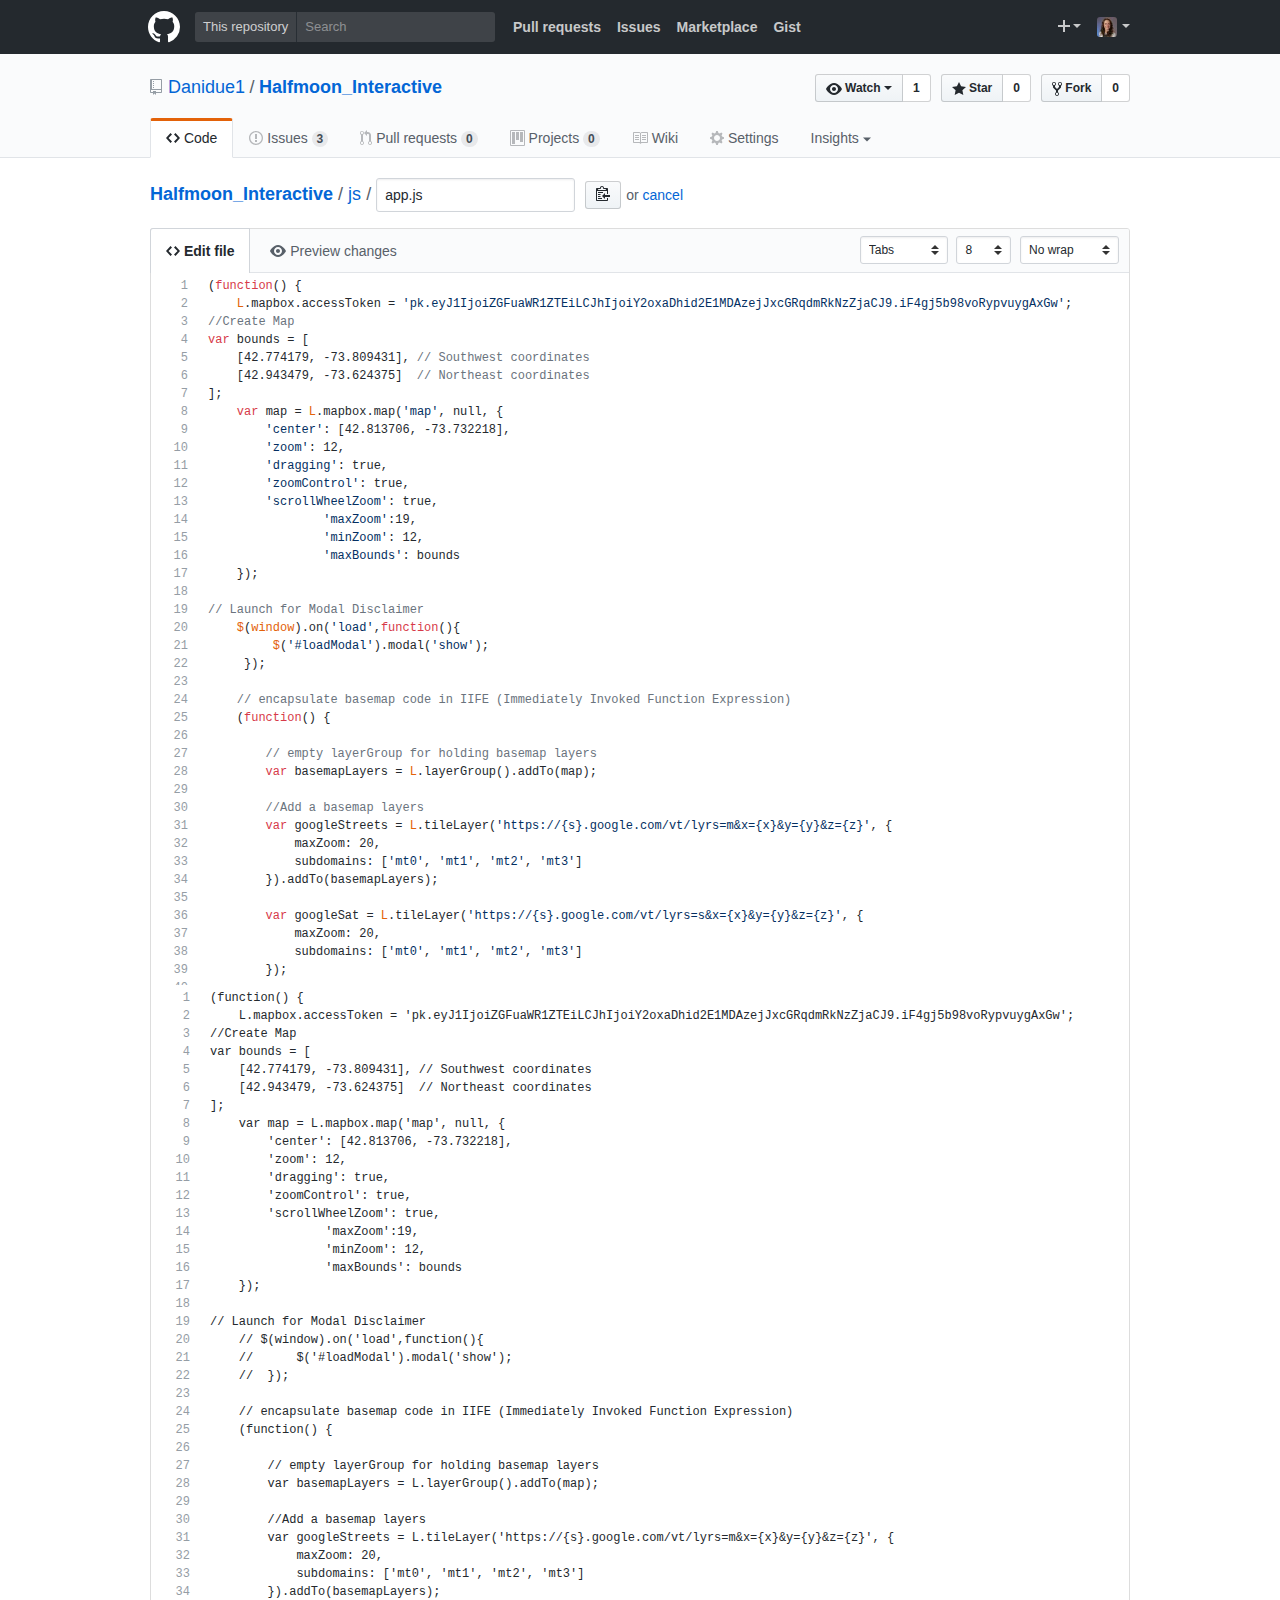
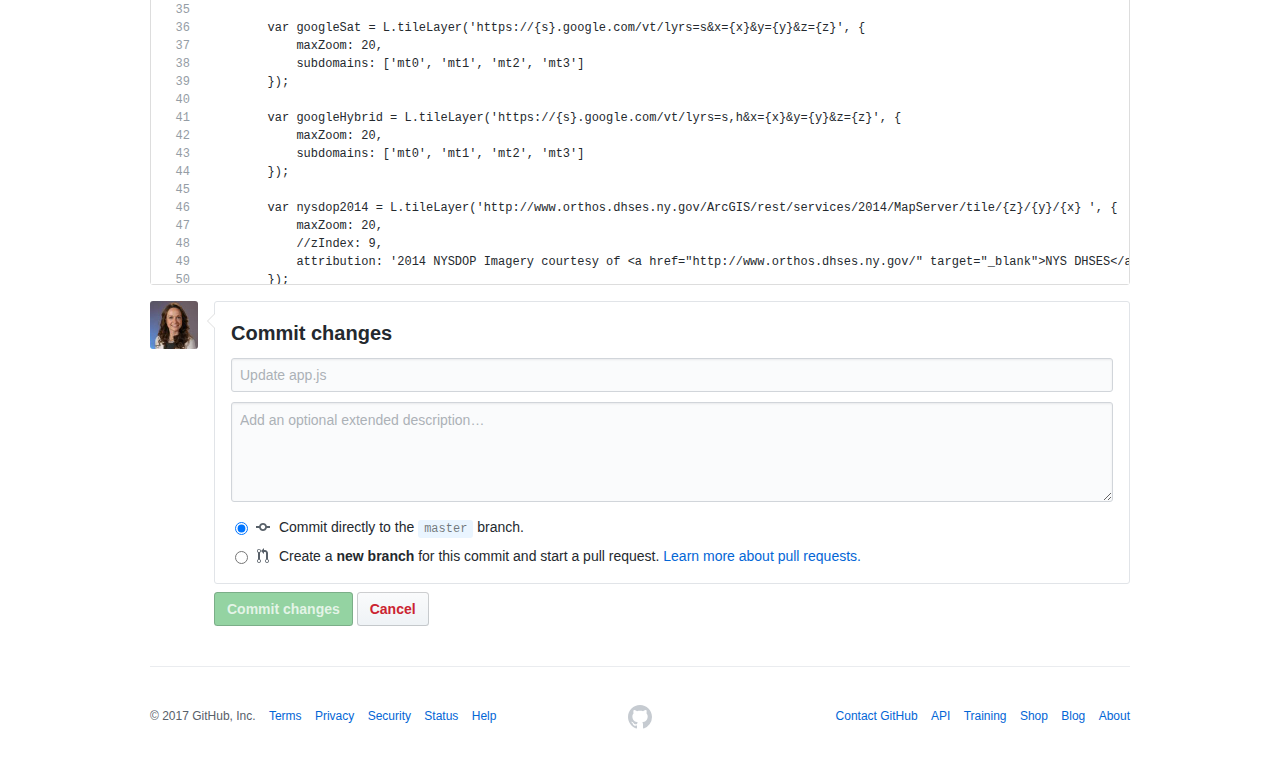
<file: images/Editing Halfmoon_Interactive_app.js at master · Danidue1_Halfmoon_Interactive.html>
<!DOCTYPE html>
<!-- saved from url=(0070)https://github.com/Danidue1/Halfmoon_Interactive/edit/master/js/app.js -->
<html lang="en"><head><meta http-equiv="Content-Type" content="text/html; charset=UTF-8">
    
  <link rel="dns-prefetch" href="https://assets-cdn.github.com/">
  <link rel="dns-prefetch" href="https://avatars0.githubusercontent.com/">
  <link rel="dns-prefetch" href="https://avatars1.githubusercontent.com/">
  <link rel="dns-prefetch" href="https://avatars2.githubusercontent.com/">
  <link rel="dns-prefetch" href="https://avatars3.githubusercontent.com/">
  <link rel="dns-prefetch" href="https://github-cloud.s3.amazonaws.com/">
  <link rel="dns-prefetch" href="https://user-images.githubusercontent.com/">



  <link crossorigin="anonymous" href="./Editing Halfmoon_Interactive_app.js at master · Danidue1_Halfmoon_Interactive_files/frameworks-4ba00b1aa0227e4b7a7961544c3b7938afb2720757a471735991ec4475c829e0.css" integrity="sha256-S6ALGqAifkt6eWFUTDt5OK+ycgdXpHFzWZHsRHXIKeA=" media="all" rel="stylesheet">
  <link crossorigin="anonymous" href="./Editing Halfmoon_Interactive_app.js at master · Danidue1_Halfmoon_Interactive_files/github-58379f1df1b69ce1dd2c61fdcd18a968b8f18cc04ef12fc651d97fa2202f7b82.css" integrity="sha256-WDefHfG2nOHdLGH9zRipaLjxjMBO8S/GUdl/oiAve4I=" media="all" rel="stylesheet">
  
  
  
  

  <meta name="viewport" content="width=device-width">
  
  <title>Editing Halfmoon_Interactive/app.js at master · Danidue1/Halfmoon_Interactive</title>
  <link rel="search" type="application/opensearchdescription+xml" href="https://github.com/opensearch.xml" title="GitHub">
  <link rel="fluid-icon" href="https://github.com/fluidicon.png" title="GitHub">
  <meta property="fb:app_id" content="1401488693436528">

    
    <meta content="https://avatars0.githubusercontent.com/u/25305404?v=3&amp;s=400" property="og:image"><meta content="GitHub" property="og:site_name"><meta content="object" property="og:type"><meta content="Danidue1/Halfmoon_Interactive" property="og:title"><meta content="https://github.com/Danidue1/Halfmoon_Interactive" property="og:url"><meta content="Halfmoon_Interactive - Interactive mapping application for the town of Halfmoon, New York" property="og:description">

  <link rel="assets" href="https://assets-cdn.github.com/">
  <link rel="web-socket" href="wss://live.github.com/_sockets/VjI6MTczNDk3MDQzOjYyNDlmNmYyYWZmNWZiYWIwM2RlN2NjNDgxYTM5NGU5Mzc4ZGUyYWZhYzgzNDdkOWYxYjg5NGEyY2I3OTcxMTc=--ab71b44404a5073f9e64e1109ae1ed474eefe1e3">
  <meta name="pjax-timeout" content="1000">
  <link rel="sudo-modal" href="https://github.com/sessions/sudo_modal">
  <meta name="request-id" content="C0AE:4C9E:4B5192E:6DAB2CC:594DCDA9" data-pjax-transient="">
  

  <meta name="selected-link" value="repo_source" data-pjax-transient="">

  <meta name="google-site-verification" content="KT5gs8h0wvaagLKAVWq8bbeNwnZZK1r1XQysX3xurLU">
<meta name="google-site-verification" content="ZzhVyEFwb7w3e0-uOTltm8Jsck2F5StVihD0exw2fsA">
    <meta name="google-analytics" content="UA-3769691-2">

<meta content="collector.githubapp.com" name="octolytics-host"><meta content="github" name="octolytics-app-id"><meta content="https://collector.githubapp.com/github-external/browser_event" name="octolytics-event-url"><meta content="C0AE:4C9E:4B5192E:6DAB2CC:594DCDA9" name="octolytics-dimension-request_id"><meta content="iad" name="octolytics-dimension-region_edge"><meta content="iad" name="octolytics-dimension-region_render"><meta content="25305404" name="octolytics-actor-id"><meta content="Danidue1" name="octolytics-actor-login"><meta content="18a3759cb98a5e085c11c1f12b96ba6d8d7e365faca0112b01c60008c22ba228" name="octolytics-actor-hash">
<meta content="/&lt;user-name&gt;/&lt;repo-name&gt;/blob/edit" data-pjax-transient="true" name="analytics-location">




  <meta class="js-ga-set" name="dimension1" content="Logged In">


  

      <meta name="hostname" content="github.com">
  <meta name="user-login" content="Danidue1">

      <meta name="expected-hostname" content="github.com">
    <meta name="js-proxy-site-detection-payload" content="[base64]">


  <meta name="html-safe-nonce" content="bb0c299b2dfc44e747765ec8ca363f4efa8791d1">

  <meta http-equiv="x-pjax-version" content="7039cffd56d59000fe2f72ed257ce22a">
  

      <link href="https://github.com/Danidue1/Halfmoon_Interactive/commits/master.atom" rel="alternate" title="Recent Commits to Halfmoon_Interactive:master" type="application/atom+xml">

  <meta name="description" content="Halfmoon_Interactive - Interactive mapping application for the town of Halfmoon, New York">
  <meta name="go-import" content="github.com/Danidue1/Halfmoon_Interactive git https://github.com/Danidue1/Halfmoon_Interactive.git">

  <meta content="25305404" name="octolytics-dimension-user_id"><meta content="Danidue1" name="octolytics-dimension-user_login"><meta content="93571107" name="octolytics-dimension-repository_id"><meta content="Danidue1/Halfmoon_Interactive" name="octolytics-dimension-repository_nwo"><meta content="true" name="octolytics-dimension-repository_public"><meta content="false" name="octolytics-dimension-repository_is_fork"><meta content="93571107" name="octolytics-dimension-repository_network_root_id"><meta content="Danidue1/Halfmoon_Interactive" name="octolytics-dimension-repository_network_root_nwo"><meta content="false" name="octolytics-dimension-repository_explore_github_marketplace_ci_cta_shown">




  <meta name="browser-stats-url" content="https://api.github.com/_private/browser/stats">

  <meta name="browser-errors-url" content="https://api.github.com/_private/browser/errors">

  <link rel="mask-icon" href="https://assets-cdn.github.com/pinned-octocat.svg" color="#000000">
  <link rel="icon" type="image/x-icon" href="https://assets-cdn.github.com/favicon.ico">

<meta name="theme-color" content="#1e2327">


  <meta name="u2f-support" content="true">

  </head>

  <body class="logged-in env-production page-edit-blob">
    



  <div class="position-relative js-header-wrapper ">
    <a href="https://github.com/Danidue1/Halfmoon_Interactive/edit/master/js/app.js#start-of-content" tabindex="1" class="bg-black text-white p-3 show-on-focus js-skip-to-content">Skip to content</a>
    <div id="js-pjax-loader-bar" class="pjax-loader-bar"><div class="progress"></div></div>

    
    
    



        
<div class="header" role="banner">
  <div class="container clearfix">
    <a class="header-logo-invertocat" href="https://github.com/" data-hotkey="g d" aria-label="Homepage" data-ga-click="Header, go to dashboard, icon:logo">
  <svg aria-hidden="true" class="octicon octicon-mark-github" height="32" version="1.1" viewBox="0 0 16 16" width="32"><path fill-rule="evenodd" d="M8 0C3.58 0 0 3.58 0 8c0 3.54 2.29 6.53 5.47 7.59.4.07.55-.17.55-.38 0-.19-.01-.82-.01-1.49-2.01.37-2.53-.49-2.69-.94-.09-.23-.48-.94-.82-1.13-.28-.15-.68-.52-.01-.53.63-.01 1.08.58 1.23.82.72 1.21 1.87.87 2.33.66.07-.52.28-.87.51-1.07-1.78-.2-3.64-.89-3.64-3.95 0-.87.31-1.59.82-2.15-.08-.2-.36-1.02.08-2.12 0 0 .67-.21 2.2.82.64-.18 1.32-.27 2-.27.68 0 1.36.09 2 .27 1.53-1.04 2.2-.82 2.2-.82.44 1.1.16 1.92.08 2.12.51.56.82 1.27.82 2.15 0 3.07-1.87 3.75-3.65 3.95.29.25.54.73.54 1.48 0 1.07-.01 1.93-.01 2.2 0 .21.15.46.55.38A8.013 8.013 0 0 0 16 8c0-4.42-3.58-8-8-8z"></path></svg>
</a>


        <div class="header-search scoped-search site-scoped-search js-site-search" role="search">
  <!-- '"` --><!-- </textarea></xmp> --><form accept-charset="UTF-8" action="https://github.com/Danidue1/Halfmoon_Interactive/search" class="js-site-search-form" data-scoped-search-url="/Danidue1/Halfmoon_Interactive/search" data-unscoped-search-url="/search" method="get"><div style="margin:0;padding:0;display:inline"><input name="utf8" type="hidden" value="✓"></div>
    <label class="form-control header-search-wrapper js-chromeless-input-container">
        <a href="https://github.com/Danidue1/Halfmoon_Interactive/edit/master/js/app.js" class="header-search-scope no-underline">This repository</a>
      <input type="text" class="form-control header-search-input js-site-search-focus js-site-search-field is-clearable" data-hotkey="s" name="q" value="" placeholder="Search" aria-label="Search this repository" data-unscoped-placeholder="Search GitHub" data-scoped-placeholder="Search" autocapitalize="off">
        <input type="hidden" class="js-site-search-type-field" name="type">
    </label>
</form></div>


      <ul class="header-nav float-left" role="navigation">
        <li class="header-nav-item">
          <a href="https://github.com/pulls" aria-label="Pull requests you created" class="js-selected-navigation-item header-nav-link" data-ga-click="Header, click, Nav menu - item:pulls context:user" data-hotkey="g p" data-selected-links="/pulls /pulls/assigned /pulls/mentioned /pulls">
            Pull requests
</a>        </li>
        <li class="header-nav-item">
          <a href="https://github.com/issues" aria-label="Issues you created" class="js-selected-navigation-item header-nav-link" data-ga-click="Header, click, Nav menu - item:issues context:user" data-hotkey="g i" data-selected-links="/issues /issues/assigned /issues/mentioned /issues">
            Issues
</a>        </li>
            <li class="header-nav-item">
              <a href="https://github.com/marketplace" class="js-selected-navigation-item header-nav-link" data-ga-click="Header, click, Nav menu - item:marketplace context:user" data-selected-links=" /marketplace">
                Marketplace
</a>            </li>
          <li class="header-nav-item">
            <a class="header-nav-link" href="https://gist.github.com/" data-ga-click="Header, go to gist, text:gist">Gist</a>
          </li>
      </ul>

    
<ul class="header-nav user-nav float-right" id="user-links">
  <li class="header-nav-item">
    

  </li>

  <li class="header-nav-item dropdown js-menu-container">
    <a class="header-nav-link tooltipped tooltipped-s js-menu-target" href="https://github.com/new" aria-label="Create new…" aria-expanded="false" aria-haspopup="true" data-ga-click="Header, create new, icon:add">
      <svg aria-hidden="true" class="octicon octicon-plus float-left" height="16" version="1.1" viewBox="0 0 12 16" width="12"><path fill-rule="evenodd" d="M12 9H7v5H5V9H0V7h5V2h2v5h5z"></path></svg>
      <span class="dropdown-caret"></span>
    </a>

    <div class="dropdown-menu-content js-menu-content">
      <ul class="dropdown-menu dropdown-menu-sw">
        
<a class="dropdown-item" href="https://github.com/new" data-ga-click="Header, create new repository">
  New repository
</a>

  <a class="dropdown-item" href="https://github.com/new/import" data-ga-click="Header, import a repository">
    Import repository
  </a>

<a class="dropdown-item" href="https://gist.github.com/" data-ga-click="Header, create new gist">
  New gist
</a>

  <a class="dropdown-item" href="https://github.com/organizations/new" data-ga-click="Header, create new organization">
    New organization
  </a>



  <div class="dropdown-divider"></div>
  <div class="dropdown-header">
    <span title="Danidue1/Halfmoon_Interactive">This repository</span>
  </div>
    <a class="dropdown-item" href="https://github.com/Danidue1/Halfmoon_Interactive/issues/new" data-ga-click="Header, create new issue">
      New issue
    </a>

      </ul>
    </div>
  </li>

  <li class="header-nav-item dropdown js-menu-container">
    <a class="header-nav-link name tooltipped tooltipped-sw js-menu-target" href="https://github.com/Danidue1" aria-label="View profile and more" aria-expanded="false" aria-haspopup="true" data-ga-click="Header, show menu, icon:avatar">
      <img alt="@Danidue1" class="avatar" src="./Editing Halfmoon_Interactive_app.js at master · Danidue1_Halfmoon_Interactive_files/25305404" height="20" width="20">
      <span class="dropdown-caret"></span>
    </a>

    <div class="dropdown-menu-content js-menu-content">
      <div class="dropdown-menu dropdown-menu-sw">
        <div class="dropdown-header header-nav-current-user css-truncate">
          Signed in as <strong class="css-truncate-target">Danidue1</strong>
        </div>

        <div class="dropdown-divider"></div>

        <a class="dropdown-item" href="https://github.com/Danidue1" data-ga-click="Header, go to profile, text:your profile">
          Your profile
        </a>
        <a class="dropdown-item" href="https://github.com/Danidue1?tab=stars" data-ga-click="Header, go to starred repos, text:your stars">
          Your stars
        </a>
        <a class="dropdown-item" href="https://github.com/explore" data-ga-click="Header, go to explore, text:explore">
          Explore
        </a>
        <a class="dropdown-item" href="https://help.github.com/" data-ga-click="Header, go to help, text:help">
          Help
        </a>

        <div class="dropdown-divider"></div>

        <a class="dropdown-item" href="https://github.com/settings/profile" data-ga-click="Header, go to settings, icon:settings">
          Settings
        </a>

        <!-- '"` --><!-- </textarea></xmp> --><form accept-charset="UTF-8" action="https://github.com/logout" class="logout-form" method="post"><div style="margin:0;padding:0;display:inline"><input name="utf8" type="hidden" value="✓"><input name="authenticity_token" type="hidden" value="RKtBDuuug1d7kld/H7ezKxPbLjrZ+i6YICBS8Fi3KwlzefTkdwaRRx9FpcYhjqsn6shYi/1D4gNKy4HWYflXbQ=="></div>
          <button type="submit" class="dropdown-item dropdown-signout" data-ga-click="Header, sign out, icon:logout">
            Sign out
          </button>
</form>      </div>
    </div>
  </li>
</ul>


    <!-- '"` --><!-- </textarea></xmp> --><form accept-charset="UTF-8" action="https://github.com/logout" class="sr-only right-0" method="post"><div style="margin:0;padding:0;display:inline"><input name="utf8" type="hidden" value="✓"><input name="authenticity_token" type="hidden" value="8PssL0stjGE2olRs0bBf1AVM67hrxBk/N6ldG4odwbbHKZnF14WecVJ1ptXviUfY/F+dCU991aRdQo49s1O90g=="></div>
      <button type="submit" class="dropdown-item dropdown-signout" data-ga-click="Header, sign out, icon:logout">
        Sign out
      </button>
</form>  </div>
</div>


      

  </div>

  <div id="start-of-content" class="show-on-focus"></div>

    <div id="js-flash-container">
</div>



  <div role="main">
        <div itemscope="" itemtype="http://schema.org/SoftwareSourceCode">
    <div id="js-repo-pjax-container" data-pjax-container="">
      



    <div class="pagehead repohead instapaper_ignore readability-menu experiment-repo-nav">
      <div class="container repohead-details-container">

        <ul class="pagehead-actions">
  <li>
        <!-- '"` --><!-- </textarea></xmp> --><form accept-charset="UTF-8" action="https://github.com/notifications/subscribe" class="js-social-container" data-autosubmit="true" data-remote="true" method="post"><div style="margin:0;padding:0;display:inline"><input name="utf8" type="hidden" value="✓"><input name="authenticity_token" type="hidden" value="T9K8vCo9YlO/qQ5dn8qwdIh4yu8E5DBMl0llRAsZi7t+ly0va+gqu+SGv30f37CescdgbT8BdOXdAgyB1XCTsQ=="></div>      <input class="form-control" id="repository_id" name="repository_id" type="hidden" value="93571107">

        <div class="select-menu js-menu-container js-select-menu">
          <a href="https://github.com/Danidue1/Halfmoon_Interactive/subscription" class="btn btn-sm btn-with-count select-menu-button js-menu-target" role="button" aria-haspopup="true" aria-expanded="false" aria-label="Toggle repository notifications menu" data-ga-click="Repository, click Watch settings, action:blob#edit">
            <span class="js-select-button">
                <svg aria-hidden="true" class="octicon octicon-eye" height="16" version="1.1" viewBox="0 0 16 16" width="16"><path fill-rule="evenodd" d="M8.06 2C3 2 0 8 0 8s3 6 8.06 6C13 14 16 8 16 8s-3-6-7.94-6zM8 12c-2.2 0-4-1.78-4-4 0-2.2 1.8-4 4-4 2.22 0 4 1.8 4 4 0 2.22-1.78 4-4 4zm2-4c0 1.11-.89 2-2 2-1.11 0-2-.89-2-2 0-1.11.89-2 2-2 1.11 0 2 .89 2 2z"></path></svg>
                Watch
            </span>
          </a>
            <a class="social-count js-social-count" href="https://github.com/Danidue1/Halfmoon_Interactive/watchers" aria-label="1 user is watching this repository">
              1
            </a>

        <div class="select-menu-modal-holder">
          <div class="select-menu-modal subscription-menu-modal js-menu-content">
            <div class="select-menu-header js-navigation-enable" tabindex="-1">
              <svg aria-label="Close" class="octicon octicon-x js-menu-close" height="16" role="img" version="1.1" viewBox="0 0 12 16" width="12"><path fill-rule="evenodd" d="M7.48 8l3.75 3.75-1.48 1.48L6 9.48l-3.75 3.75-1.48-1.48L4.52 8 .77 4.25l1.48-1.48L6 6.52l3.75-3.75 1.48 1.48z"></path></svg>
              <span class="select-menu-title">Notifications</span>
            </div>

              <div class="select-menu-list js-navigation-container" role="menu">

                <div class="select-menu-item js-navigation-item selected" role="menuitem" tabindex="0">
                  <svg aria-hidden="true" class="octicon octicon-check select-menu-item-icon" height="16" version="1.1" viewBox="0 0 12 16" width="12"><path fill-rule="evenodd" d="M12 5l-8 8-4-4 1.5-1.5L4 10l6.5-6.5z"></path></svg>
                  <div class="select-menu-item-text">
                    <input checked="checked" id="do_included" name="do" type="radio" value="included">
                    <span class="select-menu-item-heading">Not watching</span>
                    <span class="description">Be notified when participating or @mentioned.</span>
                    <span class="js-select-button-text hidden-select-button-text">
                      <svg aria-hidden="true" class="octicon octicon-eye" height="16" version="1.1" viewBox="0 0 16 16" width="16"><path fill-rule="evenodd" d="M8.06 2C3 2 0 8 0 8s3 6 8.06 6C13 14 16 8 16 8s-3-6-7.94-6zM8 12c-2.2 0-4-1.78-4-4 0-2.2 1.8-4 4-4 2.22 0 4 1.8 4 4 0 2.22-1.78 4-4 4zm2-4c0 1.11-.89 2-2 2-1.11 0-2-.89-2-2 0-1.11.89-2 2-2 1.11 0 2 .89 2 2z"></path></svg>
                      Watch
                    </span>
                  </div>
                </div>

                <div class="select-menu-item js-navigation-item " role="menuitem" tabindex="0">
                  <svg aria-hidden="true" class="octicon octicon-check select-menu-item-icon" height="16" version="1.1" viewBox="0 0 12 16" width="12"><path fill-rule="evenodd" d="M12 5l-8 8-4-4 1.5-1.5L4 10l6.5-6.5z"></path></svg>
                  <div class="select-menu-item-text">
                    <input id="do_subscribed" name="do" type="radio" value="subscribed">
                    <span class="select-menu-item-heading">Watching</span>
                    <span class="description">Be notified of all conversations.</span>
                    <span class="js-select-button-text hidden-select-button-text">
                      <svg aria-hidden="true" class="octicon octicon-eye" height="16" version="1.1" viewBox="0 0 16 16" width="16"><path fill-rule="evenodd" d="M8.06 2C3 2 0 8 0 8s3 6 8.06 6C13 14 16 8 16 8s-3-6-7.94-6zM8 12c-2.2 0-4-1.78-4-4 0-2.2 1.8-4 4-4 2.22 0 4 1.8 4 4 0 2.22-1.78 4-4 4zm2-4c0 1.11-.89 2-2 2-1.11 0-2-.89-2-2 0-1.11.89-2 2-2 1.11 0 2 .89 2 2z"></path></svg>
                        Unwatch
                    </span>
                  </div>
                </div>

                <div class="select-menu-item js-navigation-item " role="menuitem" tabindex="0">
                  <svg aria-hidden="true" class="octicon octicon-check select-menu-item-icon" height="16" version="1.1" viewBox="0 0 12 16" width="12"><path fill-rule="evenodd" d="M12 5l-8 8-4-4 1.5-1.5L4 10l6.5-6.5z"></path></svg>
                  <div class="select-menu-item-text">
                    <input id="do_ignore" name="do" type="radio" value="ignore">
                    <span class="select-menu-item-heading">Ignoring</span>
                    <span class="description">Never be notified.</span>
                    <span class="js-select-button-text hidden-select-button-text">
                      <svg aria-hidden="true" class="octicon octicon-mute" height="16" version="1.1" viewBox="0 0 16 16" width="16"><path fill-rule="evenodd" d="M8 2.81v10.38c0 .67-.81 1-1.28.53L3 10H1c-.55 0-1-.45-1-1V7c0-.55.45-1 1-1h2l3.72-3.72C7.19 1.81 8 2.14 8 2.81zm7.53 3.22l-1.06-1.06-1.97 1.97-1.97-1.97-1.06 1.06L11.44 8 9.47 9.97l1.06 1.06 1.97-1.97 1.97 1.97 1.06-1.06L13.56 8l1.97-1.97z"></path></svg>
                        Stop ignoring
                    </span>
                  </div>
                </div>

              </div>

            </div>
          </div>
        </div>
</form>
  </li>

  <li>
      <div class="js-toggler-container js-social-container starring-container ">
    <!-- '"` --><!-- </textarea></xmp> --><form accept-charset="UTF-8" action="https://github.com/Danidue1/Halfmoon_Interactive/unstar" class="starred" data-remote="true" method="post"><div style="margin:0;padding:0;display:inline"><input name="utf8" type="hidden" value="✓"><input name="authenticity_token" type="hidden" value="pLbs3Okq/muduqGP1IbkuJs+u0SRIMS2fftFyDvVnA14vaDKpQ8Q3ccY5h8vM9fY0nxFR8PVEU3tSgM0xMma4g=="></div>
      <button type="submit" class="btn btn-sm btn-with-count js-toggler-target" aria-label="Unstar this repository" title="Unstar Danidue1/Halfmoon_Interactive" data-ga-click="Repository, click unstar button, action:blob#edit; text:Unstar">
        <svg aria-hidden="true" class="octicon octicon-star" height="16" version="1.1" viewBox="0 0 14 16" width="14"><path fill-rule="evenodd" d="M14 6l-4.9-.64L7 1 4.9 5.36 0 6l3.6 3.26L2.67 14 7 11.67 11.33 14l-.93-4.74z"></path></svg>
        Unstar
      </button>
        <a class="social-count js-social-count" href="https://github.com/Danidue1/Halfmoon_Interactive/stargazers" aria-label="0 users starred this repository">
          0
        </a>
</form>
    <!-- '"` --><!-- </textarea></xmp> --><form accept-charset="UTF-8" action="https://github.com/Danidue1/Halfmoon_Interactive/star" class="unstarred" data-remote="true" method="post"><div style="margin:0;padding:0;display:inline"><input name="utf8" type="hidden" value="✓"><input name="authenticity_token" type="hidden" value="kdABcyntzhQYCq09eOriT4AbVZN/XXahneKG+MYXwTrfgatmzIvGBQQxh5QOVbh36163TrS1ctPHmEvnFoHTLw=="></div>
      <button type="submit" class="btn btn-sm btn-with-count js-toggler-target" aria-label="Star this repository" title="Star Danidue1/Halfmoon_Interactive" data-ga-click="Repository, click star button, action:blob#edit; text:Star">
        <svg aria-hidden="true" class="octicon octicon-star" height="16" version="1.1" viewBox="0 0 14 16" width="14"><path fill-rule="evenodd" d="M14 6l-4.9-.64L7 1 4.9 5.36 0 6l3.6 3.26L2.67 14 7 11.67 11.33 14l-.93-4.74z"></path></svg>
        Star
      </button>
        <a class="social-count js-social-count" href="https://github.com/Danidue1/Halfmoon_Interactive/stargazers" aria-label="0 users starred this repository">
          0
        </a>
</form>  </div>

  </li>

  <li>
          <!-- '"` --><!-- </textarea></xmp> --><form accept-charset="UTF-8" action="https://github.com/Danidue1/Halfmoon_Interactive/fork" class="btn-with-count" method="post"><div style="margin:0;padding:0;display:inline"><input name="utf8" type="hidden" value="✓"><input name="authenticity_token" type="hidden" value="sjzGoC6zA+O+2uZBJ7lC9/9NdmjZCo/4b4QC4ShdpGFqDxJHp6IV9E4s4zAoSYHtSVD24wD4kBdtMnsj9kMLMA=="></div>
            <button type="submit" class="btn btn-sm btn-with-count" data-ga-click="Repository, show fork modal, action:blob#edit; text:Fork" title="Fork your own copy of Danidue1/Halfmoon_Interactive to your account" aria-label="Fork your own copy of Danidue1/Halfmoon_Interactive to your account">
              <svg aria-hidden="true" class="octicon octicon-repo-forked" height="16" version="1.1" viewBox="0 0 10 16" width="10"><path fill-rule="evenodd" d="M8 1a1.993 1.993 0 0 0-1 3.72V6L5 8 3 6V4.72A1.993 1.993 0 0 0 2 1a1.993 1.993 0 0 0-1 3.72V6.5l3 3v1.78A1.993 1.993 0 0 0 5 15a1.993 1.993 0 0 0 1-3.72V9.5l3-3V4.72A1.993 1.993 0 0 0 8 1zM2 4.2C1.34 4.2.8 3.65.8 3c0-.65.55-1.2 1.2-1.2.65 0 1.2.55 1.2 1.2 0 .65-.55 1.2-1.2 1.2zm3 10c-.66 0-1.2-.55-1.2-1.2 0-.65.55-1.2 1.2-1.2.65 0 1.2.55 1.2 1.2 0 .65-.55 1.2-1.2 1.2zm3-10c-.66 0-1.2-.55-1.2-1.2 0-.65.55-1.2 1.2-1.2.65 0 1.2.55 1.2 1.2 0 .65-.55 1.2-1.2 1.2z"></path></svg>
              Fork
            </button>
</form>
    <a href="https://github.com/Danidue1/Halfmoon_Interactive/network" class="social-count" aria-label="0 users forked this repository">
      0
    </a>
  </li>
</ul>

        <h1 class="public ">
  <svg aria-hidden="true" class="octicon octicon-repo" height="16" version="1.1" viewBox="0 0 12 16" width="12"><path fill-rule="evenodd" d="M4 9H3V8h1v1zm0-3H3v1h1V6zm0-2H3v1h1V4zm0-2H3v1h1V2zm8-1v12c0 .55-.45 1-1 1H6v2l-1.5-1.5L3 16v-2H1c-.55 0-1-.45-1-1V1c0-.55.45-1 1-1h10c.55 0 1 .45 1 1zm-1 10H1v2h2v-1h3v1h5v-2zm0-10H2v9h9V1z"></path></svg>
  <span class="author" itemprop="author"><a href="https://github.com/Danidue1" class="url fn" rel="author">Danidue1</a></span><!--
--><span class="path-divider">/</span><!--
--><strong itemprop="name"><a href="https://github.com/Danidue1/Halfmoon_Interactive" data-pjax="#js-repo-pjax-container">Halfmoon_Interactive</a></strong>

</h1>

      </div>
      <div class="container">
        
<nav class="reponav js-repo-nav js-sidenav-container-pjax" itemscope="" itemtype="http://schema.org/BreadcrumbList" role="navigation" data-pjax="#js-repo-pjax-container">

  <span itemscope="" itemtype="http://schema.org/ListItem" itemprop="itemListElement">
    <a href="https://github.com/Danidue1/Halfmoon_Interactive" class="js-selected-navigation-item selected reponav-item" data-hotkey="g c" data-selected-links="repo_source repo_downloads repo_commits repo_releases repo_tags repo_branches /Danidue1/Halfmoon_Interactive" itemprop="url">
      <svg aria-hidden="true" class="octicon octicon-code" height="16" version="1.1" viewBox="0 0 14 16" width="14"><path fill-rule="evenodd" d="M9.5 3L8 4.5 11.5 8 8 11.5 9.5 13 14 8 9.5 3zm-5 0L0 8l4.5 5L6 11.5 2.5 8 6 4.5 4.5 3z"></path></svg>
      <span itemprop="name">Code</span>
      <meta itemprop="position" content="1">
</a>  </span>

    <span itemscope="" itemtype="http://schema.org/ListItem" itemprop="itemListElement">
      <a href="https://github.com/Danidue1/Halfmoon_Interactive/issues" class="js-selected-navigation-item reponav-item" data-hotkey="g i" data-selected-links="repo_issues repo_labels repo_milestones /Danidue1/Halfmoon_Interactive/issues" itemprop="url">
        <svg aria-hidden="true" class="octicon octicon-issue-opened" height="16" version="1.1" viewBox="0 0 14 16" width="14"><path fill-rule="evenodd" d="M7 2.3c3.14 0 5.7 2.56 5.7 5.7s-2.56 5.7-5.7 5.7A5.71 5.71 0 0 1 1.3 8c0-3.14 2.56-5.7 5.7-5.7zM7 1C3.14 1 0 4.14 0 8s3.14 7 7 7 7-3.14 7-7-3.14-7-7-7zm1 3H6v5h2V4zm0 6H6v2h2v-2z"></path></svg>
        <span itemprop="name">Issues</span>
        <span class="Counter">3</span>
        <meta itemprop="position" content="2">
</a>    </span>

  <span itemscope="" itemtype="http://schema.org/ListItem" itemprop="itemListElement">
    <a href="https://github.com/Danidue1/Halfmoon_Interactive/pulls" class="js-selected-navigation-item reponav-item" data-hotkey="g p" data-selected-links="repo_pulls /Danidue1/Halfmoon_Interactive/pulls" itemprop="url">
      <svg aria-hidden="true" class="octicon octicon-git-pull-request" height="16" version="1.1" viewBox="0 0 12 16" width="12"><path fill-rule="evenodd" d="M11 11.28V5c-.03-.78-.34-1.47-.94-2.06C9.46 2.35 8.78 2.03 8 2H7V0L4 3l3 3V4h1c.27.02.48.11.69.31.21.2.3.42.31.69v6.28A1.993 1.993 0 0 0 10 15a1.993 1.993 0 0 0 1-3.72zm-1 2.92c-.66 0-1.2-.55-1.2-1.2 0-.65.55-1.2 1.2-1.2.65 0 1.2.55 1.2 1.2 0 .65-.55 1.2-1.2 1.2zM4 3c0-1.11-.89-2-2-2a1.993 1.993 0 0 0-1 3.72v6.56A1.993 1.993 0 0 0 2 15a1.993 1.993 0 0 0 1-3.72V4.72c.59-.34 1-.98 1-1.72zm-.8 10c0 .66-.55 1.2-1.2 1.2-.65 0-1.2-.55-1.2-1.2 0-.65.55-1.2 1.2-1.2.65 0 1.2.55 1.2 1.2zM2 4.2C1.34 4.2.8 3.65.8 3c0-.65.55-1.2 1.2-1.2.65 0 1.2.55 1.2 1.2 0 .65-.55 1.2-1.2 1.2z"></path></svg>
      <span itemprop="name">Pull requests</span>
      <span class="Counter">0</span>
      <meta itemprop="position" content="3">
</a>  </span>

    <a href="https://github.com/Danidue1/Halfmoon_Interactive/projects" class="js-selected-navigation-item reponav-item" data-selected-links="repo_projects new_repo_project repo_project /Danidue1/Halfmoon_Interactive/projects">
      <svg aria-hidden="true" class="octicon octicon-project" height="16" version="1.1" viewBox="0 0 15 16" width="15"><path fill-rule="evenodd" d="M10 12h3V2h-3v10zm-4-2h3V2H6v8zm-4 4h3V2H2v12zm-1 1h13V1H1v14zM14 0H1a1 1 0 0 0-1 1v14a1 1 0 0 0 1 1h13a1 1 0 0 0 1-1V1a1 1 0 0 0-1-1z"></path></svg>
      Projects
      <span class="Counter">0</span>
</a>
    <a href="https://github.com/Danidue1/Halfmoon_Interactive/wiki" class="js-selected-navigation-item reponav-item" data-hotkey="g w" data-selected-links="repo_wiki /Danidue1/Halfmoon_Interactive/wiki">
      <svg aria-hidden="true" class="octicon octicon-book" height="16" version="1.1" viewBox="0 0 16 16" width="16"><path fill-rule="evenodd" d="M3 5h4v1H3V5zm0 3h4V7H3v1zm0 2h4V9H3v1zm11-5h-4v1h4V5zm0 2h-4v1h4V7zm0 2h-4v1h4V9zm2-6v9c0 .55-.45 1-1 1H9.5l-1 1-1-1H2c-.55 0-1-.45-1-1V3c0-.55.45-1 1-1h5.5l1 1 1-1H15c.55 0 1 .45 1 1zm-8 .5L7.5 3H2v9h6V3.5zm7-.5H9.5l-.5.5V12h6V3z"></path></svg>
      Wiki
</a>
      <a href="https://github.com/Danidue1/Halfmoon_Interactive/settings" class="js-selected-navigation-item reponav-item" data-selected-links="repo_settings repo_branch_settings hooks integration_installations /Danidue1/Halfmoon_Interactive/settings">
        <svg aria-hidden="true" class="octicon octicon-gear" height="16" version="1.1" viewBox="0 0 14 16" width="14"><path fill-rule="evenodd" d="M14 8.77v-1.6l-1.94-.64-.45-1.09.88-1.84-1.13-1.13-1.81.91-1.09-.45-.69-1.92h-1.6l-.63 1.94-1.11.45-1.84-.88-1.13 1.13.91 1.81-.45 1.09L0 7.23v1.59l1.94.64.45 1.09-.88 1.84 1.13 1.13 1.81-.91 1.09.45.69 1.92h1.59l.63-1.94 1.11-.45 1.84.88 1.13-1.13-.92-1.81.47-1.09L14 8.75v.02zM7 11c-1.66 0-3-1.34-3-3s1.34-3 3-3 3 1.34 3 3-1.34 3-3 3z"></path></svg>
        Settings
</a>
    <div class="reponav-dropdown js-menu-container">
      <button type="button" class="btn-link reponav-item reponav-dropdown js-menu-target " data-no-toggle="" aria-expanded="false" aria-haspopup="true">
        Insights
        <svg aria-hidden="true" class="octicon octicon-triangle-down v-align-middle text-gray" height="11" version="1.1" viewBox="0 0 12 16" width="8"><path fill-rule="evenodd" d="M0 5l6 6 6-6z"></path></svg>
      </button>
      <div class="dropdown-menu-content js-menu-content">
        <div class="dropdown-menu dropdown-menu-sw">
            <a class="dropdown-item" href="https://github.com/Danidue1/Halfmoon_Interactive/community" data-skip-pjax="">
              <svg aria-hidden="true" class="octicon octicon-heart" height="16" version="1.1" viewBox="0 0 12 16" width="12"><path fill-rule="evenodd" d="M11.2 3c-.52-.63-1.25-.95-2.2-1-.97 0-1.69.42-2.2 1-.51.58-.78.92-.8 1-.02-.08-.28-.42-.8-1-.52-.58-1.17-1-2.2-1-.95.05-1.69.38-2.2 1-.52.61-.78 1.28-.8 2 0 .52.09 1.52.67 2.67C1.25 8.82 3.01 10.61 6 13c2.98-2.39 4.77-4.17 5.34-5.33C11.91 6.51 12 5.5 12 5c-.02-.72-.28-1.39-.8-2.02V3z"></path></svg>
              <span itemprop="name">Community</span>
            </a>
          <a class="dropdown-item" href="https://github.com/Danidue1/Halfmoon_Interactive/pulse" data-skip-pjax="">
            <svg aria-hidden="true" class="octicon octicon-pulse" height="16" version="1.1" viewBox="0 0 14 16" width="14"><path fill-rule="evenodd" d="M11.5 8L8.8 5.4 6.6 8.5 5.5 1.6 2.38 8H0v2h3.6l.9-1.8.9 5.4L9 8.5l1.6 1.5H14V8z"></path></svg>
            Pulse
          </a>
          <a class="dropdown-item" href="https://github.com/Danidue1/Halfmoon_Interactive/graphs" data-skip-pjax="">
            <svg aria-hidden="true" class="octicon octicon-graph" height="16" version="1.1" viewBox="0 0 16 16" width="16"><path fill-rule="evenodd" d="M16 14v1H0V0h1v14h15zM5 13H3V8h2v5zm4 0H7V3h2v10zm4 0h-2V6h2v7z"></path></svg>
            Graphs
          </a>
        </div>
      </div>
    </div>
</nav>

      </div>
    </div>

<div class="container new-discussion-timeline experiment-repo-nav">
  <div class="repository-content">

    


  


  <div class="file-box">
    <!-- '"` --><!-- </textarea></xmp> --><form accept-charset="UTF-8" action="https://github.com/Danidue1/Halfmoon_Interactive/preview/master/js/app.js" class="d-none js-blob-preview-form" data-remote="true" method="post"><div style="margin:0;padding:0;display:inline"><input name="utf8" type="hidden" value="✓"><input name="authenticity_token" type="hidden" value="SXPYwNL97M5EFyqnhB//dXxR5ccI9miYtuuZLBWckQZVJK4t58fXf8xjxI25dyLVG8WyGjWlCGrDbtmc21bbmg=="></div>
      <input type="hidden" name="code">
      <input type="hidden" name="commit">
      <input type="hidden" name="blobname">
      <input type="hidden" name="willcreatebranch">
      <input type="hidden" name="checkConflict">
</form>    <!-- '"` --><!-- </textarea></xmp> --><form accept-charset="UTF-8" action="https://github.com/Danidue1/Halfmoon_Interactive/tree-save/master/js/app.js" class="js-blob-form" data-github-confirm-unload="Your edits will be lost." id="new_blob" method="post"><div style="margin:0;padding:0;display:inline"><input name="utf8" type="hidden" value="✓"><input name="authenticity_token" type="hidden" value="KIF6/9OZYW7xL/kmGKUstFM7nphP6yFOaU263JQrs0OmSPibmTX4i6PP9Pi3qCmiUVu+3SZGgAd/qHllIu08rA=="></div>
      

<div class="breadcrumb js-zeroclipboard-container">
    <div class="editor-gitignore-template js-gitignore-template js-template-suggestion d-none" data-template-suggestion-pattern="^(.+\/)?\.gitignore$">
      Want to use a <code>.gitignore</code> template?
      <span class="select-menu js-menu-container js-select-menu">
  <button class="btn btn-sm select-menu-button js-menu-target" aria-haspopup="true" aria-expanded="false" type="button">
    <i>Choose .gitignore:</i>
    <span class="js-select-button">None</span>
  </button>

  <div class="select-menu-modal-holder select-menu-git-ignore js-menu-content js-navigation-container">

    <div class="select-menu-modal">
      <div class="select-menu-header">
        <svg aria-label="Close" class="octicon octicon-x js-menu-close" height="16" role="img" version="1.1" viewBox="0 0 12 16" width="12"><path fill-rule="evenodd" d="M7.48 8l3.75 3.75-1.48 1.48L6 9.48l-3.75 3.75-1.48-1.48L4.52 8 .77 4.25l1.48-1.48L6 6.52l3.75-3.75 1.48 1.48z"></path></svg>
        <span class="select-menu-title">.gitignore</span>
      </div>

      <div class="select-menu-filters">
        <div class="select-menu-text-filter">
          <input type="text" id="context-ignore-filter-field" class="form-control js-filterable-field js-navigation-enable" placeholder="Filter ignores…" aria-label="Choose .gitignore type">
        </div>
      </div>

      <div class="select-menu-list" role="menu">
        <div data-filterable-for="context-ignore-filter-field">
            <div class="select-menu-item js-navigation-item" role="menuitem">
              <input data-template-url="https://github.com/site/gitignore/Actionscript" id="gitignore-actionscript_Actionscript" name="gitignore-actionscript" type="radio" value="Actionscript">
              <svg aria-hidden="true" class="octicon octicon-check select-menu-item-icon" height="16" version="1.1" viewBox="0 0 12 16" width="12"><path fill-rule="evenodd" d="M12 5l-8 8-4-4 1.5-1.5L4 10l6.5-6.5z"></path></svg>
              <div class="select-menu-item-text js-select-button-text">Actionscript</div>
            </div>
            <div class="select-menu-item js-navigation-item" role="menuitem">
              <input data-template-url="https://github.com/site/gitignore/Ada" id="gitignore-ada_Ada" name="gitignore-ada" type="radio" value="Ada">
              <svg aria-hidden="true" class="octicon octicon-check select-menu-item-icon" height="16" version="1.1" viewBox="0 0 12 16" width="12"><path fill-rule="evenodd" d="M12 5l-8 8-4-4 1.5-1.5L4 10l6.5-6.5z"></path></svg>
              <div class="select-menu-item-text js-select-button-text">Ada</div>
            </div>
            <div class="select-menu-item js-navigation-item" role="menuitem">
              <input data-template-url="https://github.com/site/gitignore/Agda" id="gitignore-agda_Agda" name="gitignore-agda" type="radio" value="Agda">
              <svg aria-hidden="true" class="octicon octicon-check select-menu-item-icon" height="16" version="1.1" viewBox="0 0 12 16" width="12"><path fill-rule="evenodd" d="M12 5l-8 8-4-4 1.5-1.5L4 10l6.5-6.5z"></path></svg>
              <div class="select-menu-item-text js-select-button-text">Agda</div>
            </div>
            <div class="select-menu-item js-navigation-item" role="menuitem">
              <input data-template-url="https://github.com/site/gitignore/Android" id="gitignore-android_Android" name="gitignore-android" type="radio" value="Android">
              <svg aria-hidden="true" class="octicon octicon-check select-menu-item-icon" height="16" version="1.1" viewBox="0 0 12 16" width="12"><path fill-rule="evenodd" d="M12 5l-8 8-4-4 1.5-1.5L4 10l6.5-6.5z"></path></svg>
              <div class="select-menu-item-text js-select-button-text">Android</div>
            </div>
            <div class="select-menu-item js-navigation-item" role="menuitem">
              <input data-template-url="https://github.com/site/gitignore/AppEngine" id="gitignore-appengine_AppEngine" name="gitignore-appengine" type="radio" value="AppEngine">
              <svg aria-hidden="true" class="octicon octicon-check select-menu-item-icon" height="16" version="1.1" viewBox="0 0 12 16" width="12"><path fill-rule="evenodd" d="M12 5l-8 8-4-4 1.5-1.5L4 10l6.5-6.5z"></path></svg>
              <div class="select-menu-item-text js-select-button-text">AppEngine</div>
            </div>
            <div class="select-menu-item js-navigation-item" role="menuitem">
              <input data-template-url="https://github.com/site/gitignore/AppceleratorTitanium" id="gitignore-appceleratortitanium_AppceleratorTitanium" name="gitignore-appceleratortitanium" type="radio" value="AppceleratorTitanium">
              <svg aria-hidden="true" class="octicon octicon-check select-menu-item-icon" height="16" version="1.1" viewBox="0 0 12 16" width="12"><path fill-rule="evenodd" d="M12 5l-8 8-4-4 1.5-1.5L4 10l6.5-6.5z"></path></svg>
              <div class="select-menu-item-text js-select-button-text">AppceleratorTitanium</div>
            </div>
            <div class="select-menu-item js-navigation-item" role="menuitem">
              <input data-template-url="https://github.com/site/gitignore/ArchLinuxPackages" id="gitignore-archlinuxpackages_ArchLinuxPackages" name="gitignore-archlinuxpackages" type="radio" value="ArchLinuxPackages">
              <svg aria-hidden="true" class="octicon octicon-check select-menu-item-icon" height="16" version="1.1" viewBox="0 0 12 16" width="12"><path fill-rule="evenodd" d="M12 5l-8 8-4-4 1.5-1.5L4 10l6.5-6.5z"></path></svg>
              <div class="select-menu-item-text js-select-button-text">ArchLinuxPackages</div>
            </div>
            <div class="select-menu-item js-navigation-item" role="menuitem">
              <input data-template-url="https://github.com/site/gitignore/Autotools" id="gitignore-autotools_Autotools" name="gitignore-autotools" type="radio" value="Autotools">
              <svg aria-hidden="true" class="octicon octicon-check select-menu-item-icon" height="16" version="1.1" viewBox="0 0 12 16" width="12"><path fill-rule="evenodd" d="M12 5l-8 8-4-4 1.5-1.5L4 10l6.5-6.5z"></path></svg>
              <div class="select-menu-item-text js-select-button-text">Autotools</div>
            </div>
            <div class="select-menu-item js-navigation-item" role="menuitem">
              <input data-template-url="https://github.com/site/gitignore/C" id="gitignore-c_C" name="gitignore-c" type="radio" value="C">
              <svg aria-hidden="true" class="octicon octicon-check select-menu-item-icon" height="16" version="1.1" viewBox="0 0 12 16" width="12"><path fill-rule="evenodd" d="M12 5l-8 8-4-4 1.5-1.5L4 10l6.5-6.5z"></path></svg>
              <div class="select-menu-item-text js-select-button-text">C</div>
            </div>
            <div class="select-menu-item js-navigation-item" role="menuitem">
              <input data-template-url="https://github.com/site/gitignore/C++" id="gitignore-c___C__" name="gitignore-c++" type="radio" value="C++">
              <svg aria-hidden="true" class="octicon octicon-check select-menu-item-icon" height="16" version="1.1" viewBox="0 0 12 16" width="12"><path fill-rule="evenodd" d="M12 5l-8 8-4-4 1.5-1.5L4 10l6.5-6.5z"></path></svg>
              <div class="select-menu-item-text js-select-button-text">C++</div>
            </div>
            <div class="select-menu-item js-navigation-item" role="menuitem">
              <input data-template-url="https://github.com/site/gitignore/CFWheels" id="gitignore-cfwheels_CFWheels" name="gitignore-cfwheels" type="radio" value="CFWheels">
              <svg aria-hidden="true" class="octicon octicon-check select-menu-item-icon" height="16" version="1.1" viewBox="0 0 12 16" width="12"><path fill-rule="evenodd" d="M12 5l-8 8-4-4 1.5-1.5L4 10l6.5-6.5z"></path></svg>
              <div class="select-menu-item-text js-select-button-text">CFWheels</div>
            </div>
            <div class="select-menu-item js-navigation-item" role="menuitem">
              <input data-template-url="https://github.com/site/gitignore/CMake" id="gitignore-cmake_CMake" name="gitignore-cmake" type="radio" value="CMake">
              <svg aria-hidden="true" class="octicon octicon-check select-menu-item-icon" height="16" version="1.1" viewBox="0 0 12 16" width="12"><path fill-rule="evenodd" d="M12 5l-8 8-4-4 1.5-1.5L4 10l6.5-6.5z"></path></svg>
              <div class="select-menu-item-text js-select-button-text">CMake</div>
            </div>
            <div class="select-menu-item js-navigation-item" role="menuitem">
              <input data-template-url="https://github.com/site/gitignore/CUDA" id="gitignore-cuda_CUDA" name="gitignore-cuda" type="radio" value="CUDA">
              <svg aria-hidden="true" class="octicon octicon-check select-menu-item-icon" height="16" version="1.1" viewBox="0 0 12 16" width="12"><path fill-rule="evenodd" d="M12 5l-8 8-4-4 1.5-1.5L4 10l6.5-6.5z"></path></svg>
              <div class="select-menu-item-text js-select-button-text">CUDA</div>
            </div>
            <div class="select-menu-item js-navigation-item" role="menuitem">
              <input data-template-url="https://github.com/site/gitignore/CakePHP" id="gitignore-cakephp_CakePHP" name="gitignore-cakephp" type="radio" value="CakePHP">
              <svg aria-hidden="true" class="octicon octicon-check select-menu-item-icon" height="16" version="1.1" viewBox="0 0 12 16" width="12"><path fill-rule="evenodd" d="M12 5l-8 8-4-4 1.5-1.5L4 10l6.5-6.5z"></path></svg>
              <div class="select-menu-item-text js-select-button-text">CakePHP</div>
            </div>
            <div class="select-menu-item js-navigation-item" role="menuitem">
              <input data-template-url="https://github.com/site/gitignore/ChefCookbook" id="gitignore-chefcookbook_ChefCookbook" name="gitignore-chefcookbook" type="radio" value="ChefCookbook">
              <svg aria-hidden="true" class="octicon octicon-check select-menu-item-icon" height="16" version="1.1" viewBox="0 0 12 16" width="12"><path fill-rule="evenodd" d="M12 5l-8 8-4-4 1.5-1.5L4 10l6.5-6.5z"></path></svg>
              <div class="select-menu-item-text js-select-button-text">ChefCookbook</div>
            </div>
            <div class="select-menu-item js-navigation-item" role="menuitem">
              <input data-template-url="https://github.com/site/gitignore/Clojure" id="gitignore-clojure_Clojure" name="gitignore-clojure" type="radio" value="Clojure">
              <svg aria-hidden="true" class="octicon octicon-check select-menu-item-icon" height="16" version="1.1" viewBox="0 0 12 16" width="12"><path fill-rule="evenodd" d="M12 5l-8 8-4-4 1.5-1.5L4 10l6.5-6.5z"></path></svg>
              <div class="select-menu-item-text js-select-button-text">Clojure</div>
            </div>
            <div class="select-menu-item js-navigation-item" role="menuitem">
              <input data-template-url="https://github.com/site/gitignore/CodeIgniter" id="gitignore-codeigniter_CodeIgniter" name="gitignore-codeigniter" type="radio" value="CodeIgniter">
              <svg aria-hidden="true" class="octicon octicon-check select-menu-item-icon" height="16" version="1.1" viewBox="0 0 12 16" width="12"><path fill-rule="evenodd" d="M12 5l-8 8-4-4 1.5-1.5L4 10l6.5-6.5z"></path></svg>
              <div class="select-menu-item-text js-select-button-text">CodeIgniter</div>
            </div>
            <div class="select-menu-item js-navigation-item" role="menuitem">
              <input data-template-url="https://github.com/site/gitignore/CommonLisp" id="gitignore-commonlisp_CommonLisp" name="gitignore-commonlisp" type="radio" value="CommonLisp">
              <svg aria-hidden="true" class="octicon octicon-check select-menu-item-icon" height="16" version="1.1" viewBox="0 0 12 16" width="12"><path fill-rule="evenodd" d="M12 5l-8 8-4-4 1.5-1.5L4 10l6.5-6.5z"></path></svg>
              <div class="select-menu-item-text js-select-button-text">CommonLisp</div>
            </div>
            <div class="select-menu-item js-navigation-item" role="menuitem">
              <input data-template-url="https://github.com/site/gitignore/Composer" id="gitignore-composer_Composer" name="gitignore-composer" type="radio" value="Composer">
              <svg aria-hidden="true" class="octicon octicon-check select-menu-item-icon" height="16" version="1.1" viewBox="0 0 12 16" width="12"><path fill-rule="evenodd" d="M12 5l-8 8-4-4 1.5-1.5L4 10l6.5-6.5z"></path></svg>
              <div class="select-menu-item-text js-select-button-text">Composer</div>
            </div>
            <div class="select-menu-item js-navigation-item" role="menuitem">
              <input data-template-url="https://github.com/site/gitignore/Concrete5" id="gitignore-concrete5_Concrete5" name="gitignore-concrete5" type="radio" value="Concrete5">
              <svg aria-hidden="true" class="octicon octicon-check select-menu-item-icon" height="16" version="1.1" viewBox="0 0 12 16" width="12"><path fill-rule="evenodd" d="M12 5l-8 8-4-4 1.5-1.5L4 10l6.5-6.5z"></path></svg>
              <div class="select-menu-item-text js-select-button-text">Concrete5</div>
            </div>
            <div class="select-menu-item js-navigation-item" role="menuitem">
              <input data-template-url="https://github.com/site/gitignore/Coq" id="gitignore-coq_Coq" name="gitignore-coq" type="radio" value="Coq">
              <svg aria-hidden="true" class="octicon octicon-check select-menu-item-icon" height="16" version="1.1" viewBox="0 0 12 16" width="12"><path fill-rule="evenodd" d="M12 5l-8 8-4-4 1.5-1.5L4 10l6.5-6.5z"></path></svg>
              <div class="select-menu-item-text js-select-button-text">Coq</div>
            </div>
            <div class="select-menu-item js-navigation-item" role="menuitem">
              <input data-template-url="https://github.com/site/gitignore/CraftCMS" id="gitignore-craftcms_CraftCMS" name="gitignore-craftcms" type="radio" value="CraftCMS">
              <svg aria-hidden="true" class="octicon octicon-check select-menu-item-icon" height="16" version="1.1" viewBox="0 0 12 16" width="12"><path fill-rule="evenodd" d="M12 5l-8 8-4-4 1.5-1.5L4 10l6.5-6.5z"></path></svg>
              <div class="select-menu-item-text js-select-button-text">CraftCMS</div>
            </div>
            <div class="select-menu-item js-navigation-item" role="menuitem">
              <input data-template-url="https://github.com/site/gitignore/D" id="gitignore-d_D" name="gitignore-d" type="radio" value="D">
              <svg aria-hidden="true" class="octicon octicon-check select-menu-item-icon" height="16" version="1.1" viewBox="0 0 12 16" width="12"><path fill-rule="evenodd" d="M12 5l-8 8-4-4 1.5-1.5L4 10l6.5-6.5z"></path></svg>
              <div class="select-menu-item-text js-select-button-text">D</div>
            </div>
            <div class="select-menu-item js-navigation-item" role="menuitem">
              <input data-template-url="https://github.com/site/gitignore/DM" id="gitignore-dm_DM" name="gitignore-dm" type="radio" value="DM">
              <svg aria-hidden="true" class="octicon octicon-check select-menu-item-icon" height="16" version="1.1" viewBox="0 0 12 16" width="12"><path fill-rule="evenodd" d="M12 5l-8 8-4-4 1.5-1.5L4 10l6.5-6.5z"></path></svg>
              <div class="select-menu-item-text js-select-button-text">DM</div>
            </div>
            <div class="select-menu-item js-navigation-item" role="menuitem">
              <input data-template-url="https://github.com/site/gitignore/Dart" id="gitignore-dart_Dart" name="gitignore-dart" type="radio" value="Dart">
              <svg aria-hidden="true" class="octicon octicon-check select-menu-item-icon" height="16" version="1.1" viewBox="0 0 12 16" width="12"><path fill-rule="evenodd" d="M12 5l-8 8-4-4 1.5-1.5L4 10l6.5-6.5z"></path></svg>
              <div class="select-menu-item-text js-select-button-text">Dart</div>
            </div>
            <div class="select-menu-item js-navigation-item" role="menuitem">
              <input data-template-url="https://github.com/site/gitignore/Delphi" id="gitignore-delphi_Delphi" name="gitignore-delphi" type="radio" value="Delphi">
              <svg aria-hidden="true" class="octicon octicon-check select-menu-item-icon" height="16" version="1.1" viewBox="0 0 12 16" width="12"><path fill-rule="evenodd" d="M12 5l-8 8-4-4 1.5-1.5L4 10l6.5-6.5z"></path></svg>
              <div class="select-menu-item-text js-select-button-text">Delphi</div>
            </div>
            <div class="select-menu-item js-navigation-item" role="menuitem">
              <input data-template-url="https://github.com/site/gitignore/Drupal" id="gitignore-drupal_Drupal" name="gitignore-drupal" type="radio" value="Drupal">
              <svg aria-hidden="true" class="octicon octicon-check select-menu-item-icon" height="16" version="1.1" viewBox="0 0 12 16" width="12"><path fill-rule="evenodd" d="M12 5l-8 8-4-4 1.5-1.5L4 10l6.5-6.5z"></path></svg>
              <div class="select-menu-item-text js-select-button-text">Drupal</div>
            </div>
            <div class="select-menu-item js-navigation-item" role="menuitem">
              <input data-template-url="https://github.com/site/gitignore/EPiServer" id="gitignore-episerver_EPiServer" name="gitignore-episerver" type="radio" value="EPiServer">
              <svg aria-hidden="true" class="octicon octicon-check select-menu-item-icon" height="16" version="1.1" viewBox="0 0 12 16" width="12"><path fill-rule="evenodd" d="M12 5l-8 8-4-4 1.5-1.5L4 10l6.5-6.5z"></path></svg>
              <div class="select-menu-item-text js-select-button-text">EPiServer</div>
            </div>
            <div class="select-menu-item js-navigation-item" role="menuitem">
              <input data-template-url="https://github.com/site/gitignore/Eagle" id="gitignore-eagle_Eagle" name="gitignore-eagle" type="radio" value="Eagle">
              <svg aria-hidden="true" class="octicon octicon-check select-menu-item-icon" height="16" version="1.1" viewBox="0 0 12 16" width="12"><path fill-rule="evenodd" d="M12 5l-8 8-4-4 1.5-1.5L4 10l6.5-6.5z"></path></svg>
              <div class="select-menu-item-text js-select-button-text">Eagle</div>
            </div>
            <div class="select-menu-item js-navigation-item" role="menuitem">
              <input data-template-url="https://github.com/site/gitignore/Elisp" id="gitignore-elisp_Elisp" name="gitignore-elisp" type="radio" value="Elisp">
              <svg aria-hidden="true" class="octicon octicon-check select-menu-item-icon" height="16" version="1.1" viewBox="0 0 12 16" width="12"><path fill-rule="evenodd" d="M12 5l-8 8-4-4 1.5-1.5L4 10l6.5-6.5z"></path></svg>
              <div class="select-menu-item-text js-select-button-text">Elisp</div>
            </div>
            <div class="select-menu-item js-navigation-item" role="menuitem">
              <input data-template-url="https://github.com/site/gitignore/Elixir" id="gitignore-elixir_Elixir" name="gitignore-elixir" type="radio" value="Elixir">
              <svg aria-hidden="true" class="octicon octicon-check select-menu-item-icon" height="16" version="1.1" viewBox="0 0 12 16" width="12"><path fill-rule="evenodd" d="M12 5l-8 8-4-4 1.5-1.5L4 10l6.5-6.5z"></path></svg>
              <div class="select-menu-item-text js-select-button-text">Elixir</div>
            </div>
            <div class="select-menu-item js-navigation-item" role="menuitem">
              <input data-template-url="https://github.com/site/gitignore/Elm" id="gitignore-elm_Elm" name="gitignore-elm" type="radio" value="Elm">
              <svg aria-hidden="true" class="octicon octicon-check select-menu-item-icon" height="16" version="1.1" viewBox="0 0 12 16" width="12"><path fill-rule="evenodd" d="M12 5l-8 8-4-4 1.5-1.5L4 10l6.5-6.5z"></path></svg>
              <div class="select-menu-item-text js-select-button-text">Elm</div>
            </div>
            <div class="select-menu-item js-navigation-item" role="menuitem">
              <input data-template-url="https://github.com/site/gitignore/Erlang" id="gitignore-erlang_Erlang" name="gitignore-erlang" type="radio" value="Erlang">
              <svg aria-hidden="true" class="octicon octicon-check select-menu-item-icon" height="16" version="1.1" viewBox="0 0 12 16" width="12"><path fill-rule="evenodd" d="M12 5l-8 8-4-4 1.5-1.5L4 10l6.5-6.5z"></path></svg>
              <div class="select-menu-item-text js-select-button-text">Erlang</div>
            </div>
            <div class="select-menu-item js-navigation-item" role="menuitem">
              <input data-template-url="https://github.com/site/gitignore/ExpressionEngine" id="gitignore-expressionengine_ExpressionEngine" name="gitignore-expressionengine" type="radio" value="ExpressionEngine">
              <svg aria-hidden="true" class="octicon octicon-check select-menu-item-icon" height="16" version="1.1" viewBox="0 0 12 16" width="12"><path fill-rule="evenodd" d="M12 5l-8 8-4-4 1.5-1.5L4 10l6.5-6.5z"></path></svg>
              <div class="select-menu-item-text js-select-button-text">ExpressionEngine</div>
            </div>
            <div class="select-menu-item js-navigation-item" role="menuitem">
              <input data-template-url="https://github.com/site/gitignore/ExtJs" id="gitignore-extjs_ExtJs" name="gitignore-extjs" type="radio" value="ExtJs">
              <svg aria-hidden="true" class="octicon octicon-check select-menu-item-icon" height="16" version="1.1" viewBox="0 0 12 16" width="12"><path fill-rule="evenodd" d="M12 5l-8 8-4-4 1.5-1.5L4 10l6.5-6.5z"></path></svg>
              <div class="select-menu-item-text js-select-button-text">ExtJs</div>
            </div>
            <div class="select-menu-item js-navigation-item" role="menuitem">
              <input data-template-url="https://github.com/site/gitignore/Fancy" id="gitignore-fancy_Fancy" name="gitignore-fancy" type="radio" value="Fancy">
              <svg aria-hidden="true" class="octicon octicon-check select-menu-item-icon" height="16" version="1.1" viewBox="0 0 12 16" width="12"><path fill-rule="evenodd" d="M12 5l-8 8-4-4 1.5-1.5L4 10l6.5-6.5z"></path></svg>
              <div class="select-menu-item-text js-select-button-text">Fancy</div>
            </div>
            <div class="select-menu-item js-navigation-item" role="menuitem">
              <input data-template-url="https://github.com/site/gitignore/Finale" id="gitignore-finale_Finale" name="gitignore-finale" type="radio" value="Finale">
              <svg aria-hidden="true" class="octicon octicon-check select-menu-item-icon" height="16" version="1.1" viewBox="0 0 12 16" width="12"><path fill-rule="evenodd" d="M12 5l-8 8-4-4 1.5-1.5L4 10l6.5-6.5z"></path></svg>
              <div class="select-menu-item-text js-select-button-text">Finale</div>
            </div>
            <div class="select-menu-item js-navigation-item" role="menuitem">
              <input data-template-url="https://github.com/site/gitignore/ForceDotCom" id="gitignore-forcedotcom_ForceDotCom" name="gitignore-forcedotcom" type="radio" value="ForceDotCom">
              <svg aria-hidden="true" class="octicon octicon-check select-menu-item-icon" height="16" version="1.1" viewBox="0 0 12 16" width="12"><path fill-rule="evenodd" d="M12 5l-8 8-4-4 1.5-1.5L4 10l6.5-6.5z"></path></svg>
              <div class="select-menu-item-text js-select-button-text">ForceDotCom</div>
            </div>
            <div class="select-menu-item js-navigation-item" role="menuitem">
              <input data-template-url="https://github.com/site/gitignore/Fortran" id="gitignore-fortran_Fortran" name="gitignore-fortran" type="radio" value="Fortran">
              <svg aria-hidden="true" class="octicon octicon-check select-menu-item-icon" height="16" version="1.1" viewBox="0 0 12 16" width="12"><path fill-rule="evenodd" d="M12 5l-8 8-4-4 1.5-1.5L4 10l6.5-6.5z"></path></svg>
              <div class="select-menu-item-text js-select-button-text">Fortran</div>
            </div>
            <div class="select-menu-item js-navigation-item" role="menuitem">
              <input data-template-url="https://github.com/site/gitignore/FuelPHP" id="gitignore-fuelphp_FuelPHP" name="gitignore-fuelphp" type="radio" value="FuelPHP">
              <svg aria-hidden="true" class="octicon octicon-check select-menu-item-icon" height="16" version="1.1" viewBox="0 0 12 16" width="12"><path fill-rule="evenodd" d="M12 5l-8 8-4-4 1.5-1.5L4 10l6.5-6.5z"></path></svg>
              <div class="select-menu-item-text js-select-button-text">FuelPHP</div>
            </div>
            <div class="select-menu-item js-navigation-item" role="menuitem">
              <input data-template-url="https://github.com/site/gitignore/GWT" id="gitignore-gwt_GWT" name="gitignore-gwt" type="radio" value="GWT">
              <svg aria-hidden="true" class="octicon octicon-check select-menu-item-icon" height="16" version="1.1" viewBox="0 0 12 16" width="12"><path fill-rule="evenodd" d="M12 5l-8 8-4-4 1.5-1.5L4 10l6.5-6.5z"></path></svg>
              <div class="select-menu-item-text js-select-button-text">GWT</div>
            </div>
            <div class="select-menu-item js-navigation-item" role="menuitem">
              <input data-template-url="https://github.com/site/gitignore/GitBook" id="gitignore-gitbook_GitBook" name="gitignore-gitbook" type="radio" value="GitBook">
              <svg aria-hidden="true" class="octicon octicon-check select-menu-item-icon" height="16" version="1.1" viewBox="0 0 12 16" width="12"><path fill-rule="evenodd" d="M12 5l-8 8-4-4 1.5-1.5L4 10l6.5-6.5z"></path></svg>
              <div class="select-menu-item-text js-select-button-text">GitBook</div>
            </div>
            <div class="select-menu-item js-navigation-item" role="menuitem">
              <input data-template-url="https://github.com/site/gitignore/Go" id="gitignore-go_Go" name="gitignore-go" type="radio" value="Go">
              <svg aria-hidden="true" class="octicon octicon-check select-menu-item-icon" height="16" version="1.1" viewBox="0 0 12 16" width="12"><path fill-rule="evenodd" d="M12 5l-8 8-4-4 1.5-1.5L4 10l6.5-6.5z"></path></svg>
              <div class="select-menu-item-text js-select-button-text">Go</div>
            </div>
            <div class="select-menu-item js-navigation-item" role="menuitem">
              <input data-template-url="https://github.com/site/gitignore/Gradle" id="gitignore-gradle_Gradle" name="gitignore-gradle" type="radio" value="Gradle">
              <svg aria-hidden="true" class="octicon octicon-check select-menu-item-icon" height="16" version="1.1" viewBox="0 0 12 16" width="12"><path fill-rule="evenodd" d="M12 5l-8 8-4-4 1.5-1.5L4 10l6.5-6.5z"></path></svg>
              <div class="select-menu-item-text js-select-button-text">Gradle</div>
            </div>
            <div class="select-menu-item js-navigation-item" role="menuitem">
              <input data-template-url="https://github.com/site/gitignore/Grails" id="gitignore-grails_Grails" name="gitignore-grails" type="radio" value="Grails">
              <svg aria-hidden="true" class="octicon octicon-check select-menu-item-icon" height="16" version="1.1" viewBox="0 0 12 16" width="12"><path fill-rule="evenodd" d="M12 5l-8 8-4-4 1.5-1.5L4 10l6.5-6.5z"></path></svg>
              <div class="select-menu-item-text js-select-button-text">Grails</div>
            </div>
            <div class="select-menu-item js-navigation-item" role="menuitem">
              <input data-template-url="https://github.com/site/gitignore/Haskell" id="gitignore-haskell_Haskell" name="gitignore-haskell" type="radio" value="Haskell">
              <svg aria-hidden="true" class="octicon octicon-check select-menu-item-icon" height="16" version="1.1" viewBox="0 0 12 16" width="12"><path fill-rule="evenodd" d="M12 5l-8 8-4-4 1.5-1.5L4 10l6.5-6.5z"></path></svg>
              <div class="select-menu-item-text js-select-button-text">Haskell</div>
            </div>
            <div class="select-menu-item js-navigation-item" role="menuitem">
              <input data-template-url="https://github.com/site/gitignore/IGORPro" id="gitignore-igorpro_IGORPro" name="gitignore-igorpro" type="radio" value="IGORPro">
              <svg aria-hidden="true" class="octicon octicon-check select-menu-item-icon" height="16" version="1.1" viewBox="0 0 12 16" width="12"><path fill-rule="evenodd" d="M12 5l-8 8-4-4 1.5-1.5L4 10l6.5-6.5z"></path></svg>
              <div class="select-menu-item-text js-select-button-text">IGORPro</div>
            </div>
            <div class="select-menu-item js-navigation-item" role="menuitem">
              <input data-template-url="https://github.com/site/gitignore/Idris" id="gitignore-idris_Idris" name="gitignore-idris" type="radio" value="Idris">
              <svg aria-hidden="true" class="octicon octicon-check select-menu-item-icon" height="16" version="1.1" viewBox="0 0 12 16" width="12"><path fill-rule="evenodd" d="M12 5l-8 8-4-4 1.5-1.5L4 10l6.5-6.5z"></path></svg>
              <div class="select-menu-item-text js-select-button-text">Idris</div>
            </div>
            <div class="select-menu-item js-navigation-item" role="menuitem">
              <input data-template-url="https://github.com/site/gitignore/Java" id="gitignore-java_Java" name="gitignore-java" type="radio" value="Java">
              <svg aria-hidden="true" class="octicon octicon-check select-menu-item-icon" height="16" version="1.1" viewBox="0 0 12 16" width="12"><path fill-rule="evenodd" d="M12 5l-8 8-4-4 1.5-1.5L4 10l6.5-6.5z"></path></svg>
              <div class="select-menu-item-text js-select-button-text">Java</div>
            </div>
            <div class="select-menu-item js-navigation-item" role="menuitem">
              <input data-template-url="https://github.com/site/gitignore/Jboss" id="gitignore-jboss_Jboss" name="gitignore-jboss" type="radio" value="Jboss">
              <svg aria-hidden="true" class="octicon octicon-check select-menu-item-icon" height="16" version="1.1" viewBox="0 0 12 16" width="12"><path fill-rule="evenodd" d="M12 5l-8 8-4-4 1.5-1.5L4 10l6.5-6.5z"></path></svg>
              <div class="select-menu-item-text js-select-button-text">Jboss</div>
            </div>
            <div class="select-menu-item js-navigation-item" role="menuitem">
              <input data-template-url="https://github.com/site/gitignore/Jekyll" id="gitignore-jekyll_Jekyll" name="gitignore-jekyll" type="radio" value="Jekyll">
              <svg aria-hidden="true" class="octicon octicon-check select-menu-item-icon" height="16" version="1.1" viewBox="0 0 12 16" width="12"><path fill-rule="evenodd" d="M12 5l-8 8-4-4 1.5-1.5L4 10l6.5-6.5z"></path></svg>
              <div class="select-menu-item-text js-select-button-text">Jekyll</div>
            </div>
            <div class="select-menu-item js-navigation-item" role="menuitem">
              <input data-template-url="https://github.com/site/gitignore/Joomla" id="gitignore-joomla_Joomla" name="gitignore-joomla" type="radio" value="Joomla">
              <svg aria-hidden="true" class="octicon octicon-check select-menu-item-icon" height="16" version="1.1" viewBox="0 0 12 16" width="12"><path fill-rule="evenodd" d="M12 5l-8 8-4-4 1.5-1.5L4 10l6.5-6.5z"></path></svg>
              <div class="select-menu-item-text js-select-button-text">Joomla</div>
            </div>
            <div class="select-menu-item js-navigation-item" role="menuitem">
              <input data-template-url="https://github.com/site/gitignore/Julia" id="gitignore-julia_Julia" name="gitignore-julia" type="radio" value="Julia">
              <svg aria-hidden="true" class="octicon octicon-check select-menu-item-icon" height="16" version="1.1" viewBox="0 0 12 16" width="12"><path fill-rule="evenodd" d="M12 5l-8 8-4-4 1.5-1.5L4 10l6.5-6.5z"></path></svg>
              <div class="select-menu-item-text js-select-button-text">Julia</div>
            </div>
            <div class="select-menu-item js-navigation-item" role="menuitem">
              <input data-template-url="https://github.com/site/gitignore/KiCAD" id="gitignore-kicad_KiCAD" name="gitignore-kicad" type="radio" value="KiCAD">
              <svg aria-hidden="true" class="octicon octicon-check select-menu-item-icon" height="16" version="1.1" viewBox="0 0 12 16" width="12"><path fill-rule="evenodd" d="M12 5l-8 8-4-4 1.5-1.5L4 10l6.5-6.5z"></path></svg>
              <div class="select-menu-item-text js-select-button-text">KiCAD</div>
            </div>
            <div class="select-menu-item js-navigation-item" role="menuitem">
              <input data-template-url="https://github.com/site/gitignore/Kohana" id="gitignore-kohana_Kohana" name="gitignore-kohana" type="radio" value="Kohana">
              <svg aria-hidden="true" class="octicon octicon-check select-menu-item-icon" height="16" version="1.1" viewBox="0 0 12 16" width="12"><path fill-rule="evenodd" d="M12 5l-8 8-4-4 1.5-1.5L4 10l6.5-6.5z"></path></svg>
              <div class="select-menu-item-text js-select-button-text">Kohana</div>
            </div>
            <div class="select-menu-item js-navigation-item" role="menuitem">
              <input data-template-url="https://github.com/site/gitignore/LabVIEW" id="gitignore-labview_LabVIEW" name="gitignore-labview" type="radio" value="LabVIEW">
              <svg aria-hidden="true" class="octicon octicon-check select-menu-item-icon" height="16" version="1.1" viewBox="0 0 12 16" width="12"><path fill-rule="evenodd" d="M12 5l-8 8-4-4 1.5-1.5L4 10l6.5-6.5z"></path></svg>
              <div class="select-menu-item-text js-select-button-text">LabVIEW</div>
            </div>
            <div class="select-menu-item js-navigation-item" role="menuitem">
              <input data-template-url="https://github.com/site/gitignore/Laravel" id="gitignore-laravel_Laravel" name="gitignore-laravel" type="radio" value="Laravel">
              <svg aria-hidden="true" class="octicon octicon-check select-menu-item-icon" height="16" version="1.1" viewBox="0 0 12 16" width="12"><path fill-rule="evenodd" d="M12 5l-8 8-4-4 1.5-1.5L4 10l6.5-6.5z"></path></svg>
              <div class="select-menu-item-text js-select-button-text">Laravel</div>
            </div>
            <div class="select-menu-item js-navigation-item" role="menuitem">
              <input data-template-url="https://github.com/site/gitignore/Leiningen" id="gitignore-leiningen_Leiningen" name="gitignore-leiningen" type="radio" value="Leiningen">
              <svg aria-hidden="true" class="octicon octicon-check select-menu-item-icon" height="16" version="1.1" viewBox="0 0 12 16" width="12"><path fill-rule="evenodd" d="M12 5l-8 8-4-4 1.5-1.5L4 10l6.5-6.5z"></path></svg>
              <div class="select-menu-item-text js-select-button-text">Leiningen</div>
            </div>
            <div class="select-menu-item js-navigation-item" role="menuitem">
              <input data-template-url="https://github.com/site/gitignore/LemonStand" id="gitignore-lemonstand_LemonStand" name="gitignore-lemonstand" type="radio" value="LemonStand">
              <svg aria-hidden="true" class="octicon octicon-check select-menu-item-icon" height="16" version="1.1" viewBox="0 0 12 16" width="12"><path fill-rule="evenodd" d="M12 5l-8 8-4-4 1.5-1.5L4 10l6.5-6.5z"></path></svg>
              <div class="select-menu-item-text js-select-button-text">LemonStand</div>
            </div>
            <div class="select-menu-item js-navigation-item" role="menuitem">
              <input data-template-url="https://github.com/site/gitignore/Lilypond" id="gitignore-lilypond_Lilypond" name="gitignore-lilypond" type="radio" value="Lilypond">
              <svg aria-hidden="true" class="octicon octicon-check select-menu-item-icon" height="16" version="1.1" viewBox="0 0 12 16" width="12"><path fill-rule="evenodd" d="M12 5l-8 8-4-4 1.5-1.5L4 10l6.5-6.5z"></path></svg>
              <div class="select-menu-item-text js-select-button-text">Lilypond</div>
            </div>
            <div class="select-menu-item js-navigation-item" role="menuitem">
              <input data-template-url="https://github.com/site/gitignore/Lithium" id="gitignore-lithium_Lithium" name="gitignore-lithium" type="radio" value="Lithium">
              <svg aria-hidden="true" class="octicon octicon-check select-menu-item-icon" height="16" version="1.1" viewBox="0 0 12 16" width="12"><path fill-rule="evenodd" d="M12 5l-8 8-4-4 1.5-1.5L4 10l6.5-6.5z"></path></svg>
              <div class="select-menu-item-text js-select-button-text">Lithium</div>
            </div>
            <div class="select-menu-item js-navigation-item" role="menuitem">
              <input data-template-url="https://github.com/site/gitignore/Lua" id="gitignore-lua_Lua" name="gitignore-lua" type="radio" value="Lua">
              <svg aria-hidden="true" class="octicon octicon-check select-menu-item-icon" height="16" version="1.1" viewBox="0 0 12 16" width="12"><path fill-rule="evenodd" d="M12 5l-8 8-4-4 1.5-1.5L4 10l6.5-6.5z"></path></svg>
              <div class="select-menu-item-text js-select-button-text">Lua</div>
            </div>
            <div class="select-menu-item js-navigation-item" role="menuitem">
              <input data-template-url="https://github.com/site/gitignore/Magento" id="gitignore-magento_Magento" name="gitignore-magento" type="radio" value="Magento">
              <svg aria-hidden="true" class="octicon octicon-check select-menu-item-icon" height="16" version="1.1" viewBox="0 0 12 16" width="12"><path fill-rule="evenodd" d="M12 5l-8 8-4-4 1.5-1.5L4 10l6.5-6.5z"></path></svg>
              <div class="select-menu-item-text js-select-button-text">Magento</div>
            </div>
            <div class="select-menu-item js-navigation-item" role="menuitem">
              <input data-template-url="https://github.com/site/gitignore/Maven" id="gitignore-maven_Maven" name="gitignore-maven" type="radio" value="Maven">
              <svg aria-hidden="true" class="octicon octicon-check select-menu-item-icon" height="16" version="1.1" viewBox="0 0 12 16" width="12"><path fill-rule="evenodd" d="M12 5l-8 8-4-4 1.5-1.5L4 10l6.5-6.5z"></path></svg>
              <div class="select-menu-item-text js-select-button-text">Maven</div>
            </div>
            <div class="select-menu-item js-navigation-item" role="menuitem">
              <input data-template-url="https://github.com/site/gitignore/Mercury" id="gitignore-mercury_Mercury" name="gitignore-mercury" type="radio" value="Mercury">
              <svg aria-hidden="true" class="octicon octicon-check select-menu-item-icon" height="16" version="1.1" viewBox="0 0 12 16" width="12"><path fill-rule="evenodd" d="M12 5l-8 8-4-4 1.5-1.5L4 10l6.5-6.5z"></path></svg>
              <div class="select-menu-item-text js-select-button-text">Mercury</div>
            </div>
            <div class="select-menu-item js-navigation-item" role="menuitem">
              <input data-template-url="https://github.com/site/gitignore/MetaProgrammingSystem" id="gitignore-metaprogrammingsystem_MetaProgrammingSystem" name="gitignore-metaprogrammingsystem" type="radio" value="MetaProgrammingSystem">
              <svg aria-hidden="true" class="octicon octicon-check select-menu-item-icon" height="16" version="1.1" viewBox="0 0 12 16" width="12"><path fill-rule="evenodd" d="M12 5l-8 8-4-4 1.5-1.5L4 10l6.5-6.5z"></path></svg>
              <div class="select-menu-item-text js-select-button-text">MetaProgrammingSystem</div>
            </div>
            <div class="select-menu-item js-navigation-item" role="menuitem">
              <input data-template-url="https://github.com/site/gitignore/Nim" id="gitignore-nim_Nim" name="gitignore-nim" type="radio" value="Nim">
              <svg aria-hidden="true" class="octicon octicon-check select-menu-item-icon" height="16" version="1.1" viewBox="0 0 12 16" width="12"><path fill-rule="evenodd" d="M12 5l-8 8-4-4 1.5-1.5L4 10l6.5-6.5z"></path></svg>
              <div class="select-menu-item-text js-select-button-text">Nim</div>
            </div>
            <div class="select-menu-item js-navigation-item" role="menuitem">
              <input data-template-url="https://github.com/site/gitignore/Node" id="gitignore-node_Node" name="gitignore-node" type="radio" value="Node">
              <svg aria-hidden="true" class="octicon octicon-check select-menu-item-icon" height="16" version="1.1" viewBox="0 0 12 16" width="12"><path fill-rule="evenodd" d="M12 5l-8 8-4-4 1.5-1.5L4 10l6.5-6.5z"></path></svg>
              <div class="select-menu-item-text js-select-button-text">Node</div>
            </div>
            <div class="select-menu-item js-navigation-item" role="menuitem">
              <input data-template-url="https://github.com/site/gitignore/OCaml" id="gitignore-ocaml_OCaml" name="gitignore-ocaml" type="radio" value="OCaml">
              <svg aria-hidden="true" class="octicon octicon-check select-menu-item-icon" height="16" version="1.1" viewBox="0 0 12 16" width="12"><path fill-rule="evenodd" d="M12 5l-8 8-4-4 1.5-1.5L4 10l6.5-6.5z"></path></svg>
              <div class="select-menu-item-text js-select-button-text">OCaml</div>
            </div>
            <div class="select-menu-item js-navigation-item" role="menuitem">
              <input data-template-url="https://github.com/site/gitignore/Objective-C" id="gitignore-objective-c_Objective-C" name="gitignore-objective-c" type="radio" value="Objective-C">
              <svg aria-hidden="true" class="octicon octicon-check select-menu-item-icon" height="16" version="1.1" viewBox="0 0 12 16" width="12"><path fill-rule="evenodd" d="M12 5l-8 8-4-4 1.5-1.5L4 10l6.5-6.5z"></path></svg>
              <div class="select-menu-item-text js-select-button-text">Objective-C</div>
            </div>
            <div class="select-menu-item js-navigation-item" role="menuitem">
              <input data-template-url="https://github.com/site/gitignore/Opa" id="gitignore-opa_Opa" name="gitignore-opa" type="radio" value="Opa">
              <svg aria-hidden="true" class="octicon octicon-check select-menu-item-icon" height="16" version="1.1" viewBox="0 0 12 16" width="12"><path fill-rule="evenodd" d="M12 5l-8 8-4-4 1.5-1.5L4 10l6.5-6.5z"></path></svg>
              <div class="select-menu-item-text js-select-button-text">Opa</div>
            </div>
            <div class="select-menu-item js-navigation-item" role="menuitem">
              <input data-template-url="https://github.com/site/gitignore/OracleForms" id="gitignore-oracleforms_OracleForms" name="gitignore-oracleforms" type="radio" value="OracleForms">
              <svg aria-hidden="true" class="octicon octicon-check select-menu-item-icon" height="16" version="1.1" viewBox="0 0 12 16" width="12"><path fill-rule="evenodd" d="M12 5l-8 8-4-4 1.5-1.5L4 10l6.5-6.5z"></path></svg>
              <div class="select-menu-item-text js-select-button-text">OracleForms</div>
            </div>
            <div class="select-menu-item js-navigation-item" role="menuitem">
              <input data-template-url="https://github.com/site/gitignore/Packer" id="gitignore-packer_Packer" name="gitignore-packer" type="radio" value="Packer">
              <svg aria-hidden="true" class="octicon octicon-check select-menu-item-icon" height="16" version="1.1" viewBox="0 0 12 16" width="12"><path fill-rule="evenodd" d="M12 5l-8 8-4-4 1.5-1.5L4 10l6.5-6.5z"></path></svg>
              <div class="select-menu-item-text js-select-button-text">Packer</div>
            </div>
            <div class="select-menu-item js-navigation-item" role="menuitem">
              <input data-template-url="https://github.com/site/gitignore/Perl" id="gitignore-perl_Perl" name="gitignore-perl" type="radio" value="Perl">
              <svg aria-hidden="true" class="octicon octicon-check select-menu-item-icon" height="16" version="1.1" viewBox="0 0 12 16" width="12"><path fill-rule="evenodd" d="M12 5l-8 8-4-4 1.5-1.5L4 10l6.5-6.5z"></path></svg>
              <div class="select-menu-item-text js-select-button-text">Perl</div>
            </div>
            <div class="select-menu-item js-navigation-item" role="menuitem">
              <input data-template-url="https://github.com/site/gitignore/Phalcon" id="gitignore-phalcon_Phalcon" name="gitignore-phalcon" type="radio" value="Phalcon">
              <svg aria-hidden="true" class="octicon octicon-check select-menu-item-icon" height="16" version="1.1" viewBox="0 0 12 16" width="12"><path fill-rule="evenodd" d="M12 5l-8 8-4-4 1.5-1.5L4 10l6.5-6.5z"></path></svg>
              <div class="select-menu-item-text js-select-button-text">Phalcon</div>
            </div>
            <div class="select-menu-item js-navigation-item" role="menuitem">
              <input data-template-url="https://github.com/site/gitignore/PlayFramework" id="gitignore-playframework_PlayFramework" name="gitignore-playframework" type="radio" value="PlayFramework">
              <svg aria-hidden="true" class="octicon octicon-check select-menu-item-icon" height="16" version="1.1" viewBox="0 0 12 16" width="12"><path fill-rule="evenodd" d="M12 5l-8 8-4-4 1.5-1.5L4 10l6.5-6.5z"></path></svg>
              <div class="select-menu-item-text js-select-button-text">PlayFramework</div>
            </div>
            <div class="select-menu-item js-navigation-item" role="menuitem">
              <input data-template-url="https://github.com/site/gitignore/Plone" id="gitignore-plone_Plone" name="gitignore-plone" type="radio" value="Plone">
              <svg aria-hidden="true" class="octicon octicon-check select-menu-item-icon" height="16" version="1.1" viewBox="0 0 12 16" width="12"><path fill-rule="evenodd" d="M12 5l-8 8-4-4 1.5-1.5L4 10l6.5-6.5z"></path></svg>
              <div class="select-menu-item-text js-select-button-text">Plone</div>
            </div>
            <div class="select-menu-item js-navigation-item" role="menuitem">
              <input data-template-url="https://github.com/site/gitignore/Prestashop" id="gitignore-prestashop_Prestashop" name="gitignore-prestashop" type="radio" value="Prestashop">
              <svg aria-hidden="true" class="octicon octicon-check select-menu-item-icon" height="16" version="1.1" viewBox="0 0 12 16" width="12"><path fill-rule="evenodd" d="M12 5l-8 8-4-4 1.5-1.5L4 10l6.5-6.5z"></path></svg>
              <div class="select-menu-item-text js-select-button-text">Prestashop</div>
            </div>
            <div class="select-menu-item js-navigation-item" role="menuitem">
              <input data-template-url="https://github.com/site/gitignore/Processing" id="gitignore-processing_Processing" name="gitignore-processing" type="radio" value="Processing">
              <svg aria-hidden="true" class="octicon octicon-check select-menu-item-icon" height="16" version="1.1" viewBox="0 0 12 16" width="12"><path fill-rule="evenodd" d="M12 5l-8 8-4-4 1.5-1.5L4 10l6.5-6.5z"></path></svg>
              <div class="select-menu-item-text js-select-button-text">Processing</div>
            </div>
            <div class="select-menu-item js-navigation-item" role="menuitem">
              <input data-template-url="https://github.com/site/gitignore/PureScript" id="gitignore-purescript_PureScript" name="gitignore-purescript" type="radio" value="PureScript">
              <svg aria-hidden="true" class="octicon octicon-check select-menu-item-icon" height="16" version="1.1" viewBox="0 0 12 16" width="12"><path fill-rule="evenodd" d="M12 5l-8 8-4-4 1.5-1.5L4 10l6.5-6.5z"></path></svg>
              <div class="select-menu-item-text js-select-button-text">PureScript</div>
            </div>
            <div class="select-menu-item js-navigation-item" role="menuitem">
              <input data-template-url="https://github.com/site/gitignore/Python" id="gitignore-python_Python" name="gitignore-python" type="radio" value="Python">
              <svg aria-hidden="true" class="octicon octicon-check select-menu-item-icon" height="16" version="1.1" viewBox="0 0 12 16" width="12"><path fill-rule="evenodd" d="M12 5l-8 8-4-4 1.5-1.5L4 10l6.5-6.5z"></path></svg>
              <div class="select-menu-item-text js-select-button-text">Python</div>
            </div>
            <div class="select-menu-item js-navigation-item" role="menuitem">
              <input data-template-url="https://github.com/site/gitignore/Qooxdoo" id="gitignore-qooxdoo_Qooxdoo" name="gitignore-qooxdoo" type="radio" value="Qooxdoo">
              <svg aria-hidden="true" class="octicon octicon-check select-menu-item-icon" height="16" version="1.1" viewBox="0 0 12 16" width="12"><path fill-rule="evenodd" d="M12 5l-8 8-4-4 1.5-1.5L4 10l6.5-6.5z"></path></svg>
              <div class="select-menu-item-text js-select-button-text">Qooxdoo</div>
            </div>
            <div class="select-menu-item js-navigation-item" role="menuitem">
              <input data-template-url="https://github.com/site/gitignore/Qt" id="gitignore-qt_Qt" name="gitignore-qt" type="radio" value="Qt">
              <svg aria-hidden="true" class="octicon octicon-check select-menu-item-icon" height="16" version="1.1" viewBox="0 0 12 16" width="12"><path fill-rule="evenodd" d="M12 5l-8 8-4-4 1.5-1.5L4 10l6.5-6.5z"></path></svg>
              <div class="select-menu-item-text js-select-button-text">Qt</div>
            </div>
            <div class="select-menu-item js-navigation-item" role="menuitem">
              <input data-template-url="https://github.com/site/gitignore/R" id="gitignore-r_R" name="gitignore-r" type="radio" value="R">
              <svg aria-hidden="true" class="octicon octicon-check select-menu-item-icon" height="16" version="1.1" viewBox="0 0 12 16" width="12"><path fill-rule="evenodd" d="M12 5l-8 8-4-4 1.5-1.5L4 10l6.5-6.5z"></path></svg>
              <div class="select-menu-item-text js-select-button-text">R</div>
            </div>
            <div class="select-menu-item js-navigation-item" role="menuitem">
              <input data-template-url="https://github.com/site/gitignore/ROS" id="gitignore-ros_ROS" name="gitignore-ros" type="radio" value="ROS">
              <svg aria-hidden="true" class="octicon octicon-check select-menu-item-icon" height="16" version="1.1" viewBox="0 0 12 16" width="12"><path fill-rule="evenodd" d="M12 5l-8 8-4-4 1.5-1.5L4 10l6.5-6.5z"></path></svg>
              <div class="select-menu-item-text js-select-button-text">ROS</div>
            </div>
            <div class="select-menu-item js-navigation-item" role="menuitem">
              <input data-template-url="https://github.com/site/gitignore/Rails" id="gitignore-rails_Rails" name="gitignore-rails" type="radio" value="Rails">
              <svg aria-hidden="true" class="octicon octicon-check select-menu-item-icon" height="16" version="1.1" viewBox="0 0 12 16" width="12"><path fill-rule="evenodd" d="M12 5l-8 8-4-4 1.5-1.5L4 10l6.5-6.5z"></path></svg>
              <div class="select-menu-item-text js-select-button-text">Rails</div>
            </div>
            <div class="select-menu-item js-navigation-item" role="menuitem">
              <input data-template-url="https://github.com/site/gitignore/RhodesRhomobile" id="gitignore-rhodesrhomobile_RhodesRhomobile" name="gitignore-rhodesrhomobile" type="radio" value="RhodesRhomobile">
              <svg aria-hidden="true" class="octicon octicon-check select-menu-item-icon" height="16" version="1.1" viewBox="0 0 12 16" width="12"><path fill-rule="evenodd" d="M12 5l-8 8-4-4 1.5-1.5L4 10l6.5-6.5z"></path></svg>
              <div class="select-menu-item-text js-select-button-text">RhodesRhomobile</div>
            </div>
            <div class="select-menu-item js-navigation-item" role="menuitem">
              <input data-template-url="https://github.com/site/gitignore/Ruby" id="gitignore-ruby_Ruby" name="gitignore-ruby" type="radio" value="Ruby">
              <svg aria-hidden="true" class="octicon octicon-check select-menu-item-icon" height="16" version="1.1" viewBox="0 0 12 16" width="12"><path fill-rule="evenodd" d="M12 5l-8 8-4-4 1.5-1.5L4 10l6.5-6.5z"></path></svg>
              <div class="select-menu-item-text js-select-button-text">Ruby</div>
            </div>
            <div class="select-menu-item js-navigation-item" role="menuitem">
              <input data-template-url="https://github.com/site/gitignore/Rust" id="gitignore-rust_Rust" name="gitignore-rust" type="radio" value="Rust">
              <svg aria-hidden="true" class="octicon octicon-check select-menu-item-icon" height="16" version="1.1" viewBox="0 0 12 16" width="12"><path fill-rule="evenodd" d="M12 5l-8 8-4-4 1.5-1.5L4 10l6.5-6.5z"></path></svg>
              <div class="select-menu-item-text js-select-button-text">Rust</div>
            </div>
            <div class="select-menu-item js-navigation-item" role="menuitem">
              <input data-template-url="https://github.com/site/gitignore/SCons" id="gitignore-scons_SCons" name="gitignore-scons" type="radio" value="SCons">
              <svg aria-hidden="true" class="octicon octicon-check select-menu-item-icon" height="16" version="1.1" viewBox="0 0 12 16" width="12"><path fill-rule="evenodd" d="M12 5l-8 8-4-4 1.5-1.5L4 10l6.5-6.5z"></path></svg>
              <div class="select-menu-item-text js-select-button-text">SCons</div>
            </div>
            <div class="select-menu-item js-navigation-item" role="menuitem">
              <input data-template-url="https://github.com/site/gitignore/Sass" id="gitignore-sass_Sass" name="gitignore-sass" type="radio" value="Sass">
              <svg aria-hidden="true" class="octicon octicon-check select-menu-item-icon" height="16" version="1.1" viewBox="0 0 12 16" width="12"><path fill-rule="evenodd" d="M12 5l-8 8-4-4 1.5-1.5L4 10l6.5-6.5z"></path></svg>
              <div class="select-menu-item-text js-select-button-text">Sass</div>
            </div>
            <div class="select-menu-item js-navigation-item" role="menuitem">
              <input data-template-url="https://github.com/site/gitignore/Scala" id="gitignore-scala_Scala" name="gitignore-scala" type="radio" value="Scala">
              <svg aria-hidden="true" class="octicon octicon-check select-menu-item-icon" height="16" version="1.1" viewBox="0 0 12 16" width="12"><path fill-rule="evenodd" d="M12 5l-8 8-4-4 1.5-1.5L4 10l6.5-6.5z"></path></svg>
              <div class="select-menu-item-text js-select-button-text">Scala</div>
            </div>
            <div class="select-menu-item js-navigation-item" role="menuitem">
              <input data-template-url="https://github.com/site/gitignore/Scheme" id="gitignore-scheme_Scheme" name="gitignore-scheme" type="radio" value="Scheme">
              <svg aria-hidden="true" class="octicon octicon-check select-menu-item-icon" height="16" version="1.1" viewBox="0 0 12 16" width="12"><path fill-rule="evenodd" d="M12 5l-8 8-4-4 1.5-1.5L4 10l6.5-6.5z"></path></svg>
              <div class="select-menu-item-text js-select-button-text">Scheme</div>
            </div>
            <div class="select-menu-item js-navigation-item" role="menuitem">
              <input data-template-url="https://github.com/site/gitignore/Scrivener" id="gitignore-scrivener_Scrivener" name="gitignore-scrivener" type="radio" value="Scrivener">
              <svg aria-hidden="true" class="octicon octicon-check select-menu-item-icon" height="16" version="1.1" viewBox="0 0 12 16" width="12"><path fill-rule="evenodd" d="M12 5l-8 8-4-4 1.5-1.5L4 10l6.5-6.5z"></path></svg>
              <div class="select-menu-item-text js-select-button-text">Scrivener</div>
            </div>
            <div class="select-menu-item js-navigation-item" role="menuitem">
              <input data-template-url="https://github.com/site/gitignore/Sdcc" id="gitignore-sdcc_Sdcc" name="gitignore-sdcc" type="radio" value="Sdcc">
              <svg aria-hidden="true" class="octicon octicon-check select-menu-item-icon" height="16" version="1.1" viewBox="0 0 12 16" width="12"><path fill-rule="evenodd" d="M12 5l-8 8-4-4 1.5-1.5L4 10l6.5-6.5z"></path></svg>
              <div class="select-menu-item-text js-select-button-text">Sdcc</div>
            </div>
            <div class="select-menu-item js-navigation-item" role="menuitem">
              <input data-template-url="https://github.com/site/gitignore/SeamGen" id="gitignore-seamgen_SeamGen" name="gitignore-seamgen" type="radio" value="SeamGen">
              <svg aria-hidden="true" class="octicon octicon-check select-menu-item-icon" height="16" version="1.1" viewBox="0 0 12 16" width="12"><path fill-rule="evenodd" d="M12 5l-8 8-4-4 1.5-1.5L4 10l6.5-6.5z"></path></svg>
              <div class="select-menu-item-text js-select-button-text">SeamGen</div>
            </div>
            <div class="select-menu-item js-navigation-item" role="menuitem">
              <input data-template-url="https://github.com/site/gitignore/SketchUp" id="gitignore-sketchup_SketchUp" name="gitignore-sketchup" type="radio" value="SketchUp">
              <svg aria-hidden="true" class="octicon octicon-check select-menu-item-icon" height="16" version="1.1" viewBox="0 0 12 16" width="12"><path fill-rule="evenodd" d="M12 5l-8 8-4-4 1.5-1.5L4 10l6.5-6.5z"></path></svg>
              <div class="select-menu-item-text js-select-button-text">SketchUp</div>
            </div>
            <div class="select-menu-item js-navigation-item" role="menuitem">
              <input data-template-url="https://github.com/site/gitignore/Smalltalk" id="gitignore-smalltalk_Smalltalk" name="gitignore-smalltalk" type="radio" value="Smalltalk">
              <svg aria-hidden="true" class="octicon octicon-check select-menu-item-icon" height="16" version="1.1" viewBox="0 0 12 16" width="12"><path fill-rule="evenodd" d="M12 5l-8 8-4-4 1.5-1.5L4 10l6.5-6.5z"></path></svg>
              <div class="select-menu-item-text js-select-button-text">Smalltalk</div>
            </div>
            <div class="select-menu-item js-navigation-item" role="menuitem">
              <input data-template-url="https://github.com/site/gitignore/SugarCRM" id="gitignore-sugarcrm_SugarCRM" name="gitignore-sugarcrm" type="radio" value="SugarCRM">
              <svg aria-hidden="true" class="octicon octicon-check select-menu-item-icon" height="16" version="1.1" viewBox="0 0 12 16" width="12"><path fill-rule="evenodd" d="M12 5l-8 8-4-4 1.5-1.5L4 10l6.5-6.5z"></path></svg>
              <div class="select-menu-item-text js-select-button-text">SugarCRM</div>
            </div>
            <div class="select-menu-item js-navigation-item" role="menuitem">
              <input data-template-url="https://github.com/site/gitignore/Swift" id="gitignore-swift_Swift" name="gitignore-swift" type="radio" value="Swift">
              <svg aria-hidden="true" class="octicon octicon-check select-menu-item-icon" height="16" version="1.1" viewBox="0 0 12 16" width="12"><path fill-rule="evenodd" d="M12 5l-8 8-4-4 1.5-1.5L4 10l6.5-6.5z"></path></svg>
              <div class="select-menu-item-text js-select-button-text">Swift</div>
            </div>
            <div class="select-menu-item js-navigation-item" role="menuitem">
              <input data-template-url="https://github.com/site/gitignore/Symfony" id="gitignore-symfony_Symfony" name="gitignore-symfony" type="radio" value="Symfony">
              <svg aria-hidden="true" class="octicon octicon-check select-menu-item-icon" height="16" version="1.1" viewBox="0 0 12 16" width="12"><path fill-rule="evenodd" d="M12 5l-8 8-4-4 1.5-1.5L4 10l6.5-6.5z"></path></svg>
              <div class="select-menu-item-text js-select-button-text">Symfony</div>
            </div>
            <div class="select-menu-item js-navigation-item" role="menuitem">
              <input data-template-url="https://github.com/site/gitignore/SymphonyCMS" id="gitignore-symphonycms_SymphonyCMS" name="gitignore-symphonycms" type="radio" value="SymphonyCMS">
              <svg aria-hidden="true" class="octicon octicon-check select-menu-item-icon" height="16" version="1.1" viewBox="0 0 12 16" width="12"><path fill-rule="evenodd" d="M12 5l-8 8-4-4 1.5-1.5L4 10l6.5-6.5z"></path></svg>
              <div class="select-menu-item-text js-select-button-text">SymphonyCMS</div>
            </div>
            <div class="select-menu-item js-navigation-item" role="menuitem">
              <input data-template-url="https://github.com/site/gitignore/TeX" id="gitignore-tex_TeX" name="gitignore-tex" type="radio" value="TeX">
              <svg aria-hidden="true" class="octicon octicon-check select-menu-item-icon" height="16" version="1.1" viewBox="0 0 12 16" width="12"><path fill-rule="evenodd" d="M12 5l-8 8-4-4 1.5-1.5L4 10l6.5-6.5z"></path></svg>
              <div class="select-menu-item-text js-select-button-text">TeX</div>
            </div>
            <div class="select-menu-item js-navigation-item" role="menuitem">
              <input data-template-url="https://github.com/site/gitignore/Terraform" id="gitignore-terraform_Terraform" name="gitignore-terraform" type="radio" value="Terraform">
              <svg aria-hidden="true" class="octicon octicon-check select-menu-item-icon" height="16" version="1.1" viewBox="0 0 12 16" width="12"><path fill-rule="evenodd" d="M12 5l-8 8-4-4 1.5-1.5L4 10l6.5-6.5z"></path></svg>
              <div class="select-menu-item-text js-select-button-text">Terraform</div>
            </div>
            <div class="select-menu-item js-navigation-item" role="menuitem">
              <input data-template-url="https://github.com/site/gitignore/Textpattern" id="gitignore-textpattern_Textpattern" name="gitignore-textpattern" type="radio" value="Textpattern">
              <svg aria-hidden="true" class="octicon octicon-check select-menu-item-icon" height="16" version="1.1" viewBox="0 0 12 16" width="12"><path fill-rule="evenodd" d="M12 5l-8 8-4-4 1.5-1.5L4 10l6.5-6.5z"></path></svg>
              <div class="select-menu-item-text js-select-button-text">Textpattern</div>
            </div>
            <div class="select-menu-item js-navigation-item" role="menuitem">
              <input data-template-url="https://github.com/site/gitignore/TurboGears2" id="gitignore-turbogears2_TurboGears2" name="gitignore-turbogears2" type="radio" value="TurboGears2">
              <svg aria-hidden="true" class="octicon octicon-check select-menu-item-icon" height="16" version="1.1" viewBox="0 0 12 16" width="12"><path fill-rule="evenodd" d="M12 5l-8 8-4-4 1.5-1.5L4 10l6.5-6.5z"></path></svg>
              <div class="select-menu-item-text js-select-button-text">TurboGears2</div>
            </div>
            <div class="select-menu-item js-navigation-item" role="menuitem">
              <input data-template-url="https://github.com/site/gitignore/Typo3" id="gitignore-typo3_Typo3" name="gitignore-typo3" type="radio" value="Typo3">
              <svg aria-hidden="true" class="octicon octicon-check select-menu-item-icon" height="16" version="1.1" viewBox="0 0 12 16" width="12"><path fill-rule="evenodd" d="M12 5l-8 8-4-4 1.5-1.5L4 10l6.5-6.5z"></path></svg>
              <div class="select-menu-item-text js-select-button-text">Typo3</div>
            </div>
            <div class="select-menu-item js-navigation-item" role="menuitem">
              <input data-template-url="https://github.com/site/gitignore/Umbraco" id="gitignore-umbraco_Umbraco" name="gitignore-umbraco" type="radio" value="Umbraco">
              <svg aria-hidden="true" class="octicon octicon-check select-menu-item-icon" height="16" version="1.1" viewBox="0 0 12 16" width="12"><path fill-rule="evenodd" d="M12 5l-8 8-4-4 1.5-1.5L4 10l6.5-6.5z"></path></svg>
              <div class="select-menu-item-text js-select-button-text">Umbraco</div>
            </div>
            <div class="select-menu-item js-navigation-item" role="menuitem">
              <input data-template-url="https://github.com/site/gitignore/Unity" id="gitignore-unity_Unity" name="gitignore-unity" type="radio" value="Unity">
              <svg aria-hidden="true" class="octicon octicon-check select-menu-item-icon" height="16" version="1.1" viewBox="0 0 12 16" width="12"><path fill-rule="evenodd" d="M12 5l-8 8-4-4 1.5-1.5L4 10l6.5-6.5z"></path></svg>
              <div class="select-menu-item-text js-select-button-text">Unity</div>
            </div>
            <div class="select-menu-item js-navigation-item" role="menuitem">
              <input data-template-url="https://github.com/site/gitignore/UnrealEngine" id="gitignore-unrealengine_UnrealEngine" name="gitignore-unrealengine" type="radio" value="UnrealEngine">
              <svg aria-hidden="true" class="octicon octicon-check select-menu-item-icon" height="16" version="1.1" viewBox="0 0 12 16" width="12"><path fill-rule="evenodd" d="M12 5l-8 8-4-4 1.5-1.5L4 10l6.5-6.5z"></path></svg>
              <div class="select-menu-item-text js-select-button-text">UnrealEngine</div>
            </div>
            <div class="select-menu-item js-navigation-item" role="menuitem">
              <input data-template-url="https://github.com/site/gitignore/VVVV" id="gitignore-vvvv_VVVV" name="gitignore-vvvv" type="radio" value="VVVV">
              <svg aria-hidden="true" class="octicon octicon-check select-menu-item-icon" height="16" version="1.1" viewBox="0 0 12 16" width="12"><path fill-rule="evenodd" d="M12 5l-8 8-4-4 1.5-1.5L4 10l6.5-6.5z"></path></svg>
              <div class="select-menu-item-text js-select-button-text">VVVV</div>
            </div>
            <div class="select-menu-item js-navigation-item" role="menuitem">
              <input data-template-url="https://github.com/site/gitignore/VisualStudio" id="gitignore-visualstudio_VisualStudio" name="gitignore-visualstudio" type="radio" value="VisualStudio">
              <svg aria-hidden="true" class="octicon octicon-check select-menu-item-icon" height="16" version="1.1" viewBox="0 0 12 16" width="12"><path fill-rule="evenodd" d="M12 5l-8 8-4-4 1.5-1.5L4 10l6.5-6.5z"></path></svg>
              <div class="select-menu-item-text js-select-button-text">VisualStudio</div>
            </div>
            <div class="select-menu-item js-navigation-item" role="menuitem">
              <input data-template-url="https://github.com/site/gitignore/Waf" id="gitignore-waf_Waf" name="gitignore-waf" type="radio" value="Waf">
              <svg aria-hidden="true" class="octicon octicon-check select-menu-item-icon" height="16" version="1.1" viewBox="0 0 12 16" width="12"><path fill-rule="evenodd" d="M12 5l-8 8-4-4 1.5-1.5L4 10l6.5-6.5z"></path></svg>
              <div class="select-menu-item-text js-select-button-text">Waf</div>
            </div>
            <div class="select-menu-item js-navigation-item" role="menuitem">
              <input data-template-url="https://github.com/site/gitignore/WordPress" id="gitignore-wordpress_WordPress" name="gitignore-wordpress" type="radio" value="WordPress">
              <svg aria-hidden="true" class="octicon octicon-check select-menu-item-icon" height="16" version="1.1" viewBox="0 0 12 16" width="12"><path fill-rule="evenodd" d="M12 5l-8 8-4-4 1.5-1.5L4 10l6.5-6.5z"></path></svg>
              <div class="select-menu-item-text js-select-button-text">WordPress</div>
            </div>
            <div class="select-menu-item js-navigation-item" role="menuitem">
              <input data-template-url="https://github.com/site/gitignore/Xojo" id="gitignore-xojo_Xojo" name="gitignore-xojo" type="radio" value="Xojo">
              <svg aria-hidden="true" class="octicon octicon-check select-menu-item-icon" height="16" version="1.1" viewBox="0 0 12 16" width="12"><path fill-rule="evenodd" d="M12 5l-8 8-4-4 1.5-1.5L4 10l6.5-6.5z"></path></svg>
              <div class="select-menu-item-text js-select-button-text">Xojo</div>
            </div>
            <div class="select-menu-item js-navigation-item" role="menuitem">
              <input data-template-url="https://github.com/site/gitignore/Yeoman" id="gitignore-yeoman_Yeoman" name="gitignore-yeoman" type="radio" value="Yeoman">
              <svg aria-hidden="true" class="octicon octicon-check select-menu-item-icon" height="16" version="1.1" viewBox="0 0 12 16" width="12"><path fill-rule="evenodd" d="M12 5l-8 8-4-4 1.5-1.5L4 10l6.5-6.5z"></path></svg>
              <div class="select-menu-item-text js-select-button-text">Yeoman</div>
            </div>
            <div class="select-menu-item js-navigation-item" role="menuitem">
              <input data-template-url="https://github.com/site/gitignore/Yii" id="gitignore-yii_Yii" name="gitignore-yii" type="radio" value="Yii">
              <svg aria-hidden="true" class="octicon octicon-check select-menu-item-icon" height="16" version="1.1" viewBox="0 0 12 16" width="12"><path fill-rule="evenodd" d="M12 5l-8 8-4-4 1.5-1.5L4 10l6.5-6.5z"></path></svg>
              <div class="select-menu-item-text js-select-button-text">Yii</div>
            </div>
            <div class="select-menu-item js-navigation-item" role="menuitem">
              <input data-template-url="https://github.com/site/gitignore/ZendFramework" id="gitignore-zendframework_ZendFramework" name="gitignore-zendframework" type="radio" value="ZendFramework">
              <svg aria-hidden="true" class="octicon octicon-check select-menu-item-icon" height="16" version="1.1" viewBox="0 0 12 16" width="12"><path fill-rule="evenodd" d="M12 5l-8 8-4-4 1.5-1.5L4 10l6.5-6.5z"></path></svg>
              <div class="select-menu-item-text js-select-button-text">ZendFramework</div>
            </div>
            <div class="select-menu-item js-navigation-item" role="menuitem">
              <input data-template-url="https://github.com/site/gitignore/Zephir" id="gitignore-zephir_Zephir" name="gitignore-zephir" type="radio" value="Zephir">
              <svg aria-hidden="true" class="octicon octicon-check select-menu-item-icon" height="16" version="1.1" viewBox="0 0 12 16" width="12"><path fill-rule="evenodd" d="M12 5l-8 8-4-4 1.5-1.5L4 10l6.5-6.5z"></path></svg>
              <div class="select-menu-item-text js-select-button-text">Zephir</div>
            </div>
            <div class="select-menu-item js-navigation-item" role="menuitem">
              <input data-template-url="https://github.com/site/gitignore/gcov" id="gitignore-gcov_gcov" name="gitignore-gcov" type="radio" value="gcov">
              <svg aria-hidden="true" class="octicon octicon-check select-menu-item-icon" height="16" version="1.1" viewBox="0 0 12 16" width="12"><path fill-rule="evenodd" d="M12 5l-8 8-4-4 1.5-1.5L4 10l6.5-6.5z"></path></svg>
              <div class="select-menu-item-text js-select-button-text">gcov</div>
            </div>
            <div class="select-menu-item js-navigation-item" role="menuitem">
              <input data-template-url="https://github.com/site/gitignore/nanoc" id="gitignore-nanoc_nanoc" name="gitignore-nanoc" type="radio" value="nanoc">
              <svg aria-hidden="true" class="octicon octicon-check select-menu-item-icon" height="16" version="1.1" viewBox="0 0 12 16" width="12"><path fill-rule="evenodd" d="M12 5l-8 8-4-4 1.5-1.5L4 10l6.5-6.5z"></path></svg>
              <div class="select-menu-item-text js-select-button-text">nanoc</div>
            </div>
            <div class="select-menu-item js-navigation-item" role="menuitem">
              <input data-template-url="https://github.com/site/gitignore/opencart" id="gitignore-opencart_opencart" name="gitignore-opencart" type="radio" value="opencart">
              <svg aria-hidden="true" class="octicon octicon-check select-menu-item-icon" height="16" version="1.1" viewBox="0 0 12 16" width="12"><path fill-rule="evenodd" d="M12 5l-8 8-4-4 1.5-1.5L4 10l6.5-6.5z"></path></svg>
              <div class="select-menu-item-text js-select-button-text">opencart</div>
            </div>
            <div class="select-menu-item js-navigation-item" role="menuitem">
              <input data-template-url="https://github.com/site/gitignore/stella" id="gitignore-stella_stella" name="gitignore-stella" type="radio" value="stella">
              <svg aria-hidden="true" class="octicon octicon-check select-menu-item-icon" height="16" version="1.1" viewBox="0 0 12 16" width="12"><path fill-rule="evenodd" d="M12 5l-8 8-4-4 1.5-1.5L4 10l6.5-6.5z"></path></svg>
              <div class="select-menu-item-text js-select-button-text">stella</div>
            </div>
        </div>

        <div class="select-menu-no-results">Nothing to show</div>
      </div>

    </div>
  </div>
</span>

    </div>
      <div class="editor-license-template js-license-template js-template-suggestion d-none" data-template-suggestion-pattern="^(.+\/)?(licen[sc]e|copying)($|\.)">
          Want to use a template?
          <span class="select-menu js-menu-container js-select-menu">
  <button class="btn btn-sm select-menu-button js-menu-target" aria-haspopup="true" aria-expanded="false" type="button">
    <i>Choose a license:</i>
    <span class="js-select-button">None</span>
  </button>

  <div class="select-menu-modal-holder select-menu-license-picker js-menu-content js-navigation-container">

    <div class="select-menu-modal">
      <div class="select-menu-header">
        <svg aria-label="Close" class="octicon octicon-x js-menu-close" height="16" role="img" version="1.1" viewBox="0 0 12 16" width="12"><path fill-rule="evenodd" d="M7.48 8l3.75 3.75-1.48 1.48L6 9.48l-3.75 3.75-1.48-1.48L4.52 8 .77 4.25l1.48-1.48L6 6.52l3.75-3.75 1.48 1.48z"></path></svg>
        <span class="select-menu-title">License</span>
      </div>

      <div class="select-menu-filters">
        <div class="select-menu-text-filter">
          <input type="text" id="context-license-filter-field" class="form-control js-filterable-field js-navigation-enable" placeholder="Filter licenses…" aria-label="Choose a license">
        </div>
      </div>

      <div class="select-menu-list" role="menu">
        <div data-filterable-for="context-license-filter-field" data-filterable-type="fuzzy">
          <div class="select-menu-item js-navigation-item" role="menuitem">
            <input data-template-contents="                                 Apache License
                           Version 2.0, January 2004
                        http://www.apache.org/licenses/

   TERMS AND CONDITIONS FOR USE, REPRODUCTION, AND DISTRIBUTION

   1. Definitions.

      &quot;License&quot; shall mean the terms and conditions for use, reproduction,
      and distribution as defined by Sections 1 through 9 of this document.

      &quot;Licensor&quot; shall mean the copyright owner or entity authorized by
      the copyright owner that is granting the License.

      &quot;Legal Entity&quot; shall mean the union of the acting entity and all
      other entities that control, are controlled by, or are under common
      control with that entity. For the purposes of this definition,
      &quot;control&quot; means (i) the power, direct or indirect, to cause the
      direction or management of such entity, whether by contract or
      otherwise, or (ii) ownership of fifty percent (50%) or more of the
      outstanding shares, or (iii) beneficial ownership of such entity.

      &quot;You&quot; (or &quot;Your&quot;) shall mean an individual or Legal Entity
      exercising permissions granted by this License.

      &quot;Source&quot; form shall mean the preferred form for making modifications,
      including but not limited to software source code, documentation
      source, and configuration files.

      &quot;Object&quot; form shall mean any form resulting from mechanical
      transformation or translation of a Source form, including but
      not limited to compiled object code, generated documentation,
      and conversions to other media types.

      &quot;Work&quot; shall mean the work of authorship, whether in Source or
      Object form, made available under the License, as indicated by a
      copyright notice that is included in or attached to the work
      (an example is provided in the Appendix below).

      &quot;Derivative Works&quot; shall mean any work, whether in Source or Object
      form, that is based on (or derived from) the Work and for which the
      editorial revisions, annotations, elaborations, or other modifications
      represent, as a whole, an original work of authorship. For the purposes
      of this License, Derivative Works shall not include works that remain
      separable from, or merely link (or bind by name) to the interfaces of,
      the Work and Derivative Works thereof.

      &quot;Contribution&quot; shall mean any work of authorship, including
      the original version of the Work and any modifications or additions
      to that Work or Derivative Works thereof, that is intentionally
      submitted to Licensor for inclusion in the Work by the copyright owner
      or by an individual or Legal Entity authorized to submit on behalf of
      the copyright owner. For the purposes of this definition, &quot;submitted&quot;
      means any form of electronic, verbal, or written communication sent
      to the Licensor or its representatives, including but not limited to
      communication on electronic mailing lists, source code control systems,
      and issue tracking systems that are managed by, or on behalf of, the
      Licensor for the purpose of discussing and improving the Work, but
      excluding communication that is conspicuously marked or otherwise
      designated in writing by the copyright owner as &quot;Not a Contribution.&quot;

      &quot;Contributor&quot; shall mean Licensor and any individual or Legal Entity
      on behalf of whom a Contribution has been received by Licensor and
      subsequently incorporated within the Work.

   2. Grant of Copyright License. Subject to the terms and conditions of
      this License, each Contributor hereby grants to You a perpetual,
      worldwide, non-exclusive, no-charge, royalty-free, irrevocable
      copyright license to reproduce, prepare Derivative Works of,
      publicly display, publicly perform, sublicense, and distribute the
      Work and such Derivative Works in Source or Object form.

   3. Grant of Patent License. Subject to the terms and conditions of
      this License, each Contributor hereby grants to You a perpetual,
      worldwide, non-exclusive, no-charge, royalty-free, irrevocable
      (except as stated in this section) patent license to make, have made,
      use, offer to sell, sell, import, and otherwise transfer the Work,
      where such license applies only to those patent claims licensable
      by such Contributor that are necessarily infringed by their
      Contribution(s) alone or by combination of their Contribution(s)
      with the Work to which such Contribution(s) was submitted. If You
      institute patent litigation against any entity (including a
      cross-claim or counterclaim in a lawsuit) alleging that the Work
      or a Contribution incorporated within the Work constitutes direct
      or contributory patent infringement, then any patent licenses
      granted to You under this License for that Work shall terminate
      as of the date such litigation is filed.

   4. Redistribution. You may reproduce and distribute copies of the
      Work or Derivative Works thereof in any medium, with or without
      modifications, and in Source or Object form, provided that You
      meet the following conditions:

      (a) You must give any other recipients of the Work or
          Derivative Works a copy of this License; and

      (b) You must cause any modified files to carry prominent notices
          stating that You changed the files; and

      (c) You must retain, in the Source form of any Derivative Works
          that You distribute, all copyright, patent, trademark, and
          attribution notices from the Source form of the Work,
          excluding those notices that do not pertain to any part of
          the Derivative Works; and

      (d) If the Work includes a &quot;NOTICE&quot; text file as part of its
          distribution, then any Derivative Works that You distribute must
          include a readable copy of the attribution notices contained
          within such NOTICE file, excluding those notices that do not
          pertain to any part of the Derivative Works, in at least one
          of the following places: within a NOTICE text file distributed
          as part of the Derivative Works; within the Source form or
          documentation, if provided along with the Derivative Works; or,
          within a display generated by the Derivative Works, if and
          wherever such third-party notices normally appear. The contents
          of the NOTICE file are for informational purposes only and
          do not modify the License. You may add Your own attribution
          notices within Derivative Works that You distribute, alongside
          or as an addendum to the NOTICE text from the Work, provided
          that such additional attribution notices cannot be construed
          as modifying the License.

      You may add Your own copyright statement to Your modifications and
      may provide additional or different license terms and conditions
      for use, reproduction, or distribution of Your modifications, or
      for any such Derivative Works as a whole, provided Your use,
      reproduction, and distribution of the Work otherwise complies with
      the conditions stated in this License.

   5. Submission of Contributions. Unless You explicitly state otherwise,
      any Contribution intentionally submitted for inclusion in the Work
      by You to the Licensor shall be under the terms and conditions of
      this License, without any additional terms or conditions.
      Notwithstanding the above, nothing herein shall supersede or modify
      the terms of any separate license agreement you may have executed
      with Licensor regarding such Contributions.

   6. Trademarks. This License does not grant permission to use the trade
      names, trademarks, service marks, or product names of the Licensor,
      except as required for reasonable and customary use in describing the
      origin of the Work and reproducing the content of the NOTICE file.

   7. Disclaimer of Warranty. Unless required by applicable law or
      agreed to in writing, Licensor provides the Work (and each
      Contributor provides its Contributions) on an &quot;AS IS&quot; BASIS,
      WITHOUT WARRANTIES OR CONDITIONS OF ANY KIND, either express or
      implied, including, without limitation, any warranties or conditions
      of TITLE, NON-INFRINGEMENT, MERCHANTABILITY, or FITNESS FOR A
      PARTICULAR PURPOSE. You are solely responsible for determining the
      appropriateness of using or redistributing the Work and assume any
      risks associated with Your exercise of permissions under this License.

   8. Limitation of Liability. In no event and under no legal theory,
      whether in tort (including negligence), contract, or otherwise,
      unless required by applicable law (such as deliberate and grossly
      negligent acts) or agreed to in writing, shall any Contributor be
      liable to You for damages, including any direct, indirect, special,
      incidental, or consequential damages of any character arising as a
      result of this License or out of the use or inability to use the
      Work (including but not limited to damages for loss of goodwill,
      work stoppage, computer failure or malfunction, or any and all
      other commercial damages or losses), even if such Contributor
      has been advised of the possibility of such damages.

   9. Accepting Warranty or Additional Liability. While redistributing
      the Work or Derivative Works thereof, You may choose to offer,
      and charge a fee for, acceptance of support, warranty, indemnity,
      or other liability obligations and/or rights consistent with this
      License. However, in accepting such obligations, You may act only
      on Your own behalf and on Your sole responsibility, not on behalf
      of any other Contributor, and only if You agree to indemnify,
      defend, and hold each Contributor harmless for any liability
      incurred by, or claims asserted against, such Contributor by reason
      of your accepting any such warranty or additional liability.

   END OF TERMS AND CONDITIONS

   APPENDIX: How to apply the Apache License to your work.

      To apply the Apache License to your work, attach the following
      boilerplate notice, with the fields enclosed by brackets &quot;{}&quot;
      replaced with your own identifying information. (Don&#39;t include
      the brackets!)  The text should be enclosed in the appropriate
      comment syntax for the file format. We also recommend that a
      file or class name and description of purpose be included on the
      same &quot;printed page&quot; as the copyright notice for easier
      identification within third-party archives.

   Copyright {yyyy} {name of copyright owner}

   Licensed under the Apache License, Version 2.0 (the &quot;License&quot;);
   you may not use this file except in compliance with the License.
   You may obtain a copy of the License at

       http://www.apache.org/licenses/LICENSE-2.0

   Unless required by applicable law or agreed to in writing, software
   distributed under the License is distributed on an &quot;AS IS&quot; BASIS,
   WITHOUT WARRANTIES OR CONDITIONS OF ANY KIND, either express or implied.
   See the License for the specific language governing permissions and
   limitations under the License.
" id="license-apache-2.0_apache-2.0" name="license-apache-2.0" type="radio" value="apache-2.0">
            <svg aria-hidden="true" class="octicon octicon-check select-menu-item-icon" height="16" version="1.1" viewBox="0 0 12 16" width="12"><path fill-rule="evenodd" d="M12 5l-8 8-4-4 1.5-1.5L4 10l6.5-6.5z"></path></svg>
            <div class="select-menu-item-text js-select-button-text featured-license">Apache License 2.0</div>
          </div>
          <div class="select-menu-item js-navigation-item" role="menuitem">
            <input data-template-contents="                    GNU GENERAL PUBLIC LICENSE
                       Version 3, 29 June 2007

 Copyright (C) 2007 Free Software Foundation, Inc. &lt;http://fsf.org/&gt;
 Everyone is permitted to copy and distribute verbatim copies
 of this license document, but changing it is not allowed.

                            Preamble

  The GNU General Public License is a free, copyleft license for
software and other kinds of works.

  The licenses for most software and other practical works are designed
to take away your freedom to share and change the works.  By contrast,
the GNU General Public License is intended to guarantee your freedom to
share and change all versions of a program--to make sure it remains free
software for all its users.  We, the Free Software Foundation, use the
GNU General Public License for most of our software; it applies also to
any other work released this way by its authors.  You can apply it to
your programs, too.

  When we speak of free software, we are referring to freedom, not
price.  Our General Public Licenses are designed to make sure that you
have the freedom to distribute copies of free software (and charge for
them if you wish), that you receive source code or can get it if you
want it, that you can change the software or use pieces of it in new
free programs, and that you know you can do these things.

  To protect your rights, we need to prevent others from denying you
these rights or asking you to surrender the rights.  Therefore, you have
certain responsibilities if you distribute copies of the software, or if
you modify it: responsibilities to respect the freedom of others.

  For example, if you distribute copies of such a program, whether
gratis or for a fee, you must pass on to the recipients the same
freedoms that you received.  You must make sure that they, too, receive
or can get the source code.  And you must show them these terms so they
know their rights.

  Developers that use the GNU GPL protect your rights with two steps:
(1) assert copyright on the software, and (2) offer you this License
giving you legal permission to copy, distribute and/or modify it.

  For the developers&#39; and authors&#39; protection, the GPL clearly explains
that there is no warranty for this free software.  For both users&#39; and
authors&#39; sake, the GPL requires that modified versions be marked as
changed, so that their problems will not be attributed erroneously to
authors of previous versions.

  Some devices are designed to deny users access to install or run
modified versions of the software inside them, although the manufacturer
can do so.  This is fundamentally incompatible with the aim of
protecting users&#39; freedom to change the software.  The systematic
pattern of such abuse occurs in the area of products for individuals to
use, which is precisely where it is most unacceptable.  Therefore, we
have designed this version of the GPL to prohibit the practice for those
products.  If such problems arise substantially in other domains, we
stand ready to extend this provision to those domains in future versions
of the GPL, as needed to protect the freedom of users.

  Finally, every program is threatened constantly by software patents.
States should not allow patents to restrict development and use of
software on general-purpose computers, but in those that do, we wish to
avoid the special danger that patents applied to a free program could
make it effectively proprietary.  To prevent this, the GPL assures that
patents cannot be used to render the program non-free.

  The precise terms and conditions for copying, distribution and
modification follow.

                       TERMS AND CONDITIONS

  0. Definitions.

  &quot;This License&quot; refers to version 3 of the GNU General Public License.

  &quot;Copyright&quot; also means copyright-like laws that apply to other kinds of
works, such as semiconductor masks.

  &quot;The Program&quot; refers to any copyrightable work licensed under this
License.  Each licensee is addressed as &quot;you&quot;.  &quot;Licensees&quot; and
&quot;recipients&quot; may be individuals or organizations.

  To &quot;modify&quot; a work means to copy from or adapt all or part of the work
in a fashion requiring copyright permission, other than the making of an
exact copy.  The resulting work is called a &quot;modified version&quot; of the
earlier work or a work &quot;based on&quot; the earlier work.

  A &quot;covered work&quot; means either the unmodified Program or a work based
on the Program.

  To &quot;propagate&quot; a work means to do anything with it that, without
permission, would make you directly or secondarily liable for
infringement under applicable copyright law, except executing it on a
computer or modifying a private copy.  Propagation includes copying,
distribution (with or without modification), making available to the
public, and in some countries other activities as well.

  To &quot;convey&quot; a work means any kind of propagation that enables other
parties to make or receive copies.  Mere interaction with a user through
a computer network, with no transfer of a copy, is not conveying.

  An interactive user interface displays &quot;Appropriate Legal Notices&quot;
to the extent that it includes a convenient and prominently visible
feature that (1) displays an appropriate copyright notice, and (2)
tells the user that there is no warranty for the work (except to the
extent that warranties are provided), that licensees may convey the
work under this License, and how to view a copy of this License.  If
the interface presents a list of user commands or options, such as a
menu, a prominent item in the list meets this criterion.

  1. Source Code.

  The &quot;source code&quot; for a work means the preferred form of the work
for making modifications to it.  &quot;Object code&quot; means any non-source
form of a work.

  A &quot;Standard Interface&quot; means an interface that either is an official
standard defined by a recognized standards body, or, in the case of
interfaces specified for a particular programming language, one that
is widely used among developers working in that language.

  The &quot;System Libraries&quot; of an executable work include anything, other
than the work as a whole, that (a) is included in the normal form of
packaging a Major Component, but which is not part of that Major
Component, and (b) serves only to enable use of the work with that
Major Component, or to implement a Standard Interface for which an
implementation is available to the public in source code form.  A
&quot;Major Component&quot;, in this context, means a major essential component
(kernel, window system, and so on) of the specific operating system
(if any) on which the executable work runs, or a compiler used to
produce the work, or an object code interpreter used to run it.

  The &quot;Corresponding Source&quot; for a work in object code form means all
the source code needed to generate, install, and (for an executable
work) run the object code and to modify the work, including scripts to
control those activities.  However, it does not include the work&#39;s
System Libraries, or general-purpose tools or generally available free
programs which are used unmodified in performing those activities but
which are not part of the work.  For example, Corresponding Source
includes interface definition files associated with source files for
the work, and the source code for shared libraries and dynamically
linked subprograms that the work is specifically designed to require,
such as by intimate data communication or control flow between those
subprograms and other parts of the work.

  The Corresponding Source need not include anything that users
can regenerate automatically from other parts of the Corresponding
Source.

  The Corresponding Source for a work in source code form is that
same work.

  2. Basic Permissions.

  All rights granted under this License are granted for the term of
copyright on the Program, and are irrevocable provided the stated
conditions are met.  This License explicitly affirms your unlimited
permission to run the unmodified Program.  The output from running a
covered work is covered by this License only if the output, given its
content, constitutes a covered work.  This License acknowledges your
rights of fair use or other equivalent, as provided by copyright law.

  You may make, run and propagate covered works that you do not
convey, without conditions so long as your license otherwise remains
in force.  You may convey covered works to others for the sole purpose
of having them make modifications exclusively for you, or provide you
with facilities for running those works, provided that you comply with
the terms of this License in conveying all material for which you do
not control copyright.  Those thus making or running the covered works
for you must do so exclusively on your behalf, under your direction
and control, on terms that prohibit them from making any copies of
your copyrighted material outside their relationship with you.

  Conveying under any other circumstances is permitted solely under
the conditions stated below.  Sublicensing is not allowed; section 10
makes it unnecessary.

  3. Protecting Users&#39; Legal Rights From Anti-Circumvention Law.

  No covered work shall be deemed part of an effective technological
measure under any applicable law fulfilling obligations under article
11 of the WIPO copyright treaty adopted on 20 December 1996, or
similar laws prohibiting or restricting circumvention of such
measures.

  When you convey a covered work, you waive any legal power to forbid
circumvention of technological measures to the extent such circumvention
is effected by exercising rights under this License with respect to
the covered work, and you disclaim any intention to limit operation or
modification of the work as a means of enforcing, against the work&#39;s
users, your or third parties&#39; legal rights to forbid circumvention of
technological measures.

  4. Conveying Verbatim Copies.

  You may convey verbatim copies of the Program&#39;s source code as you
receive it, in any medium, provided that you conspicuously and
appropriately publish on each copy an appropriate copyright notice;
keep intact all notices stating that this License and any
non-permissive terms added in accord with section 7 apply to the code;
keep intact all notices of the absence of any warranty; and give all
recipients a copy of this License along with the Program.

  You may charge any price or no price for each copy that you convey,
and you may offer support or warranty protection for a fee.

  5. Conveying Modified Source Versions.

  You may convey a work based on the Program, or the modifications to
produce it from the Program, in the form of source code under the
terms of section 4, provided that you also meet all of these conditions:

    a) The work must carry prominent notices stating that you modified
    it, and giving a relevant date.

    b) The work must carry prominent notices stating that it is
    released under this License and any conditions added under section
    7.  This requirement modifies the requirement in section 4 to
    &quot;keep intact all notices&quot;.

    c) You must license the entire work, as a whole, under this
    License to anyone who comes into possession of a copy.  This
    License will therefore apply, along with any applicable section 7
    additional terms, to the whole of the work, and all its parts,
    regardless of how they are packaged.  This License gives no
    permission to license the work in any other way, but it does not
    invalidate such permission if you have separately received it.

    d) If the work has interactive user interfaces, each must display
    Appropriate Legal Notices; however, if the Program has interactive
    interfaces that do not display Appropriate Legal Notices, your
    work need not make them do so.

  A compilation of a covered work with other separate and independent
works, which are not by their nature extensions of the covered work,
and which are not combined with it such as to form a larger program,
in or on a volume of a storage or distribution medium, is called an
&quot;aggregate&quot; if the compilation and its resulting copyright are not
used to limit the access or legal rights of the compilation&#39;s users
beyond what the individual works permit.  Inclusion of a covered work
in an aggregate does not cause this License to apply to the other
parts of the aggregate.

  6. Conveying Non-Source Forms.

  You may convey a covered work in object code form under the terms
of sections 4 and 5, provided that you also convey the
machine-readable Corresponding Source under the terms of this License,
in one of these ways:

    a) Convey the object code in, or embodied in, a physical product
    (including a physical distribution medium), accompanied by the
    Corresponding Source fixed on a durable physical medium
    customarily used for software interchange.

    b) Convey the object code in, or embodied in, a physical product
    (including a physical distribution medium), accompanied by a
    written offer, valid for at least three years and valid for as
    long as you offer spare parts or customer support for that product
    model, to give anyone who possesses the object code either (1) a
    copy of the Corresponding Source for all the software in the
    product that is covered by this License, on a durable physical
    medium customarily used for software interchange, for a price no
    more than your reasonable cost of physically performing this
    conveying of source, or (2) access to copy the
    Corresponding Source from a network server at no charge.

    c) Convey individual copies of the object code with a copy of the
    written offer to provide the Corresponding Source.  This
    alternative is allowed only occasionally and noncommercially, and
    only if you received the object code with such an offer, in accord
    with subsection 6b.

    d) Convey the object code by offering access from a designated
    place (gratis or for a charge), and offer equivalent access to the
    Corresponding Source in the same way through the same place at no
    further charge.  You need not require recipients to copy the
    Corresponding Source along with the object code.  If the place to
    copy the object code is a network server, the Corresponding Source
    may be on a different server (operated by you or a third party)
    that supports equivalent copying facilities, provided you maintain
    clear directions next to the object code saying where to find the
    Corresponding Source.  Regardless of what server hosts the
    Corresponding Source, you remain obligated to ensure that it is
    available for as long as needed to satisfy these requirements.

    e) Convey the object code using peer-to-peer transmission, provided
    you inform other peers where the object code and Corresponding
    Source of the work are being offered to the general public at no
    charge under subsection 6d.

  A separable portion of the object code, whose source code is excluded
from the Corresponding Source as a System Library, need not be
included in conveying the object code work.

  A &quot;User Product&quot; is either (1) a &quot;consumer product&quot;, which means any
tangible personal property which is normally used for personal, family,
or household purposes, or (2) anything designed or sold for incorporation
into a dwelling.  In determining whether a product is a consumer product,
doubtful cases shall be resolved in favor of coverage.  For a particular
product received by a particular user, &quot;normally used&quot; refers to a
typical or common use of that class of product, regardless of the status
of the particular user or of the way in which the particular user
actually uses, or expects or is expected to use, the product.  A product
is a consumer product regardless of whether the product has substantial
commercial, industrial or non-consumer uses, unless such uses represent
the only significant mode of use of the product.

  &quot;Installation Information&quot; for a User Product means any methods,
procedures, authorization keys, or other information required to install
and execute modified versions of a covered work in that User Product from
a modified version of its Corresponding Source.  The information must
suffice to ensure that the continued functioning of the modified object
code is in no case prevented or interfered with solely because
modification has been made.

  If you convey an object code work under this section in, or with, or
specifically for use in, a User Product, and the conveying occurs as
part of a transaction in which the right of possession and use of the
User Product is transferred to the recipient in perpetuity or for a
fixed term (regardless of how the transaction is characterized), the
Corresponding Source conveyed under this section must be accompanied
by the Installation Information.  But this requirement does not apply
if neither you nor any third party retains the ability to install
modified object code on the User Product (for example, the work has
been installed in ROM).

  The requirement to provide Installation Information does not include a
requirement to continue to provide support service, warranty, or updates
for a work that has been modified or installed by the recipient, or for
the User Product in which it has been modified or installed.  Access to a
network may be denied when the modification itself materially and
adversely affects the operation of the network or violates the rules and
protocols for communication across the network.

  Corresponding Source conveyed, and Installation Information provided,
in accord with this section must be in a format that is publicly
documented (and with an implementation available to the public in
source code form), and must require no special password or key for
unpacking, reading or copying.

  7. Additional Terms.

  &quot;Additional permissions&quot; are terms that supplement the terms of this
License by making exceptions from one or more of its conditions.
Additional permissions that are applicable to the entire Program shall
be treated as though they were included in this License, to the extent
that they are valid under applicable law.  If additional permissions
apply only to part of the Program, that part may be used separately
under those permissions, but the entire Program remains governed by
this License without regard to the additional permissions.

  When you convey a copy of a covered work, you may at your option
remove any additional permissions from that copy, or from any part of
it.  (Additional permissions may be written to require their own
removal in certain cases when you modify the work.)  You may place
additional permissions on material, added by you to a covered work,
for which you have or can give appropriate copyright permission.

  Notwithstanding any other provision of this License, for material you
add to a covered work, you may (if authorized by the copyright holders of
that material) supplement the terms of this License with terms:

    a) Disclaiming warranty or limiting liability differently from the
    terms of sections 15 and 16 of this License; or

    b) Requiring preservation of specified reasonable legal notices or
    author attributions in that material or in the Appropriate Legal
    Notices displayed by works containing it; or

    c) Prohibiting misrepresentation of the origin of that material, or
    requiring that modified versions of such material be marked in
    reasonable ways as different from the original version; or

    d) Limiting the use for publicity purposes of names of licensors or
    authors of the material; or

    e) Declining to grant rights under trademark law for use of some
    trade names, trademarks, or service marks; or

    f) Requiring indemnification of licensors and authors of that
    material by anyone who conveys the material (or modified versions of
    it) with contractual assumptions of liability to the recipient, for
    any liability that these contractual assumptions directly impose on
    those licensors and authors.

  All other non-permissive additional terms are considered &quot;further
restrictions&quot; within the meaning of section 10.  If the Program as you
received it, or any part of it, contains a notice stating that it is
governed by this License along with a term that is a further
restriction, you may remove that term.  If a license document contains
a further restriction but permits relicensing or conveying under this
License, you may add to a covered work material governed by the terms
of that license document, provided that the further restriction does
not survive such relicensing or conveying.

  If you add terms to a covered work in accord with this section, you
must place, in the relevant source files, a statement of the
additional terms that apply to those files, or a notice indicating
where to find the applicable terms.

  Additional terms, permissive or non-permissive, may be stated in the
form of a separately written license, or stated as exceptions;
the above requirements apply either way.

  8. Termination.

  You may not propagate or modify a covered work except as expressly
provided under this License.  Any attempt otherwise to propagate or
modify it is void, and will automatically terminate your rights under
this License (including any patent licenses granted under the third
paragraph of section 11).

  However, if you cease all violation of this License, then your
license from a particular copyright holder is reinstated (a)
provisionally, unless and until the copyright holder explicitly and
finally terminates your license, and (b) permanently, if the copyright
holder fails to notify you of the violation by some reasonable means
prior to 60 days after the cessation.

  Moreover, your license from a particular copyright holder is
reinstated permanently if the copyright holder notifies you of the
violation by some reasonable means, this is the first time you have
received notice of violation of this License (for any work) from that
copyright holder, and you cure the violation prior to 30 days after
your receipt of the notice.

  Termination of your rights under this section does not terminate the
licenses of parties who have received copies or rights from you under
this License.  If your rights have been terminated and not permanently
reinstated, you do not qualify to receive new licenses for the same
material under section 10.

  9. Acceptance Not Required for Having Copies.

  You are not required to accept this License in order to receive or
run a copy of the Program.  Ancillary propagation of a covered work
occurring solely as a consequence of using peer-to-peer transmission
to receive a copy likewise does not require acceptance.  However,
nothing other than this License grants you permission to propagate or
modify any covered work.  These actions infringe copyright if you do
not accept this License.  Therefore, by modifying or propagating a
covered work, you indicate your acceptance of this License to do so.

  10. Automatic Licensing of Downstream Recipients.

  Each time you convey a covered work, the recipient automatically
receives a license from the original licensors, to run, modify and
propagate that work, subject to this License.  You are not responsible
for enforcing compliance by third parties with this License.

  An &quot;entity transaction&quot; is a transaction transferring control of an
organization, or substantially all assets of one, or subdividing an
organization, or merging organizations.  If propagation of a covered
work results from an entity transaction, each party to that
transaction who receives a copy of the work also receives whatever
licenses to the work the party&#39;s predecessor in interest had or could
give under the previous paragraph, plus a right to possession of the
Corresponding Source of the work from the predecessor in interest, if
the predecessor has it or can get it with reasonable efforts.

  You may not impose any further restrictions on the exercise of the
rights granted or affirmed under this License.  For example, you may
not impose a license fee, royalty, or other charge for exercise of
rights granted under this License, and you may not initiate litigation
(including a cross-claim or counterclaim in a lawsuit) alleging that
any patent claim is infringed by making, using, selling, offering for
sale, or importing the Program or any portion of it.

  11. Patents.

  A &quot;contributor&quot; is a copyright holder who authorizes use under this
License of the Program or a work on which the Program is based.  The
work thus licensed is called the contributor&#39;s &quot;contributor version&quot;.

  A contributor&#39;s &quot;essential patent claims&quot; are all patent claims
owned or controlled by the contributor, whether already acquired or
hereafter acquired, that would be infringed by some manner, permitted
by this License, of making, using, or selling its contributor version,
but do not include claims that would be infringed only as a
consequence of further modification of the contributor version.  For
purposes of this definition, &quot;control&quot; includes the right to grant
patent sublicenses in a manner consistent with the requirements of
this License.

  Each contributor grants you a non-exclusive, worldwide, royalty-free
patent license under the contributor&#39;s essential patent claims, to
make, use, sell, offer for sale, import and otherwise run, modify and
propagate the contents of its contributor version.

  In the following three paragraphs, a &quot;patent license&quot; is any express
agreement or commitment, however denominated, not to enforce a patent
(such as an express permission to practice a patent or covenant not to
sue for patent infringement).  To &quot;grant&quot; such a patent license to a
party means to make such an agreement or commitment not to enforce a
patent against the party.

  If you convey a covered work, knowingly relying on a patent license,
and the Corresponding Source of the work is not available for anyone
to copy, free of charge and under the terms of this License, through a
publicly available network server or other readily accessible means,
then you must either (1) cause the Corresponding Source to be so
available, or (2) arrange to deprive yourself of the benefit of the
patent license for this particular work, or (3) arrange, in a manner
consistent with the requirements of this License, to extend the patent
license to downstream recipients.  &quot;Knowingly relying&quot; means you have
actual knowledge that, but for the patent license, your conveying the
covered work in a country, or your recipient&#39;s use of the covered work
in a country, would infringe one or more identifiable patents in that
country that you have reason to believe are valid.

  If, pursuant to or in connection with a single transaction or
arrangement, you convey, or propagate by procuring conveyance of, a
covered work, and grant a patent license to some of the parties
receiving the covered work authorizing them to use, propagate, modify
or convey a specific copy of the covered work, then the patent license
you grant is automatically extended to all recipients of the covered
work and works based on it.

  A patent license is &quot;discriminatory&quot; if it does not include within
the scope of its coverage, prohibits the exercise of, or is
conditioned on the non-exercise of one or more of the rights that are
specifically granted under this License.  You may not convey a covered
work if you are a party to an arrangement with a third party that is
in the business of distributing software, under which you make payment
to the third party based on the extent of your activity of conveying
the work, and under which the third party grants, to any of the
parties who would receive the covered work from you, a discriminatory
patent license (a) in connection with copies of the covered work
conveyed by you (or copies made from those copies), or (b) primarily
for and in connection with specific products or compilations that
contain the covered work, unless you entered into that arrangement,
or that patent license was granted, prior to 28 March 2007.

  Nothing in this License shall be construed as excluding or limiting
any implied license or other defenses to infringement that may
otherwise be available to you under applicable patent law.

  12. No Surrender of Others&#39; Freedom.

  If conditions are imposed on you (whether by court order, agreement or
otherwise) that contradict the conditions of this License, they do not
excuse you from the conditions of this License.  If you cannot convey a
covered work so as to satisfy simultaneously your obligations under this
License and any other pertinent obligations, then as a consequence you may
not convey it at all.  For example, if you agree to terms that obligate you
to collect a royalty for further conveying from those to whom you convey
the Program, the only way you could satisfy both those terms and this
License would be to refrain entirely from conveying the Program.

  13. Use with the GNU Affero General Public License.

  Notwithstanding any other provision of this License, you have
permission to link or combine any covered work with a work licensed
under version 3 of the GNU Affero General Public License into a single
combined work, and to convey the resulting work.  The terms of this
License will continue to apply to the part which is the covered work,
but the special requirements of the GNU Affero General Public License,
section 13, concerning interaction through a network will apply to the
combination as such.

  14. Revised Versions of this License.

  The Free Software Foundation may publish revised and/or new versions of
the GNU General Public License from time to time.  Such new versions will
be similar in spirit to the present version, but may differ in detail to
address new problems or concerns.

  Each version is given a distinguishing version number.  If the
Program specifies that a certain numbered version of the GNU General
Public License &quot;or any later version&quot; applies to it, you have the
option of following the terms and conditions either of that numbered
version or of any later version published by the Free Software
Foundation.  If the Program does not specify a version number of the
GNU General Public License, you may choose any version ever published
by the Free Software Foundation.

  If the Program specifies that a proxy can decide which future
versions of the GNU General Public License can be used, that proxy&#39;s
public statement of acceptance of a version permanently authorizes you
to choose that version for the Program.

  Later license versions may give you additional or different
permissions.  However, no additional obligations are imposed on any
author or copyright holder as a result of your choosing to follow a
later version.

  15. Disclaimer of Warranty.

  THERE IS NO WARRANTY FOR THE PROGRAM, TO THE EXTENT PERMITTED BY
APPLICABLE LAW.  EXCEPT WHEN OTHERWISE STATED IN WRITING THE COPYRIGHT
HOLDERS AND/OR OTHER PARTIES PROVIDE THE PROGRAM &quot;AS IS&quot; WITHOUT WARRANTY
OF ANY KIND, EITHER EXPRESSED OR IMPLIED, INCLUDING, BUT NOT LIMITED TO,
THE IMPLIED WARRANTIES OF MERCHANTABILITY AND FITNESS FOR A PARTICULAR
PURPOSE.  THE ENTIRE RISK AS TO THE QUALITY AND PERFORMANCE OF THE PROGRAM
IS WITH YOU.  SHOULD THE PROGRAM PROVE DEFECTIVE, YOU ASSUME THE COST OF
ALL NECESSARY SERVICING, REPAIR OR CORRECTION.

  16. Limitation of Liability.

  IN NO EVENT UNLESS REQUIRED BY APPLICABLE LAW OR AGREED TO IN WRITING
WILL ANY COPYRIGHT HOLDER, OR ANY OTHER PARTY WHO MODIFIES AND/OR CONVEYS
THE PROGRAM AS PERMITTED ABOVE, BE LIABLE TO YOU FOR DAMAGES, INCLUDING ANY
GENERAL, SPECIAL, INCIDENTAL OR CONSEQUENTIAL DAMAGES ARISING OUT OF THE
USE OR INABILITY TO USE THE PROGRAM (INCLUDING BUT NOT LIMITED TO LOSS OF
DATA OR DATA BEING RENDERED INACCURATE OR LOSSES SUSTAINED BY YOU OR THIRD
PARTIES OR A FAILURE OF THE PROGRAM TO OPERATE WITH ANY OTHER PROGRAMS),
EVEN IF SUCH HOLDER OR OTHER PARTY HAS BEEN ADVISED OF THE POSSIBILITY OF
SUCH DAMAGES.

  17. Interpretation of Sections 15 and 16.

  If the disclaimer of warranty and limitation of liability provided
above cannot be given local legal effect according to their terms,
reviewing courts shall apply local law that most closely approximates
an absolute waiver of all civil liability in connection with the
Program, unless a warranty or assumption of liability accompanies a
copy of the Program in return for a fee.

                     END OF TERMS AND CONDITIONS

            How to Apply These Terms to Your New Programs

  If you develop a new program, and you want it to be of the greatest
possible use to the public, the best way to achieve this is to make it
free software which everyone can redistribute and change under these terms.

  To do so, attach the following notices to the program.  It is safest
to attach them to the start of each source file to most effectively
state the exclusion of warranty; and each file should have at least
the &quot;copyright&quot; line and a pointer to where the full notice is found.

    {one line to give the program&#39;s name and a brief idea of what it does.}
    Copyright (C) {year}  {name of author}

    This program is free software: you can redistribute it and/or modify
    it under the terms of the GNU General Public License as published by
    the Free Software Foundation, either version 3 of the License, or
    (at your option) any later version.

    This program is distributed in the hope that it will be useful,
    but WITHOUT ANY WARRANTY; without even the implied warranty of
    MERCHANTABILITY or FITNESS FOR A PARTICULAR PURPOSE.  See the
    GNU General Public License for more details.

    You should have received a copy of the GNU General Public License
    along with this program.  If not, see &lt;http://www.gnu.org/licenses/&gt;.

Also add information on how to contact you by electronic and paper mail.

  If the program does terminal interaction, make it output a short
notice like this when it starts in an interactive mode:

    {project}  Copyright (C) {year}  {fullname}
    This program comes with ABSOLUTELY NO WARRANTY; for details type `show w&#39;.
    This is free software, and you are welcome to redistribute it
    under certain conditions; type `show c&#39; for details.

The hypothetical commands `show w&#39; and `show c&#39; should show the appropriate
parts of the General Public License.  Of course, your program&#39;s commands
might be different; for a GUI interface, you would use an &quot;about box&quot;.

  You should also get your employer (if you work as a programmer) or school,
if any, to sign a &quot;copyright disclaimer&quot; for the program, if necessary.
For more information on this, and how to apply and follow the GNU GPL, see
&lt;http://www.gnu.org/licenses/&gt;.

  The GNU General Public License does not permit incorporating your program
into proprietary programs.  If your program is a subroutine library, you
may consider it more useful to permit linking proprietary applications with
the library.  If this is what you want to do, use the GNU Lesser General
Public License instead of this License.  But first, please read
&lt;http://www.gnu.org/philosophy/why-not-lgpl.html&gt;.
" id="license-gpl-3.0_gpl-3.0" name="license-gpl-3.0" type="radio" value="gpl-3.0">
            <svg aria-hidden="true" class="octicon octicon-check select-menu-item-icon" height="16" version="1.1" viewBox="0 0 12 16" width="12"><path fill-rule="evenodd" d="M12 5l-8 8-4-4 1.5-1.5L4 10l6.5-6.5z"></path></svg>
            <div class="select-menu-item-text js-select-button-text featured-license">GNU General Public License v3.0</div>
          </div>
          <div class="select-menu-item js-navigation-item" role="menuitem">
            <input data-template-contents="MIT License

Copyright (c) 2017 Danielle Bargovic

Permission is hereby granted, free of charge, to any person obtaining a copy
of this software and associated documentation files (the &quot;Software&quot;), to deal
in the Software without restriction, including without limitation the rights
to use, copy, modify, merge, publish, distribute, sublicense, and/or sell
copies of the Software, and to permit persons to whom the Software is
furnished to do so, subject to the following conditions:

The above copyright notice and this permission notice shall be included in all
copies or substantial portions of the Software.

THE SOFTWARE IS PROVIDED &quot;AS IS&quot;, WITHOUT WARRANTY OF ANY KIND, EXPRESS OR
IMPLIED, INCLUDING BUT NOT LIMITED TO THE WARRANTIES OF MERCHANTABILITY,
FITNESS FOR A PARTICULAR PURPOSE AND NONINFRINGEMENT. IN NO EVENT SHALL THE
AUTHORS OR COPYRIGHT HOLDERS BE LIABLE FOR ANY CLAIM, DAMAGES OR OTHER
LIABILITY, WHETHER IN AN ACTION OF CONTRACT, TORT OR OTHERWISE, ARISING FROM,
OUT OF OR IN CONNECTION WITH THE SOFTWARE OR THE USE OR OTHER DEALINGS IN THE
SOFTWARE.
" id="license-mit_mit" name="license-mit" type="radio" value="mit">
            <svg aria-hidden="true" class="octicon octicon-check select-menu-item-icon" height="16" version="1.1" viewBox="0 0 12 16" width="12"><path fill-rule="evenodd" d="M12 5l-8 8-4-4 1.5-1.5L4 10l6.5-6.5z"></path></svg>
            <div class="select-menu-item-text js-select-button-text featured-license">MIT License</div>
          </div>
          <div class="select-menu-item js-navigation-item" role="menuitem">
            <input data-template-contents="BSD 2-Clause License

Copyright (c) 2017, Danielle Bargovic
All rights reserved.

Redistribution and use in source and binary forms, with or without
modification, are permitted provided that the following conditions are met:

* Redistributions of source code must retain the above copyright notice, this
  list of conditions and the following disclaimer.

* Redistributions in binary form must reproduce the above copyright notice,
  this list of conditions and the following disclaimer in the documentation
  and/or other materials provided with the distribution.

THIS SOFTWARE IS PROVIDED BY THE COPYRIGHT HOLDERS AND CONTRIBUTORS &quot;AS IS&quot;
AND ANY EXPRESS OR IMPLIED WARRANTIES, INCLUDING, BUT NOT LIMITED TO, THE
IMPLIED WARRANTIES OF MERCHANTABILITY AND FITNESS FOR A PARTICULAR PURPOSE ARE
DISCLAIMED. IN NO EVENT SHALL THE COPYRIGHT HOLDER OR CONTRIBUTORS BE LIABLE
FOR ANY DIRECT, INDIRECT, INCIDENTAL, SPECIAL, EXEMPLARY, OR CONSEQUENTIAL
DAMAGES (INCLUDING, BUT NOT LIMITED TO, PROCUREMENT OF SUBSTITUTE GOODS OR
SERVICES; LOSS OF USE, DATA, OR PROFITS; OR BUSINESS INTERRUPTION) HOWEVER
CAUSED AND ON ANY THEORY OF LIABILITY, WHETHER IN CONTRACT, STRICT LIABILITY,
OR TORT (INCLUDING NEGLIGENCE OR OTHERWISE) ARISING IN ANY WAY OUT OF THE USE
OF THIS SOFTWARE, EVEN IF ADVISED OF THE POSSIBILITY OF SUCH DAMAGE.
" id="license-bsd-2-clause_bsd-2-clause" name="license-bsd-2-clause" type="radio" value="bsd-2-clause">
            <svg aria-hidden="true" class="octicon octicon-check select-menu-item-icon" height="16" version="1.1" viewBox="0 0 12 16" width="12"><path fill-rule="evenodd" d="M12 5l-8 8-4-4 1.5-1.5L4 10l6.5-6.5z"></path></svg>
            <div class="select-menu-item-text js-select-button-text ">BSD 2-clause "Simplified" License</div>
          </div>
          <div class="select-menu-item js-navigation-item" role="menuitem">
            <input data-template-contents="BSD 3-Clause License

Copyright (c) 2017, Danielle Bargovic
All rights reserved.

Redistribution and use in source and binary forms, with or without
modification, are permitted provided that the following conditions are met:

* Redistributions of source code must retain the above copyright notice, this
  list of conditions and the following disclaimer.

* Redistributions in binary form must reproduce the above copyright notice,
  this list of conditions and the following disclaimer in the documentation
  and/or other materials provided with the distribution.

* Neither the name of the copyright holder nor the names of its
  contributors may be used to endorse or promote products derived from
  this software without specific prior written permission.

THIS SOFTWARE IS PROVIDED BY THE COPYRIGHT HOLDERS AND CONTRIBUTORS &quot;AS IS&quot;
AND ANY EXPRESS OR IMPLIED WARRANTIES, INCLUDING, BUT NOT LIMITED TO, THE
IMPLIED WARRANTIES OF MERCHANTABILITY AND FITNESS FOR A PARTICULAR PURPOSE ARE
DISCLAIMED. IN NO EVENT SHALL THE COPYRIGHT HOLDER OR CONTRIBUTORS BE LIABLE
FOR ANY DIRECT, INDIRECT, INCIDENTAL, SPECIAL, EXEMPLARY, OR CONSEQUENTIAL
DAMAGES (INCLUDING, BUT NOT LIMITED TO, PROCUREMENT OF SUBSTITUTE GOODS OR
SERVICES; LOSS OF USE, DATA, OR PROFITS; OR BUSINESS INTERRUPTION) HOWEVER
CAUSED AND ON ANY THEORY OF LIABILITY, WHETHER IN CONTRACT, STRICT LIABILITY,
OR TORT (INCLUDING NEGLIGENCE OR OTHERWISE) ARISING IN ANY WAY OUT OF THE USE
OF THIS SOFTWARE, EVEN IF ADVISED OF THE POSSIBILITY OF SUCH DAMAGE.
" id="license-bsd-3-clause_bsd-3-clause" name="license-bsd-3-clause" type="radio" value="bsd-3-clause">
            <svg aria-hidden="true" class="octicon octicon-check select-menu-item-icon" height="16" version="1.1" viewBox="0 0 12 16" width="12"><path fill-rule="evenodd" d="M12 5l-8 8-4-4 1.5-1.5L4 10l6.5-6.5z"></path></svg>
            <div class="select-menu-item-text js-select-button-text ">BSD 3-clause "New" or "Revised" License</div>
          </div>
          <div class="select-menu-item js-navigation-item" role="menuitem">
            <input data-template-contents="Eclipse Public License - v 1.0

THE ACCOMPANYING PROGRAM IS PROVIDED UNDER THE TERMS OF THIS ECLIPSE PUBLIC
LICENSE (&quot;AGREEMENT&quot;). ANY USE, REPRODUCTION OR DISTRIBUTION OF THE PROGRAM
CONSTITUTES RECIPIENT&#39;S ACCEPTANCE OF THIS AGREEMENT.

1. DEFINITIONS

&quot;Contribution&quot; means:

a) in the case of the initial Contributor, the initial code and documentation
   distributed under this Agreement, and
b) in the case of each subsequent Contributor:
    i) changes to the Program, and
   ii) additions to the Program;

   where such changes and/or additions to the Program originate from and are
   distributed by that particular Contributor. A Contribution &#39;originates&#39;
   from a Contributor if it was added to the Program by such Contributor
   itself or anyone acting on such Contributor&#39;s behalf. Contributions do not
   include additions to the Program which: (i) are separate modules of
   software distributed in conjunction with the Program under their own
   license agreement, and (ii) are not derivative works of the Program.

&quot;Contributor&quot; means any person or entity that distributes the Program.

&quot;Licensed Patents&quot; mean patent claims licensable by a Contributor which are
necessarily infringed by the use or sale of its Contribution alone or when
combined with the Program.

&quot;Program&quot; means the Contributions distributed in accordance with this
Agreement.

&quot;Recipient&quot; means anyone who receives the Program under this Agreement,
including all Contributors.

2. GRANT OF RIGHTS
  a) Subject to the terms of this Agreement, each Contributor hereby grants
     Recipient a non-exclusive, worldwide, royalty-free copyright license to
     reproduce, prepare derivative works of, publicly display, publicly
     perform, distribute and sublicense the Contribution of such Contributor,
     if any, and such derivative works, in source code and object code form.
  b) Subject to the terms of this Agreement, each Contributor hereby grants
     Recipient a non-exclusive, worldwide, royalty-free patent license under
     Licensed Patents to make, use, sell, offer to sell, import and otherwise
     transfer the Contribution of such Contributor, if any, in source code and
     object code form. This patent license shall apply to the combination of
     the Contribution and the Program if, at the time the Contribution is
     added by the Contributor, such addition of the Contribution causes such
     combination to be covered by the Licensed Patents. The patent license
     shall not apply to any other combinations which include the Contribution.
     No hardware per se is licensed hereunder.
  c) Recipient understands that although each Contributor grants the licenses
     to its Contributions set forth herein, no assurances are provided by any
     Contributor that the Program does not infringe the patent or other
     intellectual property rights of any other entity. Each Contributor
     disclaims any liability to Recipient for claims brought by any other
     entity based on infringement of intellectual property rights or
     otherwise. As a condition to exercising the rights and licenses granted
     hereunder, each Recipient hereby assumes sole responsibility to secure
     any other intellectual property rights needed, if any. For example, if a
     third party patent license is required to allow Recipient to distribute
     the Program, it is Recipient&#39;s responsibility to acquire that license
     before distributing the Program.
  d) Each Contributor represents that to its knowledge it has sufficient
     copyright rights in its Contribution, if any, to grant the copyright
     license set forth in this Agreement.

3. REQUIREMENTS

A Contributor may choose to distribute the Program in object code form under
its own license agreement, provided that:

  a) it complies with the terms and conditions of this Agreement; and
  b) its license agreement:
      i) effectively disclaims on behalf of all Contributors all warranties
         and conditions, express and implied, including warranties or
         conditions of title and non-infringement, and implied warranties or
         conditions of merchantability and fitness for a particular purpose;
     ii) effectively excludes on behalf of all Contributors all liability for
         damages, including direct, indirect, special, incidental and
         consequential damages, such as lost profits;
    iii) states that any provisions which differ from this Agreement are
         offered by that Contributor alone and not by any other party; and
     iv) states that source code for the Program is available from such
         Contributor, and informs licensees how to obtain it in a reasonable
         manner on or through a medium customarily used for software exchange.

When the Program is made available in source code form:

  a) it must be made available under this Agreement; and
  b) a copy of this Agreement must be included with each copy of the Program.
     Contributors may not remove or alter any copyright notices contained
     within the Program.

Each Contributor must identify itself as the originator of its Contribution,
if
any, in a manner that reasonably allows subsequent Recipients to identify the
originator of the Contribution.

4. COMMERCIAL DISTRIBUTION

Commercial distributors of software may accept certain responsibilities with
respect to end users, business partners and the like. While this license is
intended to facilitate the commercial use of the Program, the Contributor who
includes the Program in a commercial product offering should do so in a manner
which does not create potential liability for other Contributors. Therefore,
if a Contributor includes the Program in a commercial product offering, such
Contributor (&quot;Commercial Contributor&quot;) hereby agrees to defend and indemnify
every other Contributor (&quot;Indemnified Contributor&quot;) against any losses,
damages and costs (collectively &quot;Losses&quot;) arising from claims, lawsuits and
other legal actions brought by a third party against the Indemnified
Contributor to the extent caused by the acts or omissions of such Commercial
Contributor in connection with its distribution of the Program in a commercial
product offering. The obligations in this section do not apply to any claims
or Losses relating to any actual or alleged intellectual property
infringement. In order to qualify, an Indemnified Contributor must:
a) promptly notify the Commercial Contributor in writing of such claim, and
b) allow the Commercial Contributor to control, and cooperate with the
Commercial Contributor in, the defense and any related settlement
negotiations. The Indemnified Contributor may participate in any such claim at
its own expense.

For example, a Contributor might include the Program in a commercial product
offering, Product X. That Contributor is then a Commercial Contributor. If
that Commercial Contributor then makes performance claims, or offers
warranties related to Product X, those performance claims and warranties are
such Commercial Contributor&#39;s responsibility alone. Under this section, the
Commercial Contributor would have to defend claims against the other
Contributors related to those performance claims and warranties, and if a
court requires any other Contributor to pay any damages as a result, the
Commercial Contributor must pay those damages.

5. NO WARRANTY

EXCEPT AS EXPRESSLY SET FORTH IN THIS AGREEMENT, THE PROGRAM IS PROVIDED ON AN
&quot;AS IS&quot; BASIS, WITHOUT WARRANTIES OR CONDITIONS OF ANY KIND, EITHER EXPRESS OR
IMPLIED INCLUDING, WITHOUT LIMITATION, ANY WARRANTIES OR CONDITIONS OF TITLE,
NON-INFRINGEMENT, MERCHANTABILITY OR FITNESS FOR A PARTICULAR PURPOSE. Each
Recipient is solely responsible for determining the appropriateness of using
and distributing the Program and assumes all risks associated with its
exercise of rights under this Agreement , including but not limited to the
risks and costs of program errors, compliance with applicable laws, damage to
or loss of data, programs or equipment, and unavailability or interruption of
operations.

6. DISCLAIMER OF LIABILITY

EXCEPT AS EXPRESSLY SET FORTH IN THIS AGREEMENT, NEITHER RECIPIENT NOR ANY
CONTRIBUTORS SHALL HAVE ANY LIABILITY FOR ANY DIRECT, INDIRECT, INCIDENTAL,
SPECIAL, EXEMPLARY, OR CONSEQUENTIAL DAMAGES (INCLUDING WITHOUT LIMITATION
LOST PROFITS), HOWEVER CAUSED AND ON ANY THEORY OF LIABILITY, WHETHER IN
CONTRACT, STRICT LIABILITY, OR TORT (INCLUDING NEGLIGENCE OR OTHERWISE)
ARISING IN ANY WAY OUT OF THE USE OR DISTRIBUTION OF THE PROGRAM OR THE
EXERCISE OF ANY RIGHTS GRANTED HEREUNDER, EVEN IF ADVISED OF THE POSSIBILITY
OF SUCH DAMAGES.

7. GENERAL

If any provision of this Agreement is invalid or unenforceable under
applicable law, it shall not affect the validity or enforceability of the
remainder of the terms of this Agreement, and without further action by the
parties hereto, such provision shall be reformed to the minimum extent
necessary to make such provision valid and enforceable.

If Recipient institutes patent litigation against any entity (including a
cross-claim or counterclaim in a lawsuit) alleging that the Program itself
(excluding combinations of the Program with other software or hardware)
infringes such Recipient&#39;s patent(s), then such Recipient&#39;s rights granted
under Section 2(b) shall terminate as of the date such litigation is filed.

All Recipient&#39;s rights under this Agreement shall terminate if it fails to
comply with any of the material terms or conditions of this Agreement and does
not cure such failure in a reasonable period of time after becoming aware of
such noncompliance. If all Recipient&#39;s rights under this Agreement terminate,
Recipient agrees to cease use and distribution of the Program as soon as
reasonably practicable. However, Recipient&#39;s obligations under this Agreement
and any licenses granted by Recipient relating to the Program shall continue
and survive.

Everyone is permitted to copy and distribute copies of this Agreement, but in
order to avoid inconsistency the Agreement is copyrighted and may only be
modified in the following manner. The Agreement Steward reserves the right to
publish new versions (including revisions) of this Agreement from time to
time. No one other than the Agreement Steward has the right to modify this
Agreement. The Eclipse Foundation is the initial Agreement Steward. The
Eclipse Foundation may assign the responsibility to serve as the Agreement
Steward to a suitable separate entity. Each new version of the Agreement will
be given a distinguishing version number. The Program (including
Contributions) may always be distributed subject to the version of the
Agreement under which it was received. In addition, after a new version of the
Agreement is published, Contributor may elect to distribute the Program
(including its Contributions) under the new version. Except as expressly
stated in Sections 2(a) and 2(b) above, Recipient receives no rights or
licenses to the intellectual property of any Contributor under this Agreement,
whether expressly, by implication, estoppel or otherwise. All rights in the
Program not expressly granted under this Agreement are reserved.

This Agreement is governed by the laws of the State of New York and the
intellectual property laws of the United States of America. No party to this
Agreement will bring a legal action under this Agreement more than one year
after the cause of action arose. Each party waives its rights to a jury trial in
any resulting litigation.
" id="license-epl-1.0_epl-1.0" name="license-epl-1.0" type="radio" value="epl-1.0">
            <svg aria-hidden="true" class="octicon octicon-check select-menu-item-icon" height="16" version="1.1" viewBox="0 0 12 16" width="12"><path fill-rule="evenodd" d="M12 5l-8 8-4-4 1.5-1.5L4 10l6.5-6.5z"></path></svg>
            <div class="select-menu-item-text js-select-button-text ">Eclipse Public License 1.0</div>
          </div>
          <div class="select-menu-item js-navigation-item" role="menuitem">
            <input data-template-contents="                    GNU AFFERO GENERAL PUBLIC LICENSE
                       Version 3, 19 November 2007

 Copyright (C) 2007 Free Software Foundation, Inc. &lt;http://fsf.org/&gt;
 Everyone is permitted to copy and distribute verbatim copies
 of this license document, but changing it is not allowed.

                            Preamble

  The GNU Affero General Public License is a free, copyleft license for
software and other kinds of works, specifically designed to ensure
cooperation with the community in the case of network server software.

  The licenses for most software and other practical works are designed
to take away your freedom to share and change the works.  By contrast,
our General Public Licenses are intended to guarantee your freedom to
share and change all versions of a program--to make sure it remains free
software for all its users.

  When we speak of free software, we are referring to freedom, not
price.  Our General Public Licenses are designed to make sure that you
have the freedom to distribute copies of free software (and charge for
them if you wish), that you receive source code or can get it if you
want it, that you can change the software or use pieces of it in new
free programs, and that you know you can do these things.

  Developers that use our General Public Licenses protect your rights
with two steps: (1) assert copyright on the software, and (2) offer
you this License which gives you legal permission to copy, distribute
and/or modify the software.

  A secondary benefit of defending all users&#39; freedom is that
improvements made in alternate versions of the program, if they
receive widespread use, become available for other developers to
incorporate.  Many developers of free software are heartened and
encouraged by the resulting cooperation.  However, in the case of
software used on network servers, this result may fail to come about.
The GNU General Public License permits making a modified version and
letting the public access it on a server without ever releasing its
source code to the public.

  The GNU Affero General Public License is designed specifically to
ensure that, in such cases, the modified source code becomes available
to the community.  It requires the operator of a network server to
provide the source code of the modified version running there to the
users of that server.  Therefore, public use of a modified version, on
a publicly accessible server, gives the public access to the source
code of the modified version.

  An older license, called the Affero General Public License and
published by Affero, was designed to accomplish similar goals.  This is
a different license, not a version of the Affero GPL, but Affero has
released a new version of the Affero GPL which permits relicensing under
this license.

  The precise terms and conditions for copying, distribution and
modification follow.

                       TERMS AND CONDITIONS

  0. Definitions.

  &quot;This License&quot; refers to version 3 of the GNU Affero General Public License.

  &quot;Copyright&quot; also means copyright-like laws that apply to other kinds of
works, such as semiconductor masks.

  &quot;The Program&quot; refers to any copyrightable work licensed under this
License.  Each licensee is addressed as &quot;you&quot;.  &quot;Licensees&quot; and
&quot;recipients&quot; may be individuals or organizations.

  To &quot;modify&quot; a work means to copy from or adapt all or part of the work
in a fashion requiring copyright permission, other than the making of an
exact copy.  The resulting work is called a &quot;modified version&quot; of the
earlier work or a work &quot;based on&quot; the earlier work.

  A &quot;covered work&quot; means either the unmodified Program or a work based
on the Program.

  To &quot;propagate&quot; a work means to do anything with it that, without
permission, would make you directly or secondarily liable for
infringement under applicable copyright law, except executing it on a
computer or modifying a private copy.  Propagation includes copying,
distribution (with or without modification), making available to the
public, and in some countries other activities as well.

  To &quot;convey&quot; a work means any kind of propagation that enables other
parties to make or receive copies.  Mere interaction with a user through
a computer network, with no transfer of a copy, is not conveying.

  An interactive user interface displays &quot;Appropriate Legal Notices&quot;
to the extent that it includes a convenient and prominently visible
feature that (1) displays an appropriate copyright notice, and (2)
tells the user that there is no warranty for the work (except to the
extent that warranties are provided), that licensees may convey the
work under this License, and how to view a copy of this License.  If
the interface presents a list of user commands or options, such as a
menu, a prominent item in the list meets this criterion.

  1. Source Code.

  The &quot;source code&quot; for a work means the preferred form of the work
for making modifications to it.  &quot;Object code&quot; means any non-source
form of a work.

  A &quot;Standard Interface&quot; means an interface that either is an official
standard defined by a recognized standards body, or, in the case of
interfaces specified for a particular programming language, one that
is widely used among developers working in that language.

  The &quot;System Libraries&quot; of an executable work include anything, other
than the work as a whole, that (a) is included in the normal form of
packaging a Major Component, but which is not part of that Major
Component, and (b) serves only to enable use of the work with that
Major Component, or to implement a Standard Interface for which an
implementation is available to the public in source code form.  A
&quot;Major Component&quot;, in this context, means a major essential component
(kernel, window system, and so on) of the specific operating system
(if any) on which the executable work runs, or a compiler used to
produce the work, or an object code interpreter used to run it.

  The &quot;Corresponding Source&quot; for a work in object code form means all
the source code needed to generate, install, and (for an executable
work) run the object code and to modify the work, including scripts to
control those activities.  However, it does not include the work&#39;s
System Libraries, or general-purpose tools or generally available free
programs which are used unmodified in performing those activities but
which are not part of the work.  For example, Corresponding Source
includes interface definition files associated with source files for
the work, and the source code for shared libraries and dynamically
linked subprograms that the work is specifically designed to require,
such as by intimate data communication or control flow between those
subprograms and other parts of the work.

  The Corresponding Source need not include anything that users
can regenerate automatically from other parts of the Corresponding
Source.

  The Corresponding Source for a work in source code form is that
same work.

  2. Basic Permissions.

  All rights granted under this License are granted for the term of
copyright on the Program, and are irrevocable provided the stated
conditions are met.  This License explicitly affirms your unlimited
permission to run the unmodified Program.  The output from running a
covered work is covered by this License only if the output, given its
content, constitutes a covered work.  This License acknowledges your
rights of fair use or other equivalent, as provided by copyright law.

  You may make, run and propagate covered works that you do not
convey, without conditions so long as your license otherwise remains
in force.  You may convey covered works to others for the sole purpose
of having them make modifications exclusively for you, or provide you
with facilities for running those works, provided that you comply with
the terms of this License in conveying all material for which you do
not control copyright.  Those thus making or running the covered works
for you must do so exclusively on your behalf, under your direction
and control, on terms that prohibit them from making any copies of
your copyrighted material outside their relationship with you.

  Conveying under any other circumstances is permitted solely under
the conditions stated below.  Sublicensing is not allowed; section 10
makes it unnecessary.

  3. Protecting Users&#39; Legal Rights From Anti-Circumvention Law.

  No covered work shall be deemed part of an effective technological
measure under any applicable law fulfilling obligations under article
11 of the WIPO copyright treaty adopted on 20 December 1996, or
similar laws prohibiting or restricting circumvention of such
measures.

  When you convey a covered work, you waive any legal power to forbid
circumvention of technological measures to the extent such circumvention
is effected by exercising rights under this License with respect to
the covered work, and you disclaim any intention to limit operation or
modification of the work as a means of enforcing, against the work&#39;s
users, your or third parties&#39; legal rights to forbid circumvention of
technological measures.

  4. Conveying Verbatim Copies.

  You may convey verbatim copies of the Program&#39;s source code as you
receive it, in any medium, provided that you conspicuously and
appropriately publish on each copy an appropriate copyright notice;
keep intact all notices stating that this License and any
non-permissive terms added in accord with section 7 apply to the code;
keep intact all notices of the absence of any warranty; and give all
recipients a copy of this License along with the Program.

  You may charge any price or no price for each copy that you convey,
and you may offer support or warranty protection for a fee.

  5. Conveying Modified Source Versions.

  You may convey a work based on the Program, or the modifications to
produce it from the Program, in the form of source code under the
terms of section 4, provided that you also meet all of these conditions:

    a) The work must carry prominent notices stating that you modified
    it, and giving a relevant date.

    b) The work must carry prominent notices stating that it is
    released under this License and any conditions added under section
    7.  This requirement modifies the requirement in section 4 to
    &quot;keep intact all notices&quot;.

    c) You must license the entire work, as a whole, under this
    License to anyone who comes into possession of a copy.  This
    License will therefore apply, along with any applicable section 7
    additional terms, to the whole of the work, and all its parts,
    regardless of how they are packaged.  This License gives no
    permission to license the work in any other way, but it does not
    invalidate such permission if you have separately received it.

    d) If the work has interactive user interfaces, each must display
    Appropriate Legal Notices; however, if the Program has interactive
    interfaces that do not display Appropriate Legal Notices, your
    work need not make them do so.

  A compilation of a covered work with other separate and independent
works, which are not by their nature extensions of the covered work,
and which are not combined with it such as to form a larger program,
in or on a volume of a storage or distribution medium, is called an
&quot;aggregate&quot; if the compilation and its resulting copyright are not
used to limit the access or legal rights of the compilation&#39;s users
beyond what the individual works permit.  Inclusion of a covered work
in an aggregate does not cause this License to apply to the other
parts of the aggregate.

  6. Conveying Non-Source Forms.

  You may convey a covered work in object code form under the terms
of sections 4 and 5, provided that you also convey the
machine-readable Corresponding Source under the terms of this License,
in one of these ways:

    a) Convey the object code in, or embodied in, a physical product
    (including a physical distribution medium), accompanied by the
    Corresponding Source fixed on a durable physical medium
    customarily used for software interchange.

    b) Convey the object code in, or embodied in, a physical product
    (including a physical distribution medium), accompanied by a
    written offer, valid for at least three years and valid for as
    long as you offer spare parts or customer support for that product
    model, to give anyone who possesses the object code either (1) a
    copy of the Corresponding Source for all the software in the
    product that is covered by this License, on a durable physical
    medium customarily used for software interchange, for a price no
    more than your reasonable cost of physically performing this
    conveying of source, or (2) access to copy the
    Corresponding Source from a network server at no charge.

    c) Convey individual copies of the object code with a copy of the
    written offer to provide the Corresponding Source.  This
    alternative is allowed only occasionally and noncommercially, and
    only if you received the object code with such an offer, in accord
    with subsection 6b.

    d) Convey the object code by offering access from a designated
    place (gratis or for a charge), and offer equivalent access to the
    Corresponding Source in the same way through the same place at no
    further charge.  You need not require recipients to copy the
    Corresponding Source along with the object code.  If the place to
    copy the object code is a network server, the Corresponding Source
    may be on a different server (operated by you or a third party)
    that supports equivalent copying facilities, provided you maintain
    clear directions next to the object code saying where to find the
    Corresponding Source.  Regardless of what server hosts the
    Corresponding Source, you remain obligated to ensure that it is
    available for as long as needed to satisfy these requirements.

    e) Convey the object code using peer-to-peer transmission, provided
    you inform other peers where the object code and Corresponding
    Source of the work are being offered to the general public at no
    charge under subsection 6d.

  A separable portion of the object code, whose source code is excluded
from the Corresponding Source as a System Library, need not be
included in conveying the object code work.

  A &quot;User Product&quot; is either (1) a &quot;consumer product&quot;, which means any
tangible personal property which is normally used for personal, family,
or household purposes, or (2) anything designed or sold for incorporation
into a dwelling.  In determining whether a product is a consumer product,
doubtful cases shall be resolved in favor of coverage.  For a particular
product received by a particular user, &quot;normally used&quot; refers to a
typical or common use of that class of product, regardless of the status
of the particular user or of the way in which the particular user
actually uses, or expects or is expected to use, the product.  A product
is a consumer product regardless of whether the product has substantial
commercial, industrial or non-consumer uses, unless such uses represent
the only significant mode of use of the product.

  &quot;Installation Information&quot; for a User Product means any methods,
procedures, authorization keys, or other information required to install
and execute modified versions of a covered work in that User Product from
a modified version of its Corresponding Source.  The information must
suffice to ensure that the continued functioning of the modified object
code is in no case prevented or interfered with solely because
modification has been made.

  If you convey an object code work under this section in, or with, or
specifically for use in, a User Product, and the conveying occurs as
part of a transaction in which the right of possession and use of the
User Product is transferred to the recipient in perpetuity or for a
fixed term (regardless of how the transaction is characterized), the
Corresponding Source conveyed under this section must be accompanied
by the Installation Information.  But this requirement does not apply
if neither you nor any third party retains the ability to install
modified object code on the User Product (for example, the work has
been installed in ROM).

  The requirement to provide Installation Information does not include a
requirement to continue to provide support service, warranty, or updates
for a work that has been modified or installed by the recipient, or for
the User Product in which it has been modified or installed.  Access to a
network may be denied when the modification itself materially and
adversely affects the operation of the network or violates the rules and
protocols for communication across the network.

  Corresponding Source conveyed, and Installation Information provided,
in accord with this section must be in a format that is publicly
documented (and with an implementation available to the public in
source code form), and must require no special password or key for
unpacking, reading or copying.

  7. Additional Terms.

  &quot;Additional permissions&quot; are terms that supplement the terms of this
License by making exceptions from one or more of its conditions.
Additional permissions that are applicable to the entire Program shall
be treated as though they were included in this License, to the extent
that they are valid under applicable law.  If additional permissions
apply only to part of the Program, that part may be used separately
under those permissions, but the entire Program remains governed by
this License without regard to the additional permissions.

  When you convey a copy of a covered work, you may at your option
remove any additional permissions from that copy, or from any part of
it.  (Additional permissions may be written to require their own
removal in certain cases when you modify the work.)  You may place
additional permissions on material, added by you to a covered work,
for which you have or can give appropriate copyright permission.

  Notwithstanding any other provision of this License, for material you
add to a covered work, you may (if authorized by the copyright holders of
that material) supplement the terms of this License with terms:

    a) Disclaiming warranty or limiting liability differently from the
    terms of sections 15 and 16 of this License; or

    b) Requiring preservation of specified reasonable legal notices or
    author attributions in that material or in the Appropriate Legal
    Notices displayed by works containing it; or

    c) Prohibiting misrepresentation of the origin of that material, or
    requiring that modified versions of such material be marked in
    reasonable ways as different from the original version; or

    d) Limiting the use for publicity purposes of names of licensors or
    authors of the material; or

    e) Declining to grant rights under trademark law for use of some
    trade names, trademarks, or service marks; or

    f) Requiring indemnification of licensors and authors of that
    material by anyone who conveys the material (or modified versions of
    it) with contractual assumptions of liability to the recipient, for
    any liability that these contractual assumptions directly impose on
    those licensors and authors.

  All other non-permissive additional terms are considered &quot;further
restrictions&quot; within the meaning of section 10.  If the Program as you
received it, or any part of it, contains a notice stating that it is
governed by this License along with a term that is a further
restriction, you may remove that term.  If a license document contains
a further restriction but permits relicensing or conveying under this
License, you may add to a covered work material governed by the terms
of that license document, provided that the further restriction does
not survive such relicensing or conveying.

  If you add terms to a covered work in accord with this section, you
must place, in the relevant source files, a statement of the
additional terms that apply to those files, or a notice indicating
where to find the applicable terms.

  Additional terms, permissive or non-permissive, may be stated in the
form of a separately written license, or stated as exceptions;
the above requirements apply either way.

  8. Termination.

  You may not propagate or modify a covered work except as expressly
provided under this License.  Any attempt otherwise to propagate or
modify it is void, and will automatically terminate your rights under
this License (including any patent licenses granted under the third
paragraph of section 11).

  However, if you cease all violation of this License, then your
license from a particular copyright holder is reinstated (a)
provisionally, unless and until the copyright holder explicitly and
finally terminates your license, and (b) permanently, if the copyright
holder fails to notify you of the violation by some reasonable means
prior to 60 days after the cessation.

  Moreover, your license from a particular copyright holder is
reinstated permanently if the copyright holder notifies you of the
violation by some reasonable means, this is the first time you have
received notice of violation of this License (for any work) from that
copyright holder, and you cure the violation prior to 30 days after
your receipt of the notice.

  Termination of your rights under this section does not terminate the
licenses of parties who have received copies or rights from you under
this License.  If your rights have been terminated and not permanently
reinstated, you do not qualify to receive new licenses for the same
material under section 10.

  9. Acceptance Not Required for Having Copies.

  You are not required to accept this License in order to receive or
run a copy of the Program.  Ancillary propagation of a covered work
occurring solely as a consequence of using peer-to-peer transmission
to receive a copy likewise does not require acceptance.  However,
nothing other than this License grants you permission to propagate or
modify any covered work.  These actions infringe copyright if you do
not accept this License.  Therefore, by modifying or propagating a
covered work, you indicate your acceptance of this License to do so.

  10. Automatic Licensing of Downstream Recipients.

  Each time you convey a covered work, the recipient automatically
receives a license from the original licensors, to run, modify and
propagate that work, subject to this License.  You are not responsible
for enforcing compliance by third parties with this License.

  An &quot;entity transaction&quot; is a transaction transferring control of an
organization, or substantially all assets of one, or subdividing an
organization, or merging organizations.  If propagation of a covered
work results from an entity transaction, each party to that
transaction who receives a copy of the work also receives whatever
licenses to the work the party&#39;s predecessor in interest had or could
give under the previous paragraph, plus a right to possession of the
Corresponding Source of the work from the predecessor in interest, if
the predecessor has it or can get it with reasonable efforts.

  You may not impose any further restrictions on the exercise of the
rights granted or affirmed under this License.  For example, you may
not impose a license fee, royalty, or other charge for exercise of
rights granted under this License, and you may not initiate litigation
(including a cross-claim or counterclaim in a lawsuit) alleging that
any patent claim is infringed by making, using, selling, offering for
sale, or importing the Program or any portion of it.

  11. Patents.

  A &quot;contributor&quot; is a copyright holder who authorizes use under this
License of the Program or a work on which the Program is based.  The
work thus licensed is called the contributor&#39;s &quot;contributor version&quot;.

  A contributor&#39;s &quot;essential patent claims&quot; are all patent claims
owned or controlled by the contributor, whether already acquired or
hereafter acquired, that would be infringed by some manner, permitted
by this License, of making, using, or selling its contributor version,
but do not include claims that would be infringed only as a
consequence of further modification of the contributor version.  For
purposes of this definition, &quot;control&quot; includes the right to grant
patent sublicenses in a manner consistent with the requirements of
this License.

  Each contributor grants you a non-exclusive, worldwide, royalty-free
patent license under the contributor&#39;s essential patent claims, to
make, use, sell, offer for sale, import and otherwise run, modify and
propagate the contents of its contributor version.

  In the following three paragraphs, a &quot;patent license&quot; is any express
agreement or commitment, however denominated, not to enforce a patent
(such as an express permission to practice a patent or covenant not to
sue for patent infringement).  To &quot;grant&quot; such a patent license to a
party means to make such an agreement or commitment not to enforce a
patent against the party.

  If you convey a covered work, knowingly relying on a patent license,
and the Corresponding Source of the work is not available for anyone
to copy, free of charge and under the terms of this License, through a
publicly available network server or other readily accessible means,
then you must either (1) cause the Corresponding Source to be so
available, or (2) arrange to deprive yourself of the benefit of the
patent license for this particular work, or (3) arrange, in a manner
consistent with the requirements of this License, to extend the patent
license to downstream recipients.  &quot;Knowingly relying&quot; means you have
actual knowledge that, but for the patent license, your conveying the
covered work in a country, or your recipient&#39;s use of the covered work
in a country, would infringe one or more identifiable patents in that
country that you have reason to believe are valid.

  If, pursuant to or in connection with a single transaction or
arrangement, you convey, or propagate by procuring conveyance of, a
covered work, and grant a patent license to some of the parties
receiving the covered work authorizing them to use, propagate, modify
or convey a specific copy of the covered work, then the patent license
you grant is automatically extended to all recipients of the covered
work and works based on it.

  A patent license is &quot;discriminatory&quot; if it does not include within
the scope of its coverage, prohibits the exercise of, or is
conditioned on the non-exercise of one or more of the rights that are
specifically granted under this License.  You may not convey a covered
work if you are a party to an arrangement with a third party that is
in the business of distributing software, under which you make payment
to the third party based on the extent of your activity of conveying
the work, and under which the third party grants, to any of the
parties who would receive the covered work from you, a discriminatory
patent license (a) in connection with copies of the covered work
conveyed by you (or copies made from those copies), or (b) primarily
for and in connection with specific products or compilations that
contain the covered work, unless you entered into that arrangement,
or that patent license was granted, prior to 28 March 2007.

  Nothing in this License shall be construed as excluding or limiting
any implied license or other defenses to infringement that may
otherwise be available to you under applicable patent law.

  12. No Surrender of Others&#39; Freedom.

  If conditions are imposed on you (whether by court order, agreement or
otherwise) that contradict the conditions of this License, they do not
excuse you from the conditions of this License.  If you cannot convey a
covered work so as to satisfy simultaneously your obligations under this
License and any other pertinent obligations, then as a consequence you may
not convey it at all.  For example, if you agree to terms that obligate you
to collect a royalty for further conveying from those to whom you convey
the Program, the only way you could satisfy both those terms and this
License would be to refrain entirely from conveying the Program.

  13. Remote Network Interaction; Use with the GNU General Public License.

  Notwithstanding any other provision of this License, if you modify the
Program, your modified version must prominently offer all users
interacting with it remotely through a computer network (if your version
supports such interaction) an opportunity to receive the Corresponding
Source of your version by providing access to the Corresponding Source
from a network server at no charge, through some standard or customary
means of facilitating copying of software.  This Corresponding Source
shall include the Corresponding Source for any work covered by version 3
of the GNU General Public License that is incorporated pursuant to the
following paragraph.

  Notwithstanding any other provision of this License, you have
permission to link or combine any covered work with a work licensed
under version 3 of the GNU General Public License into a single
combined work, and to convey the resulting work.  The terms of this
License will continue to apply to the part which is the covered work,
but the work with which it is combined will remain governed by version
3 of the GNU General Public License.

  14. Revised Versions of this License.

  The Free Software Foundation may publish revised and/or new versions of
the GNU Affero General Public License from time to time.  Such new versions
will be similar in spirit to the present version, but may differ in detail to
address new problems or concerns.

  Each version is given a distinguishing version number.  If the
Program specifies that a certain numbered version of the GNU Affero General
Public License &quot;or any later version&quot; applies to it, you have the
option of following the terms and conditions either of that numbered
version or of any later version published by the Free Software
Foundation.  If the Program does not specify a version number of the
GNU Affero General Public License, you may choose any version ever published
by the Free Software Foundation.

  If the Program specifies that a proxy can decide which future
versions of the GNU Affero General Public License can be used, that proxy&#39;s
public statement of acceptance of a version permanently authorizes you
to choose that version for the Program.

  Later license versions may give you additional or different
permissions.  However, no additional obligations are imposed on any
author or copyright holder as a result of your choosing to follow a
later version.

  15. Disclaimer of Warranty.

  THERE IS NO WARRANTY FOR THE PROGRAM, TO THE EXTENT PERMITTED BY
APPLICABLE LAW.  EXCEPT WHEN OTHERWISE STATED IN WRITING THE COPYRIGHT
HOLDERS AND/OR OTHER PARTIES PROVIDE THE PROGRAM &quot;AS IS&quot; WITHOUT WARRANTY
OF ANY KIND, EITHER EXPRESSED OR IMPLIED, INCLUDING, BUT NOT LIMITED TO,
THE IMPLIED WARRANTIES OF MERCHANTABILITY AND FITNESS FOR A PARTICULAR
PURPOSE.  THE ENTIRE RISK AS TO THE QUALITY AND PERFORMANCE OF THE PROGRAM
IS WITH YOU.  SHOULD THE PROGRAM PROVE DEFECTIVE, YOU ASSUME THE COST OF
ALL NECESSARY SERVICING, REPAIR OR CORRECTION.

  16. Limitation of Liability.

  IN NO EVENT UNLESS REQUIRED BY APPLICABLE LAW OR AGREED TO IN WRITING
WILL ANY COPYRIGHT HOLDER, OR ANY OTHER PARTY WHO MODIFIES AND/OR CONVEYS
THE PROGRAM AS PERMITTED ABOVE, BE LIABLE TO YOU FOR DAMAGES, INCLUDING ANY
GENERAL, SPECIAL, INCIDENTAL OR CONSEQUENTIAL DAMAGES ARISING OUT OF THE
USE OR INABILITY TO USE THE PROGRAM (INCLUDING BUT NOT LIMITED TO LOSS OF
DATA OR DATA BEING RENDERED INACCURATE OR LOSSES SUSTAINED BY YOU OR THIRD
PARTIES OR A FAILURE OF THE PROGRAM TO OPERATE WITH ANY OTHER PROGRAMS),
EVEN IF SUCH HOLDER OR OTHER PARTY HAS BEEN ADVISED OF THE POSSIBILITY OF
SUCH DAMAGES.

  17. Interpretation of Sections 15 and 16.

  If the disclaimer of warranty and limitation of liability provided
above cannot be given local legal effect according to their terms,
reviewing courts shall apply local law that most closely approximates
an absolute waiver of all civil liability in connection with the
Program, unless a warranty or assumption of liability accompanies a
copy of the Program in return for a fee.

                     END OF TERMS AND CONDITIONS

            How to Apply These Terms to Your New Programs

  If you develop a new program, and you want it to be of the greatest
possible use to the public, the best way to achieve this is to make it
free software which everyone can redistribute and change under these terms.

  To do so, attach the following notices to the program.  It is safest
to attach them to the start of each source file to most effectively
state the exclusion of warranty; and each file should have at least
the &quot;copyright&quot; line and a pointer to where the full notice is found.

    &lt;one line to give the program&#39;s name and a brief idea of what it does.&gt;
    Copyright (C) &lt;year&gt;  &lt;name of author&gt;

    This program is free software: you can redistribute it and/or modify
    it under the terms of the GNU Affero General Public License as published
    by the Free Software Foundation, either version 3 of the License, or
    (at your option) any later version.

    This program is distributed in the hope that it will be useful,
    but WITHOUT ANY WARRANTY; without even the implied warranty of
    MERCHANTABILITY or FITNESS FOR A PARTICULAR PURPOSE.  See the
    GNU Affero General Public License for more details.

    You should have received a copy of the GNU Affero General Public License
    along with this program.  If not, see &lt;http://www.gnu.org/licenses/&gt;.

Also add information on how to contact you by electronic and paper mail.

  If your software can interact with users remotely through a computer
network, you should also make sure that it provides a way for users to
get its source.  For example, if your program is a web application, its
interface could display a &quot;Source&quot; link that leads users to an archive
of the code.  There are many ways you could offer source, and different
solutions will be better for different programs; see section 13 for the
specific requirements.

  You should also get your employer (if you work as a programmer) or school,
if any, to sign a &quot;copyright disclaimer&quot; for the program, if necessary.
For more information on this, and how to apply and follow the GNU AGPL, see
&lt;http://www.gnu.org/licenses/&gt;.
" id="license-agpl-3.0_agpl-3.0" name="license-agpl-3.0" type="radio" value="agpl-3.0">
            <svg aria-hidden="true" class="octicon octicon-check select-menu-item-icon" height="16" version="1.1" viewBox="0 0 12 16" width="12"><path fill-rule="evenodd" d="M12 5l-8 8-4-4 1.5-1.5L4 10l6.5-6.5z"></path></svg>
            <div class="select-menu-item-text js-select-button-text ">GNU Affero General Public License v3.0</div>
          </div>
          <div class="select-menu-item js-navigation-item" role="menuitem">
            <input data-template-contents="                    GNU GENERAL PUBLIC LICENSE
                       Version 2, June 1991

 Copyright (C) 1989, 1991 Free Software Foundation, Inc., &lt;http://fsf.org/&gt;
 51 Franklin Street, Fifth Floor, Boston, MA 02110-1301 USA
 Everyone is permitted to copy and distribute verbatim copies
 of this license document, but changing it is not allowed.

                            Preamble

  The licenses for most software are designed to take away your
freedom to share and change it.  By contrast, the GNU General Public
License is intended to guarantee your freedom to share and change free
software--to make sure the software is free for all its users.  This
General Public License applies to most of the Free Software
Foundation&#39;s software and to any other program whose authors commit to
using it.  (Some other Free Software Foundation software is covered by
the GNU Lesser General Public License instead.)  You can apply it to
your programs, too.

  When we speak of free software, we are referring to freedom, not
price.  Our General Public Licenses are designed to make sure that you
have the freedom to distribute copies of free software (and charge for
this service if you wish), that you receive source code or can get it
if you want it, that you can change the software or use pieces of it
in new free programs; and that you know you can do these things.

  To protect your rights, we need to make restrictions that forbid
anyone to deny you these rights or to ask you to surrender the rights.
These restrictions translate to certain responsibilities for you if you
distribute copies of the software, or if you modify it.

  For example, if you distribute copies of such a program, whether
gratis or for a fee, you must give the recipients all the rights that
you have.  You must make sure that they, too, receive or can get the
source code.  And you must show them these terms so they know their
rights.

  We protect your rights with two steps: (1) copyright the software, and
(2) offer you this license which gives you legal permission to copy,
distribute and/or modify the software.

  Also, for each author&#39;s protection and ours, we want to make certain
that everyone understands that there is no warranty for this free
software.  If the software is modified by someone else and passed on, we
want its recipients to know that what they have is not the original, so
that any problems introduced by others will not reflect on the original
authors&#39; reputations.

  Finally, any free program is threatened constantly by software
patents.  We wish to avoid the danger that redistributors of a free
program will individually obtain patent licenses, in effect making the
program proprietary.  To prevent this, we have made it clear that any
patent must be licensed for everyone&#39;s free use or not licensed at all.

  The precise terms and conditions for copying, distribution and
modification follow.

                    GNU GENERAL PUBLIC LICENSE
   TERMS AND CONDITIONS FOR COPYING, DISTRIBUTION AND MODIFICATION

  0. This License applies to any program or other work which contains
a notice placed by the copyright holder saying it may be distributed
under the terms of this General Public License.  The &quot;Program&quot;, below,
refers to any such program or work, and a &quot;work based on the Program&quot;
means either the Program or any derivative work under copyright law:
that is to say, a work containing the Program or a portion of it,
either verbatim or with modifications and/or translated into another
language.  (Hereinafter, translation is included without limitation in
the term &quot;modification&quot;.)  Each licensee is addressed as &quot;you&quot;.

Activities other than copying, distribution and modification are not
covered by this License; they are outside its scope.  The act of
running the Program is not restricted, and the output from the Program
is covered only if its contents constitute a work based on the
Program (independent of having been made by running the Program).
Whether that is true depends on what the Program does.

  1. You may copy and distribute verbatim copies of the Program&#39;s
source code as you receive it, in any medium, provided that you
conspicuously and appropriately publish on each copy an appropriate
copyright notice and disclaimer of warranty; keep intact all the
notices that refer to this License and to the absence of any warranty;
and give any other recipients of the Program a copy of this License
along with the Program.

You may charge a fee for the physical act of transferring a copy, and
you may at your option offer warranty protection in exchange for a fee.

  2. You may modify your copy or copies of the Program or any portion
of it, thus forming a work based on the Program, and copy and
distribute such modifications or work under the terms of Section 1
above, provided that you also meet all of these conditions:

    a) You must cause the modified files to carry prominent notices
    stating that you changed the files and the date of any change.

    b) You must cause any work that you distribute or publish, that in
    whole or in part contains or is derived from the Program or any
    part thereof, to be licensed as a whole at no charge to all third
    parties under the terms of this License.

    c) If the modified program normally reads commands interactively
    when run, you must cause it, when started running for such
    interactive use in the most ordinary way, to print or display an
    announcement including an appropriate copyright notice and a
    notice that there is no warranty (or else, saying that you provide
    a warranty) and that users may redistribute the program under
    these conditions, and telling the user how to view a copy of this
    License.  (Exception: if the Program itself is interactive but
    does not normally print such an announcement, your work based on
    the Program is not required to print an announcement.)

These requirements apply to the modified work as a whole.  If
identifiable sections of that work are not derived from the Program,
and can be reasonably considered independent and separate works in
themselves, then this License, and its terms, do not apply to those
sections when you distribute them as separate works.  But when you
distribute the same sections as part of a whole which is a work based
on the Program, the distribution of the whole must be on the terms of
this License, whose permissions for other licensees extend to the
entire whole, and thus to each and every part regardless of who wrote it.

Thus, it is not the intent of this section to claim rights or contest
your rights to work written entirely by you; rather, the intent is to
exercise the right to control the distribution of derivative or
collective works based on the Program.

In addition, mere aggregation of another work not based on the Program
with the Program (or with a work based on the Program) on a volume of
a storage or distribution medium does not bring the other work under
the scope of this License.

  3. You may copy and distribute the Program (or a work based on it,
under Section 2) in object code or executable form under the terms of
Sections 1 and 2 above provided that you also do one of the following:

    a) Accompany it with the complete corresponding machine-readable
    source code, which must be distributed under the terms of Sections
    1 and 2 above on a medium customarily used for software interchange; or,

    b) Accompany it with a written offer, valid for at least three
    years, to give any third party, for a charge no more than your
    cost of physically performing source distribution, a complete
    machine-readable copy of the corresponding source code, to be
    distributed under the terms of Sections 1 and 2 above on a medium
    customarily used for software interchange; or,

    c) Accompany it with the information you received as to the offer
    to distribute corresponding source code.  (This alternative is
    allowed only for noncommercial distribution and only if you
    received the program in object code or executable form with such
    an offer, in accord with Subsection b above.)

The source code for a work means the preferred form of the work for
making modifications to it.  For an executable work, complete source
code means all the source code for all modules it contains, plus any
associated interface definition files, plus the scripts used to
control compilation and installation of the executable.  However, as a
special exception, the source code distributed need not include
anything that is normally distributed (in either source or binary
form) with the major components (compiler, kernel, and so on) of the
operating system on which the executable runs, unless that component
itself accompanies the executable.

If distribution of executable or object code is made by offering
access to copy from a designated place, then offering equivalent
access to copy the source code from the same place counts as
distribution of the source code, even though third parties are not
compelled to copy the source along with the object code.

  4. You may not copy, modify, sublicense, or distribute the Program
except as expressly provided under this License.  Any attempt
otherwise to copy, modify, sublicense or distribute the Program is
void, and will automatically terminate your rights under this License.
However, parties who have received copies, or rights, from you under
this License will not have their licenses terminated so long as such
parties remain in full compliance.

  5. You are not required to accept this License, since you have not
signed it.  However, nothing else grants you permission to modify or
distribute the Program or its derivative works.  These actions are
prohibited by law if you do not accept this License.  Therefore, by
modifying or distributing the Program (or any work based on the
Program), you indicate your acceptance of this License to do so, and
all its terms and conditions for copying, distributing or modifying
the Program or works based on it.

  6. Each time you redistribute the Program (or any work based on the
Program), the recipient automatically receives a license from the
original licensor to copy, distribute or modify the Program subject to
these terms and conditions.  You may not impose any further
restrictions on the recipients&#39; exercise of the rights granted herein.
You are not responsible for enforcing compliance by third parties to
this License.

  7. If, as a consequence of a court judgment or allegation of patent
infringement or for any other reason (not limited to patent issues),
conditions are imposed on you (whether by court order, agreement or
otherwise) that contradict the conditions of this License, they do not
excuse you from the conditions of this License.  If you cannot
distribute so as to satisfy simultaneously your obligations under this
License and any other pertinent obligations, then as a consequence you
may not distribute the Program at all.  For example, if a patent
license would not permit royalty-free redistribution of the Program by
all those who receive copies directly or indirectly through you, then
the only way you could satisfy both it and this License would be to
refrain entirely from distribution of the Program.

If any portion of this section is held invalid or unenforceable under
any particular circumstance, the balance of the section is intended to
apply and the section as a whole is intended to apply in other
circumstances.

It is not the purpose of this section to induce you to infringe any
patents or other property right claims or to contest validity of any
such claims; this section has the sole purpose of protecting the
integrity of the free software distribution system, which is
implemented by public license practices.  Many people have made
generous contributions to the wide range of software distributed
through that system in reliance on consistent application of that
system; it is up to the author/donor to decide if he or she is willing
to distribute software through any other system and a licensee cannot
impose that choice.

This section is intended to make thoroughly clear what is believed to
be a consequence of the rest of this License.

  8. If the distribution and/or use of the Program is restricted in
certain countries either by patents or by copyrighted interfaces, the
original copyright holder who places the Program under this License
may add an explicit geographical distribution limitation excluding
those countries, so that distribution is permitted only in or among
countries not thus excluded.  In such case, this License incorporates
the limitation as if written in the body of this License.

  9. The Free Software Foundation may publish revised and/or new versions
of the General Public License from time to time.  Such new versions will
be similar in spirit to the present version, but may differ in detail to
address new problems or concerns.

Each version is given a distinguishing version number.  If the Program
specifies a version number of this License which applies to it and &quot;any
later version&quot;, you have the option of following the terms and conditions
either of that version or of any later version published by the Free
Software Foundation.  If the Program does not specify a version number of
this License, you may choose any version ever published by the Free Software
Foundation.

  10. If you wish to incorporate parts of the Program into other free
programs whose distribution conditions are different, write to the author
to ask for permission.  For software which is copyrighted by the Free
Software Foundation, write to the Free Software Foundation; we sometimes
make exceptions for this.  Our decision will be guided by the two goals
of preserving the free status of all derivatives of our free software and
of promoting the sharing and reuse of software generally.

                            NO WARRANTY

  11. BECAUSE THE PROGRAM IS LICENSED FREE OF CHARGE, THERE IS NO WARRANTY
FOR THE PROGRAM, TO THE EXTENT PERMITTED BY APPLICABLE LAW.  EXCEPT WHEN
OTHERWISE STATED IN WRITING THE COPYRIGHT HOLDERS AND/OR OTHER PARTIES
PROVIDE THE PROGRAM &quot;AS IS&quot; WITHOUT WARRANTY OF ANY KIND, EITHER EXPRESSED
OR IMPLIED, INCLUDING, BUT NOT LIMITED TO, THE IMPLIED WARRANTIES OF
MERCHANTABILITY AND FITNESS FOR A PARTICULAR PURPOSE.  THE ENTIRE RISK AS
TO THE QUALITY AND PERFORMANCE OF THE PROGRAM IS WITH YOU.  SHOULD THE
PROGRAM PROVE DEFECTIVE, YOU ASSUME THE COST OF ALL NECESSARY SERVICING,
REPAIR OR CORRECTION.

  12. IN NO EVENT UNLESS REQUIRED BY APPLICABLE LAW OR AGREED TO IN WRITING
WILL ANY COPYRIGHT HOLDER, OR ANY OTHER PARTY WHO MAY MODIFY AND/OR
REDISTRIBUTE THE PROGRAM AS PERMITTED ABOVE, BE LIABLE TO YOU FOR DAMAGES,
INCLUDING ANY GENERAL, SPECIAL, INCIDENTAL OR CONSEQUENTIAL DAMAGES ARISING
OUT OF THE USE OR INABILITY TO USE THE PROGRAM (INCLUDING BUT NOT LIMITED
TO LOSS OF DATA OR DATA BEING RENDERED INACCURATE OR LOSSES SUSTAINED BY
YOU OR THIRD PARTIES OR A FAILURE OF THE PROGRAM TO OPERATE WITH ANY OTHER
PROGRAMS), EVEN IF SUCH HOLDER OR OTHER PARTY HAS BEEN ADVISED OF THE
POSSIBILITY OF SUCH DAMAGES.

                     END OF TERMS AND CONDITIONS

            How to Apply These Terms to Your New Programs

  If you develop a new program, and you want it to be of the greatest
possible use to the public, the best way to achieve this is to make it
free software which everyone can redistribute and change under these terms.

  To do so, attach the following notices to the program.  It is safest
to attach them to the start of each source file to most effectively
convey the exclusion of warranty; and each file should have at least
the &quot;copyright&quot; line and a pointer to where the full notice is found.

    {description}
    Copyright (C) {year}  {fullname}

    This program is free software; you can redistribute it and/or modify
    it under the terms of the GNU General Public License as published by
    the Free Software Foundation; either version 2 of the License, or
    (at your option) any later version.

    This program is distributed in the hope that it will be useful,
    but WITHOUT ANY WARRANTY; without even the implied warranty of
    MERCHANTABILITY or FITNESS FOR A PARTICULAR PURPOSE.  See the
    GNU General Public License for more details.

    You should have received a copy of the GNU General Public License along
    with this program; if not, write to the Free Software Foundation, Inc.,
    51 Franklin Street, Fifth Floor, Boston, MA 02110-1301 USA.

Also add information on how to contact you by electronic and paper mail.

If the program is interactive, make it output a short notice like this
when it starts in an interactive mode:

    Gnomovision version 69, Copyright (C) year name of author
    Gnomovision comes with ABSOLUTELY NO WARRANTY; for details type `show w&#39;.
    This is free software, and you are welcome to redistribute it
    under certain conditions; type `show c&#39; for details.

The hypothetical commands `show w&#39; and `show c&#39; should show the appropriate
parts of the General Public License.  Of course, the commands you use may
be called something other than `show w&#39; and `show c&#39;; they could even be
mouse-clicks or menu items--whatever suits your program.

You should also get your employer (if you work as a programmer) or your
school, if any, to sign a &quot;copyright disclaimer&quot; for the program, if
necessary.  Here is a sample; alter the names:

  Yoyodyne, Inc., hereby disclaims all copyright interest in the program
  `Gnomovision&#39; (which makes passes at compilers) written by James Hacker.

  {signature of Ty Coon}, 1 April 1989
  Ty Coon, President of Vice

This General Public License does not permit incorporating your program into
proprietary programs.  If your program is a subroutine library, you may
consider it more useful to permit linking proprietary applications with the
library.  If this is what you want to do, use the GNU Lesser General
Public License instead of this License.
" id="license-gpl-2.0_gpl-2.0" name="license-gpl-2.0" type="radio" value="gpl-2.0">
            <svg aria-hidden="true" class="octicon octicon-check select-menu-item-icon" height="16" version="1.1" viewBox="0 0 12 16" width="12"><path fill-rule="evenodd" d="M12 5l-8 8-4-4 1.5-1.5L4 10l6.5-6.5z"></path></svg>
            <div class="select-menu-item-text js-select-button-text ">GNU General Public License v2.0</div>
          </div>
          <div class="select-menu-item js-navigation-item" role="menuitem">
            <input data-template-contents="                  GNU LESSER GENERAL PUBLIC LICENSE
                       Version 2.1, February 1999

 Copyright (C) 1991, 1999 Free Software Foundation, Inc.
 51 Franklin Street, Fifth Floor, Boston, MA  02110-1301  USA
 Everyone is permitted to copy and distribute verbatim copies
 of this license document, but changing it is not allowed.

(This is the first released version of the Lesser GPL.  It also counts
 as the successor of the GNU Library Public License, version 2, hence
 the version number 2.1.)

                            Preamble

  The licenses for most software are designed to take away your
freedom to share and change it.  By contrast, the GNU General Public
Licenses are intended to guarantee your freedom to share and change
free software--to make sure the software is free for all its users.

  This license, the Lesser General Public License, applies to some
specially designated software packages--typically libraries--of the
Free Software Foundation and other authors who decide to use it.  You
can use it too, but we suggest you first think carefully about whether
this license or the ordinary General Public License is the better
strategy to use in any particular case, based on the explanations below.

  When we speak of free software, we are referring to freedom of use,
not price.  Our General Public Licenses are designed to make sure that
you have the freedom to distribute copies of free software (and charge
for this service if you wish); that you receive source code or can get
it if you want it; that you can change the software and use pieces of
it in new free programs; and that you are informed that you can do
these things.

  To protect your rights, we need to make restrictions that forbid
distributors to deny you these rights or to ask you to surrender these
rights.  These restrictions translate to certain responsibilities for
you if you distribute copies of the library or if you modify it.

  For example, if you distribute copies of the library, whether gratis
or for a fee, you must give the recipients all the rights that we gave
you.  You must make sure that they, too, receive or can get the source
code.  If you link other code with the library, you must provide
complete object files to the recipients, so that they can relink them
with the library after making changes to the library and recompiling
it.  And you must show them these terms so they know their rights.

  We protect your rights with a two-step method: (1) we copyright the
library, and (2) we offer you this license, which gives you legal
permission to copy, distribute and/or modify the library.

  To protect each distributor, we want to make it very clear that
there is no warranty for the free library.  Also, if the library is
modified by someone else and passed on, the recipients should know
that what they have is not the original version, so that the original
author&#39;s reputation will not be affected by problems that might be
introduced by others.

  Finally, software patents pose a constant threat to the existence of
any free program.  We wish to make sure that a company cannot
effectively restrict the users of a free program by obtaining a
restrictive license from a patent holder.  Therefore, we insist that
any patent license obtained for a version of the library must be
consistent with the full freedom of use specified in this license.

  Most GNU software, including some libraries, is covered by the
ordinary GNU General Public License.  This license, the GNU Lesser
General Public License, applies to certain designated libraries, and
is quite different from the ordinary General Public License.  We use
this license for certain libraries in order to permit linking those
libraries into non-free programs.

  When a program is linked with a library, whether statically or using
a shared library, the combination of the two is legally speaking a
combined work, a derivative of the original library.  The ordinary
General Public License therefore permits such linking only if the
entire combination fits its criteria of freedom.  The Lesser General
Public License permits more lax criteria for linking other code with
the library.

  We call this license the &quot;Lesser&quot; General Public License because it
does Less to protect the user&#39;s freedom than the ordinary General
Public License.  It also provides other free software developers Less
of an advantage over competing non-free programs.  These disadvantages
are the reason we use the ordinary General Public License for many
libraries.  However, the Lesser license provides advantages in certain
special circumstances.

  For example, on rare occasions, there may be a special need to
encourage the widest possible use of a certain library, so that it becomes
a de-facto standard.  To achieve this, non-free programs must be
allowed to use the library.  A more frequent case is that a free
library does the same job as widely used non-free libraries.  In this
case, there is little to gain by limiting the free library to free
software only, so we use the Lesser General Public License.

  In other cases, permission to use a particular library in non-free
programs enables a greater number of people to use a large body of
free software.  For example, permission to use the GNU C Library in
non-free programs enables many more people to use the whole GNU
operating system, as well as its variant, the GNU/Linux operating
system.

  Although the Lesser General Public License is Less protective of the
users&#39; freedom, it does ensure that the user of a program that is
linked with the Library has the freedom and the wherewithal to run
that program using a modified version of the Library.

  The precise terms and conditions for copying, distribution and
modification follow.  Pay close attention to the difference between a
&quot;work based on the library&quot; and a &quot;work that uses the library&quot;.  The
former contains code derived from the library, whereas the latter must
be combined with the library in order to run.

                  GNU LESSER GENERAL PUBLIC LICENSE
   TERMS AND CONDITIONS FOR COPYING, DISTRIBUTION AND MODIFICATION

  0. This License Agreement applies to any software library or other
program which contains a notice placed by the copyright holder or
other authorized party saying it may be distributed under the terms of
this Lesser General Public License (also called &quot;this License&quot;).
Each licensee is addressed as &quot;you&quot;.

  A &quot;library&quot; means a collection of software functions and/or data
prepared so as to be conveniently linked with application programs
(which use some of those functions and data) to form executables.

  The &quot;Library&quot;, below, refers to any such software library or work
which has been distributed under these terms.  A &quot;work based on the
Library&quot; means either the Library or any derivative work under
copyright law: that is to say, a work containing the Library or a
portion of it, either verbatim or with modifications and/or translated
straightforwardly into another language.  (Hereinafter, translation is
included without limitation in the term &quot;modification&quot;.)

  &quot;Source code&quot; for a work means the preferred form of the work for
making modifications to it.  For a library, complete source code means
all the source code for all modules it contains, plus any associated
interface definition files, plus the scripts used to control compilation
and installation of the library.

  Activities other than copying, distribution and modification are not
covered by this License; they are outside its scope.  The act of
running a program using the Library is not restricted, and output from
such a program is covered only if its contents constitute a work based
on the Library (independent of the use of the Library in a tool for
writing it).  Whether that is true depends on what the Library does
and what the program that uses the Library does.

  1. You may copy and distribute verbatim copies of the Library&#39;s
complete source code as you receive it, in any medium, provided that
you conspicuously and appropriately publish on each copy an
appropriate copyright notice and disclaimer of warranty; keep intact
all the notices that refer to this License and to the absence of any
warranty; and distribute a copy of this License along with the
Library.

  You may charge a fee for the physical act of transferring a copy,
and you may at your option offer warranty protection in exchange for a
fee.

  2. You may modify your copy or copies of the Library or any portion
of it, thus forming a work based on the Library, and copy and
distribute such modifications or work under the terms of Section 1
above, provided that you also meet all of these conditions:

    a) The modified work must itself be a software library.

    b) You must cause the files modified to carry prominent notices
    stating that you changed the files and the date of any change.

    c) You must cause the whole of the work to be licensed at no
    charge to all third parties under the terms of this License.

    d) If a facility in the modified Library refers to a function or a
    table of data to be supplied by an application program that uses
    the facility, other than as an argument passed when the facility
    is invoked, then you must make a good faith effort to ensure that,
    in the event an application does not supply such function or
    table, the facility still operates, and performs whatever part of
    its purpose remains meaningful.

    (For example, a function in a library to compute square roots has
    a purpose that is entirely well-defined independent of the
    application.  Therefore, Subsection 2d requires that any
    application-supplied function or table used by this function must
    be optional: if the application does not supply it, the square
    root function must still compute square roots.)

These requirements apply to the modified work as a whole.  If
identifiable sections of that work are not derived from the Library,
and can be reasonably considered independent and separate works in
themselves, then this License, and its terms, do not apply to those
sections when you distribute them as separate works.  But when you
distribute the same sections as part of a whole which is a work based
on the Library, the distribution of the whole must be on the terms of
this License, whose permissions for other licensees extend to the
entire whole, and thus to each and every part regardless of who wrote
it.

Thus, it is not the intent of this section to claim rights or contest
your rights to work written entirely by you; rather, the intent is to
exercise the right to control the distribution of derivative or
collective works based on the Library.

In addition, mere aggregation of another work not based on the Library
with the Library (or with a work based on the Library) on a volume of
a storage or distribution medium does not bring the other work under
the scope of this License.

  3. You may opt to apply the terms of the ordinary GNU General Public
License instead of this License to a given copy of the Library.  To do
this, you must alter all the notices that refer to this License, so
that they refer to the ordinary GNU General Public License, version 2,
instead of to this License.  (If a newer version than version 2 of the
ordinary GNU General Public License has appeared, then you can specify
that version instead if you wish.)  Do not make any other change in
these notices.

  Once this change is made in a given copy, it is irreversible for
that copy, so the ordinary GNU General Public License applies to all
subsequent copies and derivative works made from that copy.

  This option is useful when you wish to copy part of the code of
the Library into a program that is not a library.

  4. You may copy and distribute the Library (or a portion or
derivative of it, under Section 2) in object code or executable form
under the terms of Sections 1 and 2 above provided that you accompany
it with the complete corresponding machine-readable source code, which
must be distributed under the terms of Sections 1 and 2 above on a
medium customarily used for software interchange.

  If distribution of object code is made by offering access to copy
from a designated place, then offering equivalent access to copy the
source code from the same place satisfies the requirement to
distribute the source code, even though third parties are not
compelled to copy the source along with the object code.

  5. A program that contains no derivative of any portion of the
Library, but is designed to work with the Library by being compiled or
linked with it, is called a &quot;work that uses the Library&quot;.  Such a
work, in isolation, is not a derivative work of the Library, and
therefore falls outside the scope of this License.

  However, linking a &quot;work that uses the Library&quot; with the Library
creates an executable that is a derivative of the Library (because it
contains portions of the Library), rather than a &quot;work that uses the
library&quot;.  The executable is therefore covered by this License.
Section 6 states terms for distribution of such executables.

  When a &quot;work that uses the Library&quot; uses material from a header file
that is part of the Library, the object code for the work may be a
derivative work of the Library even though the source code is not.
Whether this is true is especially significant if the work can be
linked without the Library, or if the work is itself a library.  The
threshold for this to be true is not precisely defined by law.

  If such an object file uses only numerical parameters, data
structure layouts and accessors, and small macros and small inline
functions (ten lines or less in length), then the use of the object
file is unrestricted, regardless of whether it is legally a derivative
work.  (Executables containing this object code plus portions of the
Library will still fall under Section 6.)

  Otherwise, if the work is a derivative of the Library, you may
distribute the object code for the work under the terms of Section 6.
Any executables containing that work also fall under Section 6,
whether or not they are linked directly with the Library itself.

  6. As an exception to the Sections above, you may also combine or
link a &quot;work that uses the Library&quot; with the Library to produce a
work containing portions of the Library, and distribute that work
under terms of your choice, provided that the terms permit
modification of the work for the customer&#39;s own use and reverse
engineering for debugging such modifications.

  You must give prominent notice with each copy of the work that the
Library is used in it and that the Library and its use are covered by
this License.  You must supply a copy of this License.  If the work
during execution displays copyright notices, you must include the
copyright notice for the Library among them, as well as a reference
directing the user to the copy of this License.  Also, you must do one
of these things:

    a) Accompany the work with the complete corresponding
    machine-readable source code for the Library including whatever
    changes were used in the work (which must be distributed under
    Sections 1 and 2 above); and, if the work is an executable linked
    with the Library, with the complete machine-readable &quot;work that
    uses the Library&quot;, as object code and/or source code, so that the
    user can modify the Library and then relink to produce a modified
    executable containing the modified Library.  (It is understood
    that the user who changes the contents of definitions files in the
    Library will not necessarily be able to recompile the application
    to use the modified definitions.)

    b) Use a suitable shared library mechanism for linking with the
    Library.  A suitable mechanism is one that (1) uses at run time a
    copy of the library already present on the user&#39;s computer system,
    rather than copying library functions into the executable, and (2)
    will operate properly with a modified version of the library, if
    the user installs one, as long as the modified version is
    interface-compatible with the version that the work was made with.

    c) Accompany the work with a written offer, valid for at
    least three years, to give the same user the materials
    specified in Subsection 6a, above, for a charge no more
    than the cost of performing this distribution.

    d) If distribution of the work is made by offering access to copy
    from a designated place, offer equivalent access to copy the above
    specified materials from the same place.

    e) Verify that the user has already received a copy of these
    materials or that you have already sent this user a copy.

  For an executable, the required form of the &quot;work that uses the
Library&quot; must include any data and utility programs needed for
reproducing the executable from it.  However, as a special exception,
the materials to be distributed need not include anything that is
normally distributed (in either source or binary form) with the major
components (compiler, kernel, and so on) of the operating system on
which the executable runs, unless that component itself accompanies
the executable.

  It may happen that this requirement contradicts the license
restrictions of other proprietary libraries that do not normally
accompany the operating system.  Such a contradiction means you cannot
use both them and the Library together in an executable that you
distribute.

  7. You may place library facilities that are a work based on the
Library side-by-side in a single library together with other library
facilities not covered by this License, and distribute such a combined
library, provided that the separate distribution of the work based on
the Library and of the other library facilities is otherwise
permitted, and provided that you do these two things:

    a) Accompany the combined library with a copy of the same work
    based on the Library, uncombined with any other library
    facilities.  This must be distributed under the terms of the
    Sections above.

    b) Give prominent notice with the combined library of the fact
    that part of it is a work based on the Library, and explaining
    where to find the accompanying uncombined form of the same work.

  8. You may not copy, modify, sublicense, link with, or distribute
the Library except as expressly provided under this License.  Any
attempt otherwise to copy, modify, sublicense, link with, or
distribute the Library is void, and will automatically terminate your
rights under this License.  However, parties who have received copies,
or rights, from you under this License will not have their licenses
terminated so long as such parties remain in full compliance.

  9. You are not required to accept this License, since you have not
signed it.  However, nothing else grants you permission to modify or
distribute the Library or its derivative works.  These actions are
prohibited by law if you do not accept this License.  Therefore, by
modifying or distributing the Library (or any work based on the
Library), you indicate your acceptance of this License to do so, and
all its terms and conditions for copying, distributing or modifying
the Library or works based on it.

  10. Each time you redistribute the Library (or any work based on the
Library), the recipient automatically receives a license from the
original licensor to copy, distribute, link with or modify the Library
subject to these terms and conditions.  You may not impose any further
restrictions on the recipients&#39; exercise of the rights granted herein.
You are not responsible for enforcing compliance by third parties with
this License.

  11. If, as a consequence of a court judgment or allegation of patent
infringement or for any other reason (not limited to patent issues),
conditions are imposed on you (whether by court order, agreement or
otherwise) that contradict the conditions of this License, they do not
excuse you from the conditions of this License.  If you cannot
distribute so as to satisfy simultaneously your obligations under this
License and any other pertinent obligations, then as a consequence you
may not distribute the Library at all.  For example, if a patent
license would not permit royalty-free redistribution of the Library by
all those who receive copies directly or indirectly through you, then
the only way you could satisfy both it and this License would be to
refrain entirely from distribution of the Library.

If any portion of this section is held invalid or unenforceable under any
particular circumstance, the balance of the section is intended to apply,
and the section as a whole is intended to apply in other circumstances.

It is not the purpose of this section to induce you to infringe any
patents or other property right claims or to contest validity of any
such claims; this section has the sole purpose of protecting the
integrity of the free software distribution system which is
implemented by public license practices.  Many people have made
generous contributions to the wide range of software distributed
through that system in reliance on consistent application of that
system; it is up to the author/donor to decide if he or she is willing
to distribute software through any other system and a licensee cannot
impose that choice.

This section is intended to make thoroughly clear what is believed to
be a consequence of the rest of this License.

  12. If the distribution and/or use of the Library is restricted in
certain countries either by patents or by copyrighted interfaces, the
original copyright holder who places the Library under this License may add
an explicit geographical distribution limitation excluding those countries,
so that distribution is permitted only in or among countries not thus
excluded.  In such case, this License incorporates the limitation as if
written in the body of this License.

  13. The Free Software Foundation may publish revised and/or new
versions of the Lesser General Public License from time to time.
Such new versions will be similar in spirit to the present version,
but may differ in detail to address new problems or concerns.

Each version is given a distinguishing version number.  If the Library
specifies a version number of this License which applies to it and
&quot;any later version&quot;, you have the option of following the terms and
conditions either of that version or of any later version published by
the Free Software Foundation.  If the Library does not specify a
license version number, you may choose any version ever published by
the Free Software Foundation.

  14. If you wish to incorporate parts of the Library into other free
programs whose distribution conditions are incompatible with these,
write to the author to ask for permission.  For software which is
copyrighted by the Free Software Foundation, write to the Free
Software Foundation; we sometimes make exceptions for this.  Our
decision will be guided by the two goals of preserving the free status
of all derivatives of our free software and of promoting the sharing
and reuse of software generally.

                            NO WARRANTY

  15. BECAUSE THE LIBRARY IS LICENSED FREE OF CHARGE, THERE IS NO
WARRANTY FOR THE LIBRARY, TO THE EXTENT PERMITTED BY APPLICABLE LAW.
EXCEPT WHEN OTHERWISE STATED IN WRITING THE COPYRIGHT HOLDERS AND/OR
OTHER PARTIES PROVIDE THE LIBRARY &quot;AS IS&quot; WITHOUT WARRANTY OF ANY
KIND, EITHER EXPRESSED OR IMPLIED, INCLUDING, BUT NOT LIMITED TO, THE
IMPLIED WARRANTIES OF MERCHANTABILITY AND FITNESS FOR A PARTICULAR
PURPOSE.  THE ENTIRE RISK AS TO THE QUALITY AND PERFORMANCE OF THE
LIBRARY IS WITH YOU.  SHOULD THE LIBRARY PROVE DEFECTIVE, YOU ASSUME
THE COST OF ALL NECESSARY SERVICING, REPAIR OR CORRECTION.

  16. IN NO EVENT UNLESS REQUIRED BY APPLICABLE LAW OR AGREED TO IN
WRITING WILL ANY COPYRIGHT HOLDER, OR ANY OTHER PARTY WHO MAY MODIFY
AND/OR REDISTRIBUTE THE LIBRARY AS PERMITTED ABOVE, BE LIABLE TO YOU
FOR DAMAGES, INCLUDING ANY GENERAL, SPECIAL, INCIDENTAL OR
CONSEQUENTIAL DAMAGES ARISING OUT OF THE USE OR INABILITY TO USE THE
LIBRARY (INCLUDING BUT NOT LIMITED TO LOSS OF DATA OR DATA BEING
RENDERED INACCURATE OR LOSSES SUSTAINED BY YOU OR THIRD PARTIES OR A
FAILURE OF THE LIBRARY TO OPERATE WITH ANY OTHER SOFTWARE), EVEN IF
SUCH HOLDER OR OTHER PARTY HAS BEEN ADVISED OF THE POSSIBILITY OF SUCH
DAMAGES.

                     END OF TERMS AND CONDITIONS

           How to Apply These Terms to Your New Libraries

  If you develop a new library, and you want it to be of the greatest
possible use to the public, we recommend making it free software that
everyone can redistribute and change.  You can do so by permitting
redistribution under these terms (or, alternatively, under the terms of the
ordinary General Public License).

  To apply these terms, attach the following notices to the library.  It is
safest to attach them to the start of each source file to most effectively
convey the exclusion of warranty; and each file should have at least the
&quot;copyright&quot; line and a pointer to where the full notice is found.

    {description}
    Copyright (C) {year} {fullname}

    This library is free software; you can redistribute it and/or
    modify it under the terms of the GNU Lesser General Public
    License as published by the Free Software Foundation; either
    version 2.1 of the License, or (at your option) any later version.

    This library is distributed in the hope that it will be useful,
    but WITHOUT ANY WARRANTY; without even the implied warranty of
    MERCHANTABILITY or FITNESS FOR A PARTICULAR PURPOSE.  See the GNU
    Lesser General Public License for more details.

    You should have received a copy of the GNU Lesser General Public
    License along with this library; if not, write to the Free Software
    Foundation, Inc., 51 Franklin Street, Fifth Floor, Boston, MA  02110-1301
    USA

Also add information on how to contact you by electronic and paper mail.

You should also get your employer (if you work as a programmer) or your
school, if any, to sign a &quot;copyright disclaimer&quot; for the library, if
necessary.  Here is a sample; alter the names:

  Yoyodyne, Inc., hereby disclaims all copyright interest in the
  library `Frob&#39; (a library for tweaking knobs) written by James Random
  Hacker.

  {signature of Ty Coon}, 1 April 1990
  Ty Coon, President of Vice

That&#39;s all there is to it!
" id="license-lgpl-2.1_lgpl-2.1" name="license-lgpl-2.1" type="radio" value="lgpl-2.1">
            <svg aria-hidden="true" class="octicon octicon-check select-menu-item-icon" height="16" version="1.1" viewBox="0 0 12 16" width="12"><path fill-rule="evenodd" d="M12 5l-8 8-4-4 1.5-1.5L4 10l6.5-6.5z"></path></svg>
            <div class="select-menu-item-text js-select-button-text ">GNU Lesser General Public License v2.1</div>
          </div>
          <div class="select-menu-item js-navigation-item" role="menuitem">
            <input data-template-contents="                   GNU LESSER GENERAL PUBLIC LICENSE
                       Version 3, 29 June 2007

 Copyright (C) 2007 Free Software Foundation, Inc. &lt;http://fsf.org/&gt;
 Everyone is permitted to copy and distribute verbatim copies
 of this license document, but changing it is not allowed.


  This version of the GNU Lesser General Public License incorporates
the terms and conditions of version 3 of the GNU General Public
License, supplemented by the additional permissions listed below.

  0. Additional Definitions.

  As used herein, &quot;this License&quot; refers to version 3 of the GNU Lesser
General Public License, and the &quot;GNU GPL&quot; refers to version 3 of the GNU
General Public License.

  &quot;The Library&quot; refers to a covered work governed by this License,
other than an Application or a Combined Work as defined below.

  An &quot;Application&quot; is any work that makes use of an interface provided
by the Library, but which is not otherwise based on the Library.
Defining a subclass of a class defined by the Library is deemed a mode
of using an interface provided by the Library.

  A &quot;Combined Work&quot; is a work produced by combining or linking an
Application with the Library.  The particular version of the Library
with which the Combined Work was made is also called the &quot;Linked
Version&quot;.

  The &quot;Minimal Corresponding Source&quot; for a Combined Work means the
Corresponding Source for the Combined Work, excluding any source code
for portions of the Combined Work that, considered in isolation, are
based on the Application, and not on the Linked Version.

  The &quot;Corresponding Application Code&quot; for a Combined Work means the
object code and/or source code for the Application, including any data
and utility programs needed for reproducing the Combined Work from the
Application, but excluding the System Libraries of the Combined Work.

  1. Exception to Section 3 of the GNU GPL.

  You may convey a covered work under sections 3 and 4 of this License
without being bound by section 3 of the GNU GPL.

  2. Conveying Modified Versions.

  If you modify a copy of the Library, and, in your modifications, a
facility refers to a function or data to be supplied by an Application
that uses the facility (other than as an argument passed when the
facility is invoked), then you may convey a copy of the modified
version:

   a) under this License, provided that you make a good faith effort to
   ensure that, in the event an Application does not supply the
   function or data, the facility still operates, and performs
   whatever part of its purpose remains meaningful, or

   b) under the GNU GPL, with none of the additional permissions of
   this License applicable to that copy.

  3. Object Code Incorporating Material from Library Header Files.

  The object code form of an Application may incorporate material from
a header file that is part of the Library.  You may convey such object
code under terms of your choice, provided that, if the incorporated
material is not limited to numerical parameters, data structure
layouts and accessors, or small macros, inline functions and templates
(ten or fewer lines in length), you do both of the following:

   a) Give prominent notice with each copy of the object code that the
   Library is used in it and that the Library and its use are
   covered by this License.

   b) Accompany the object code with a copy of the GNU GPL and this license
   document.

  4. Combined Works.

  You may convey a Combined Work under terms of your choice that,
taken together, effectively do not restrict modification of the
portions of the Library contained in the Combined Work and reverse
engineering for debugging such modifications, if you also do each of
the following:

   a) Give prominent notice with each copy of the Combined Work that
   the Library is used in it and that the Library and its use are
   covered by this License.

   b) Accompany the Combined Work with a copy of the GNU GPL and this license
   document.

   c) For a Combined Work that displays copyright notices during
   execution, include the copyright notice for the Library among
   these notices, as well as a reference directing the user to the
   copies of the GNU GPL and this license document.

   d) Do one of the following:

       0) Convey the Minimal Corresponding Source under the terms of this
       License, and the Corresponding Application Code in a form
       suitable for, and under terms that permit, the user to
       recombine or relink the Application with a modified version of
       the Linked Version to produce a modified Combined Work, in the
       manner specified by section 6 of the GNU GPL for conveying
       Corresponding Source.

       1) Use a suitable shared library mechanism for linking with the
       Library.  A suitable mechanism is one that (a) uses at run time
       a copy of the Library already present on the user&#39;s computer
       system, and (b) will operate properly with a modified version
       of the Library that is interface-compatible with the Linked
       Version.

   e) Provide Installation Information, but only if you would otherwise
   be required to provide such information under section 6 of the
   GNU GPL, and only to the extent that such information is
   necessary to install and execute a modified version of the
   Combined Work produced by recombining or relinking the
   Application with a modified version of the Linked Version. (If
   you use option 4d0, the Installation Information must accompany
   the Minimal Corresponding Source and Corresponding Application
   Code. If you use option 4d1, you must provide the Installation
   Information in the manner specified by section 6 of the GNU GPL
   for conveying Corresponding Source.)

  5. Combined Libraries.

  You may place library facilities that are a work based on the
Library side by side in a single library together with other library
facilities that are not Applications and are not covered by this
License, and convey such a combined library under terms of your
choice, if you do both of the following:

   a) Accompany the combined library with a copy of the same work based
   on the Library, uncombined with any other library facilities,
   conveyed under the terms of this License.

   b) Give prominent notice with the combined library that part of it
   is a work based on the Library, and explaining where to find the
   accompanying uncombined form of the same work.

  6. Revised Versions of the GNU Lesser General Public License.

  The Free Software Foundation may publish revised and/or new versions
of the GNU Lesser General Public License from time to time. Such new
versions will be similar in spirit to the present version, but may
differ in detail to address new problems or concerns.

  Each version is given a distinguishing version number. If the
Library as you received it specifies that a certain numbered version
of the GNU Lesser General Public License &quot;or any later version&quot;
applies to it, you have the option of following the terms and
conditions either of that published version or of any later version
published by the Free Software Foundation. If the Library as you
received it does not specify a version number of the GNU Lesser
General Public License, you may choose any version of the GNU Lesser
General Public License ever published by the Free Software Foundation.

  If the Library as you received it specifies that a proxy can decide
whether future versions of the GNU Lesser General Public License shall
apply, that proxy&#39;s public statement of acceptance of any version is
permanent authorization for you to choose that version for the
Library.
" id="license-lgpl-3.0_lgpl-3.0" name="license-lgpl-3.0" type="radio" value="lgpl-3.0">
            <svg aria-hidden="true" class="octicon octicon-check select-menu-item-icon" height="16" version="1.1" viewBox="0 0 12 16" width="12"><path fill-rule="evenodd" d="M12 5l-8 8-4-4 1.5-1.5L4 10l6.5-6.5z"></path></svg>
            <div class="select-menu-item-text js-select-button-text ">GNU Lesser General Public License v3.0</div>
          </div>
          <div class="select-menu-item js-navigation-item" role="menuitem">
            <input data-template-contents="Mozilla Public License Version 2.0
==================================

1. Definitions
--------------

1.1. &quot;Contributor&quot;
    means each individual or legal entity that creates, contributes to
    the creation of, or owns Covered Software.

1.2. &quot;Contributor Version&quot;
    means the combination of the Contributions of others (if any) used
    by a Contributor and that particular Contributor&#39;s Contribution.

1.3. &quot;Contribution&quot;
    means Covered Software of a particular Contributor.

1.4. &quot;Covered Software&quot;
    means Source Code Form to which the initial Contributor has attached
    the notice in Exhibit A, the Executable Form of such Source Code
    Form, and Modifications of such Source Code Form, in each case
    including portions thereof.

1.5. &quot;Incompatible With Secondary Licenses&quot;
    means

    (a) that the initial Contributor has attached the notice described
        in Exhibit B to the Covered Software; or

    (b) that the Covered Software was made available under the terms of
        version 1.1 or earlier of the License, but not also under the
        terms of a Secondary License.

1.6. &quot;Executable Form&quot;
    means any form of the work other than Source Code Form.

1.7. &quot;Larger Work&quot;
    means a work that combines Covered Software with other material, in
    a separate file or files, that is not Covered Software.

1.8. &quot;License&quot;
    means this document.

1.9. &quot;Licensable&quot;
    means having the right to grant, to the maximum extent possible,
    whether at the time of the initial grant or subsequently, any and
    all of the rights conveyed by this License.

1.10. &quot;Modifications&quot;
    means any of the following:

    (a) any file in Source Code Form that results from an addition to,
        deletion from, or modification of the contents of Covered
        Software; or

    (b) any new file in Source Code Form that contains any Covered
        Software.

1.11. &quot;Patent Claims&quot; of a Contributor
    means any patent claim(s), including without limitation, method,
    process, and apparatus claims, in any patent Licensable by such
    Contributor that would be infringed, but for the grant of the
    License, by the making, using, selling, offering for sale, having
    made, import, or transfer of either its Contributions or its
    Contributor Version.

1.12. &quot;Secondary License&quot;
    means either the GNU General Public License, Version 2.0, the GNU
    Lesser General Public License, Version 2.1, the GNU Affero General
    Public License, Version 3.0, or any later versions of those
    licenses.

1.13. &quot;Source Code Form&quot;
    means the form of the work preferred for making modifications.

1.14. &quot;You&quot; (or &quot;Your&quot;)
    means an individual or a legal entity exercising rights under this
    License. For legal entities, &quot;You&quot; includes any entity that
    controls, is controlled by, or is under common control with You. For
    purposes of this definition, &quot;control&quot; means (a) the power, direct
    or indirect, to cause the direction or management of such entity,
    whether by contract or otherwise, or (b) ownership of more than
    fifty percent (50%) of the outstanding shares or beneficial
    ownership of such entity.

2. License Grants and Conditions
--------------------------------

2.1. Grants

Each Contributor hereby grants You a world-wide, royalty-free,
non-exclusive license:

(a) under intellectual property rights (other than patent or trademark)
    Licensable by such Contributor to use, reproduce, make available,
    modify, display, perform, distribute, and otherwise exploit its
    Contributions, either on an unmodified basis, with Modifications, or
    as part of a Larger Work; and

(b) under Patent Claims of such Contributor to make, use, sell, offer
    for sale, have made, import, and otherwise transfer either its
    Contributions or its Contributor Version.

2.2. Effective Date

The licenses granted in Section 2.1 with respect to any Contribution
become effective for each Contribution on the date the Contributor first
distributes such Contribution.

2.3. Limitations on Grant Scope

The licenses granted in this Section 2 are the only rights granted under
this License. No additional rights or licenses will be implied from the
distribution or licensing of Covered Software under this License.
Notwithstanding Section 2.1(b) above, no patent license is granted by a
Contributor:

(a) for any code that a Contributor has removed from Covered Software;
    or

(b) for infringements caused by: (i) Your and any other third party&#39;s
    modifications of Covered Software, or (ii) the combination of its
    Contributions with other software (except as part of its Contributor
    Version); or

(c) under Patent Claims infringed by Covered Software in the absence of
    its Contributions.

This License does not grant any rights in the trademarks, service marks,
or logos of any Contributor (except as may be necessary to comply with
the notice requirements in Section 3.4).

2.4. Subsequent Licenses

No Contributor makes additional grants as a result of Your choice to
distribute the Covered Software under a subsequent version of this
License (see Section 10.2) or under the terms of a Secondary License (if
permitted under the terms of Section 3.3).

2.5. Representation

Each Contributor represents that the Contributor believes its
Contributions are its original creation(s) or it has sufficient rights
to grant the rights to its Contributions conveyed by this License.

2.6. Fair Use

This License is not intended to limit any rights You have under
applicable copyright doctrines of fair use, fair dealing, or other
equivalents.

2.7. Conditions

Sections 3.1, 3.2, 3.3, and 3.4 are conditions of the licenses granted
in Section 2.1.

3. Responsibilities
-------------------

3.1. Distribution of Source Form

All distribution of Covered Software in Source Code Form, including any
Modifications that You create or to which You contribute, must be under
the terms of this License. You must inform recipients that the Source
Code Form of the Covered Software is governed by the terms of this
License, and how they can obtain a copy of this License. You may not
attempt to alter or restrict the recipients&#39; rights in the Source Code
Form.

3.2. Distribution of Executable Form

If You distribute Covered Software in Executable Form then:

(a) such Covered Software must also be made available in Source Code
    Form, as described in Section 3.1, and You must inform recipients of
    the Executable Form how they can obtain a copy of such Source Code
    Form by reasonable means in a timely manner, at a charge no more
    than the cost of distribution to the recipient; and

(b) You may distribute such Executable Form under the terms of this
    License, or sublicense it under different terms, provided that the
    license for the Executable Form does not attempt to limit or alter
    the recipients&#39; rights in the Source Code Form under this License.

3.3. Distribution of a Larger Work

You may create and distribute a Larger Work under terms of Your choice,
provided that You also comply with the requirements of this License for
the Covered Software. If the Larger Work is a combination of Covered
Software with a work governed by one or more Secondary Licenses, and the
Covered Software is not Incompatible With Secondary Licenses, this
License permits You to additionally distribute such Covered Software
under the terms of such Secondary License(s), so that the recipient of
the Larger Work may, at their option, further distribute the Covered
Software under the terms of either this License or such Secondary
License(s).

3.4. Notices

You may not remove or alter the substance of any license notices
(including copyright notices, patent notices, disclaimers of warranty,
or limitations of liability) contained within the Source Code Form of
the Covered Software, except that You may alter any license notices to
the extent required to remedy known factual inaccuracies.

3.5. Application of Additional Terms

You may choose to offer, and to charge a fee for, warranty, support,
indemnity or liability obligations to one or more recipients of Covered
Software. However, You may do so only on Your own behalf, and not on
behalf of any Contributor. You must make it absolutely clear that any
such warranty, support, indemnity, or liability obligation is offered by
You alone, and You hereby agree to indemnify every Contributor for any
liability incurred by such Contributor as a result of warranty, support,
indemnity or liability terms You offer. You may include additional
disclaimers of warranty and limitations of liability specific to any
jurisdiction.

4. Inability to Comply Due to Statute or Regulation
---------------------------------------------------

If it is impossible for You to comply with any of the terms of this
License with respect to some or all of the Covered Software due to
statute, judicial order, or regulation then You must: (a) comply with
the terms of this License to the maximum extent possible; and (b)
describe the limitations and the code they affect. Such description must
be placed in a text file included with all distributions of the Covered
Software under this License. Except to the extent prohibited by statute
or regulation, such description must be sufficiently detailed for a
recipient of ordinary skill to be able to understand it.

5. Termination
--------------

5.1. The rights granted under this License will terminate automatically
if You fail to comply with any of its terms. However, if You become
compliant, then the rights granted under this License from a particular
Contributor are reinstated (a) provisionally, unless and until such
Contributor explicitly and finally terminates Your grants, and (b) on an
ongoing basis, if such Contributor fails to notify You of the
non-compliance by some reasonable means prior to 60 days after You have
come back into compliance. Moreover, Your grants from a particular
Contributor are reinstated on an ongoing basis if such Contributor
notifies You of the non-compliance by some reasonable means, this is the
first time You have received notice of non-compliance with this License
from such Contributor, and You become compliant prior to 30 days after
Your receipt of the notice.

5.2. If You initiate litigation against any entity by asserting a patent
infringement claim (excluding declaratory judgment actions,
counter-claims, and cross-claims) alleging that a Contributor Version
directly or indirectly infringes any patent, then the rights granted to
You by any and all Contributors for the Covered Software under Section
2.1 of this License shall terminate.

5.3. In the event of termination under Sections 5.1 or 5.2 above, all
end user license agreements (excluding distributors and resellers) which
have been validly granted by You or Your distributors under this License
prior to termination shall survive termination.

************************************************************************
*                                                                      *
*  6. Disclaimer of Warranty                                           *
*  -------------------------                                           *
*                                                                      *
*  Covered Software is provided under this License on an &quot;as is&quot;       *
*  basis, without warranty of any kind, either expressed, implied, or  *
*  statutory, including, without limitation, warranties that the       *
*  Covered Software is free of defects, merchantable, fit for a        *
*  particular purpose or non-infringing. The entire risk as to the     *
*  quality and performance of the Covered Software is with You.        *
*  Should any Covered Software prove defective in any respect, You     *
*  (not any Contributor) assume the cost of any necessary servicing,   *
*  repair, or correction. This disclaimer of warranty constitutes an   *
*  essential part of this License. No use of any Covered Software is   *
*  authorized under this License except under this disclaimer.         *
*                                                                      *
************************************************************************

************************************************************************
*                                                                      *
*  7. Limitation of Liability                                          *
*  --------------------------                                          *
*                                                                      *
*  Under no circumstances and under no legal theory, whether tort      *
*  (including negligence), contract, or otherwise, shall any           *
*  Contributor, or anyone who distributes Covered Software as          *
*  permitted above, be liable to You for any direct, indirect,         *
*  special, incidental, or consequential damages of any character      *
*  including, without limitation, damages for lost profits, loss of    *
*  goodwill, work stoppage, computer failure or malfunction, or any    *
*  and all other commercial damages or losses, even if such party      *
*  shall have been informed of the possibility of such damages. This   *
*  limitation of liability shall not apply to liability for death or   *
*  personal injury resulting from such party&#39;s negligence to the       *
*  extent applicable law prohibits such limitation. Some               *
*  jurisdictions do not allow the exclusion or limitation of           *
*  incidental or consequential damages, so this exclusion and          *
*  limitation may not apply to You.                                    *
*                                                                      *
************************************************************************

8. Litigation
-------------

Any litigation relating to this License may be brought only in the
courts of a jurisdiction where the defendant maintains its principal
place of business and such litigation shall be governed by laws of that
jurisdiction, without reference to its conflict-of-law provisions.
Nothing in this Section shall prevent a party&#39;s ability to bring
cross-claims or counter-claims.

9. Miscellaneous
----------------

This License represents the complete agreement concerning the subject
matter hereof. If any provision of this License is held to be
unenforceable, such provision shall be reformed only to the extent
necessary to make it enforceable. Any law or regulation which provides
that the language of a contract shall be construed against the drafter
shall not be used to construe this License against a Contributor.

10. Versions of the License
---------------------------

10.1. New Versions

Mozilla Foundation is the license steward. Except as provided in Section
10.3, no one other than the license steward has the right to modify or
publish new versions of this License. Each version will be given a
distinguishing version number.

10.2. Effect of New Versions

You may distribute the Covered Software under the terms of the version
of the License under which You originally received the Covered Software,
or under the terms of any subsequent version published by the license
steward.

10.3. Modified Versions

If you create software not governed by this License, and you want to
create a new license for such software, you may create and use a
modified version of this License if you rename the license and remove
any references to the name of the license steward (except to note that
such modified license differs from this License).

10.4. Distributing Source Code Form that is Incompatible With Secondary
Licenses

If You choose to distribute Source Code Form that is Incompatible With
Secondary Licenses under the terms of this version of the License, the
notice described in Exhibit B of this License must be attached.

Exhibit A - Source Code Form License Notice
-------------------------------------------

  This Source Code Form is subject to the terms of the Mozilla Public
  License, v. 2.0. If a copy of the MPL was not distributed with this
  file, You can obtain one at http://mozilla.org/MPL/2.0/.

If it is not possible or desirable to put the notice in a particular
file, then You may include the notice in a location (such as a LICENSE
file in a relevant directory) where a recipient would be likely to look
for such a notice.

You may add additional accurate notices of copyright ownership.

Exhibit B - &quot;Incompatible With Secondary Licenses&quot; Notice
---------------------------------------------------------

  This Source Code Form is &quot;Incompatible With Secondary Licenses&quot;, as
  defined by the Mozilla Public License, v. 2.0.
" id="license-mpl-2.0_mpl-2.0" name="license-mpl-2.0" type="radio" value="mpl-2.0">
            <svg aria-hidden="true" class="octicon octicon-check select-menu-item-icon" height="16" version="1.1" viewBox="0 0 12 16" width="12"><path fill-rule="evenodd" d="M12 5l-8 8-4-4 1.5-1.5L4 10l6.5-6.5z"></path></svg>
            <div class="select-menu-item-text js-select-button-text ">Mozilla Public License 2.0</div>
          </div>
          <div class="select-menu-item js-navigation-item" role="menuitem">
            <input data-template-contents="This is free and unencumbered software released into the public domain.

Anyone is free to copy, modify, publish, use, compile, sell, or
distribute this software, either in source code form or as a compiled
binary, for any purpose, commercial or non-commercial, and by any
means.

In jurisdictions that recognize copyright laws, the author or authors
of this software dedicate any and all copyright interest in the
software to the public domain. We make this dedication for the benefit
of the public at large and to the detriment of our heirs and
successors. We intend this dedication to be an overt act of
relinquishment in perpetuity of all present and future rights to this
software under copyright law.

THE SOFTWARE IS PROVIDED &quot;AS IS&quot;, WITHOUT WARRANTY OF ANY KIND,
EXPRESS OR IMPLIED, INCLUDING BUT NOT LIMITED TO THE WARRANTIES OF
MERCHANTABILITY, FITNESS FOR A PARTICULAR PURPOSE AND NONINFRINGEMENT.
IN NO EVENT SHALL THE AUTHORS BE LIABLE FOR ANY CLAIM, DAMAGES OR
OTHER LIABILITY, WHETHER IN AN ACTION OF CONTRACT, TORT OR OTHERWISE,
ARISING FROM, OUT OF OR IN CONNECTION WITH THE SOFTWARE OR THE USE OR
OTHER DEALINGS IN THE SOFTWARE.

For more information, please refer to &lt;http://unlicense.org&gt;
" id="license-unlicense_unlicense" name="license-unlicense" type="radio" value="unlicense">
            <svg aria-hidden="true" class="octicon octicon-check select-menu-item-icon" height="16" version="1.1" viewBox="0 0 12 16" width="12"><path fill-rule="evenodd" d="M12 5l-8 8-4-4 1.5-1.5L4 10l6.5-6.5z"></path></svg>
            <div class="select-menu-item-text js-select-button-text ">The Unlicense</div>
          </div>
        </div>

        <div class="select-menu-no-results">Nothing to show</div>
      </div>

    </div>
  </div>
</span>

<a href="http://choosealicense.com/" target="_blank" class="license-info tooltipped tooltipped-s" aria-label="Need help picking a license? We’ve built a site just for you.">
  <svg aria-hidden="true" class="octicon octicon-info" height="16" version="1.1" viewBox="0 0 14 16" width="14"><path fill-rule="evenodd" d="M6.3 5.69a.942.942 0 0 1-.28-.7c0-.28.09-.52.28-.7.19-.18.42-.28.7-.28.28 0 .52.09.7.28.18.19.28.42.28.7 0 .28-.09.52-.28.7a1 1 0 0 1-.7.3c-.28 0-.52-.11-.7-.3zM8 7.99c-.02-.25-.11-.48-.31-.69-.2-.19-.42-.3-.69-.31H6c-.27.02-.48.13-.69.31-.2.2-.3.44-.31.69h1v3c.02.27.11.5.31.69.2.2.42.31.69.31h1c.27 0 .48-.11.69-.31.2-.19.3-.42.31-.69H8V7.98v.01zM7 2.3c-3.14 0-5.7 2.54-5.7 5.68 0 3.14 2.56 5.7 5.7 5.7s5.7-2.55 5.7-5.7c0-3.15-2.56-5.69-5.7-5.69v.01zM7 .98c3.86 0 7 3.14 7 7s-3.14 7-7 7-7-3.12-7-7 3.14-7 7-7z"></path></svg>
</a>

      </div>
      <div class="editor-code-of-conduct-template js-template-suggestion d-none" data-template-suggestion-pattern="^(code.?of.?conduct|coc)($|\.)">
        <a class="btn btn-sm" data-template-button="" href="https://github.com/Danidue1/Halfmoon_Interactive/community/code-of-conduct/new">Choose a code of conduct template</a>
      </div>

    <span class="repo-root js-repo-root"><span class="js-path-segment"><a href="https://github.com/Danidue1/Halfmoon_Interactive"><span>Halfmoon_Interactive</span></a></span></span><span class="separator">/</span><span class="js-path-segment"><a href="https://github.com/Danidue1/Halfmoon_Interactive/tree/master/js"><span>js</span></a></span><span class="separator">/</span>
    <input type="text" class="form-control js-blob-filename js-breadcrumb-nav" name="filename" value="app.js" placeholder="Name your file…" aria-label="Name your file…">
    <button aria-label="Copy file path to clipboard" class="js-zeroclipboard btn btn-sm zeroclipboard-button tooltipped tooltipped-s" data-copied-hint="Copied!" type="button"><svg aria-hidden="true" class="octicon octicon-clippy" height="16" version="1.1" viewBox="0 0 14 16" width="14"><path fill-rule="evenodd" d="M2 13h4v1H2v-1zm5-6H2v1h5V7zm2 3V8l-3 3 3 3v-2h5v-2H9zM4.5 9H2v1h2.5V9zM2 12h2.5v-1H2v1zm9 1h1v2c-.02.28-.11.52-.3.7-.19.18-.42.28-.7.3H1c-.55 0-1-.45-1-1V4c0-.55.45-1 1-1h3c0-1.11.89-2 2-2 1.11 0 2 .89 2 2h3c.55 0 1 .45 1 1v5h-1V6H1v9h10v-2zM2 5h8c0-.55-.45-1-1-1H8c-.55 0-1-.45-1-1s-.45-1-1-1-1 .45-1 1-.45 1-1 1H3c-.55 0-1 .45-1 1z"></path></svg></button>
    <span class="editor-abort">or <a href="https://github.com/Danidue1/Halfmoon_Interactive/blob/master/js/app.js">cancel</a></span>
    <input type="hidden" name="new_filename" class="js-new-filename-field js-zeroclipboard-target" value="js/app.js" data-default-value="js/app.js">
    <div class="d-none">
      <span class="js-crumb-template js-path-segment"><a href="https://github.com/Danidue1/Halfmoon_Interactive/edit/master/js/app.js" data-branch="" data-pjax="true"><span>REPLACEME</span></a></span>
      <span class="separator js-crumb-separator">/</span>
    </div>
</div>

<input type="hidden" name="commit" class="js-commit-oid" value="5a4e365e2d5adeb8634e6b81906b0cdee1892ff0" data-default-value="5a4e365e2d5adeb8634e6b81906b0cdee1892ff0">
  <input type="hidden" name="same_repo" value="1">

<input type="hidden" name="pr" value="">



<div class="file js-code-editor container-preview show-code" data-github-confirm-unload="false">
  <div class="file-header">
      <div class="file-actions">
        <select class="form-select select-sm js-code-indent-mode">
          <optgroup label="Indent mode">
            <option value="space">Spaces</option>
<option value="tab" selected="selected">Tabs</option>
          </optgroup>
        </select>

        <select class="form-select select-sm js-code-indent-width">
          <optgroup label="Indent size">
            <option value="2">2</option>
<option value="4">4</option>
<option value="8" selected="selected">8</option>
          </optgroup>
        </select>

        <select class="form-select select-sm js-code-wrap-mode">
          <optgroup label="Line wrap mode">
            <option value="off" selected="selected">No wrap</option>
<option value="on">Soft wrap</option>
          </optgroup>
        </select>
      </div>

        <nav class="tabnav-tabs">
          <button type="button" class="btn-link code selected tabnav-tab js-blob-edit-code">
            <svg aria-hidden="true" class="octicon octicon-code" height="16" version="1.1" viewBox="0 0 14 16" width="14"><path fill-rule="evenodd" d="M9.5 3L8 4.5 11.5 8 8 11.5 9.5 13 14 8 9.5 3zm-5 0L0 8l4.5 5L6 11.5 2.5 8 6 4.5 4.5 3z"></path></svg>
            Edit file
          </button>
          <button type="button" class="btn-link preview tabnav-tab js-blob-edit-preview">
            <svg aria-hidden="true" class="octicon octicon-eye" height="16" version="1.1" viewBox="0 0 16 16" width="16"><path fill-rule="evenodd" d="M8.06 2C3 2 0 8 0 8s3 6 8.06 6C13 14 16 8 16 8s-3-6-7.94-6zM8 12c-2.2 0-4-1.78-4-4 0-2.2 1.8-4 4-4 2.22 0 4 1.8 4 4 0 2.22-1.78 4-4 4zm2-4c0 1.11-.89 2-2 2-1.11 0-2-.89-2-2 0-1.11.89-2 2-2 1.11 0 2 .89 2 2z"></path></svg>
            Preview changes
          </button>
        </nav>
  </div>

  <input type="hidden" name="content_changed" class="js-blob-contents-changed" value="true" data-default-value="">


  <div class="commit-create">
    <textarea id="blob_contents_app-js" class="form-control file-editor-textarea js-blob-contents js-code-textarea" rows="35" name="value" data-filename="app.js" data-codemirror-mode="text/javascript" data-allow-unchanged="" placeholder="Enter file contents here" aria-label="Enter file contents here" spellcheck="false" autofocus="" style="display: none;">(function() {
    L.mapbox.accessToken = 'pk.eyJ1IjoiZGFuaWR1ZTEiLCJhIjoiY2oxaDhid2E1MDAzejJxcGRqdmRkNzZjaCJ9.iF4gj5b98voRypvuygAxGw';
//Create Map
var bounds = [
    [42.774179, -73.809431], // Southwest coordinates
    [42.943479, -73.624375]  // Northeast coordinates
];
    var map = L.mapbox.map('map', null, {
        'center': [42.813706, -73.732218],
        'zoom': 12,
        'dragging': true,
        'zoomControl': true,
        'scrollWheelZoom': true,
		'maxZoom':19,
		'minZoom': 12,
		'maxBounds': bounds
    });

// Launch for Modal Disclaimer
    // $(window).on('load',function(){
    //      $('#loadModal').modal('show');
    //  });

    // encapsulate basemap code in IIFE (Immediately Invoked Function Expression)
    (function() {

        // empty layerGroup for holding basemap layers
        var basemapLayers = L.layerGroup().addTo(map);

        //Add a basemap layers
        var googleStreets = L.tileLayer('https://{s}.google.com/vt/lyrs=m&amp;x={x}&amp;y={y}&amp;z={z}', {
            maxZoom: 20,
            subdomains: ['mt0', 'mt1', 'mt2', 'mt3']
        }).addTo(basemapLayers);

        var googleSat = L.tileLayer('https://{s}.google.com/vt/lyrs=s&amp;x={x}&amp;y={y}&amp;z={z}', {
            maxZoom: 20,
            subdomains: ['mt0', 'mt1', 'mt2', 'mt3']
        });

        var googleHybrid = L.tileLayer('https://{s}.google.com/vt/lyrs=s,h&amp;x={x}&amp;y={y}&amp;z={z}', {
            maxZoom: 20,
            subdomains: ['mt0', 'mt1', 'mt2', 'mt3']
        });

        var nysdop2014 = L.tileLayer('http://www.orthos.dhses.ny.gov/ArcGIS/rest/services/2014/MapServer/tile/{z}/{y}/{x} ', {
            maxZoom: 20,
            //zIndex: 9,
            attribution: '2014 NYSDOP Imagery courtesy of &lt;a href="http://www.orthos.dhses.ny.gov/" target="_blank"&gt;NYS DHSES&lt;/a&gt;'
        });

        var baseMaps = {
            "Google Aerial": googleSat,
            "Google Hybrid": googleHybrid,
            "Google Streets": googleStreets,
            "2014 NYS Aerials": nysdop2014
        }
        // Add function to each of the layer switches
        $('#streetSwitch').on('change', function() {
            // access the target basemap
            var checkValue = $(this).prop('checked');
            //	console.log(parcelLayer);

            if (checkValue) {
                // it's checked
                googleStreets.addTo(map);
            } else {
                map.removeLayer(googleStreets);
                // unchecked
              }
          });
          // Add function to each of the layer switches
          $('#satSwitch').on('change', function() {
              // access the target basemap
              var checkValue = $(this).prop('checked');
              //	console.log(parcelLayer);

              if (checkValue) {
                  // it's checked
                  googleSat.addTo(map);
              } else {
                  map.removeLayer(googleSat);
                  // unchecked
                }
            });
            // Add function to each of the layer switches
            $('#hybridSwitch').on('change', function() {
                // access the target basemap
                var checkValue = $(this).prop('checked');
                //	console.log(parcelLayer);

                if (checkValue) {
                    // it's checked
                    googleHybrid.addTo(map);
                } else {
                    map.removeLayer(googleHybrid);
                    // unchecked
                  }
              });
              // Add function to each of the layer switches
              $('#nysSwitch').on('change', function() {
                  // access the target basemap
                  var checkValue = $(this).prop('checked');
                  //	console.log(parcelLayer);

                  if (checkValue) {
                      // it's checked
                      nysdop2014.addTo(map);
                  } else {
                      map.removeLayer(nysdop2014);
                      // unchecked
                    }
                });

$('#streetSwitch').prop('checked', true).change();

$('#streetSwitch').change(function(){
	if ($(this).is(':checked')) {
		$('#satSwitch').bootstrapToggle('off') &amp;
		$('#nysSwitch').bootstrapToggle('off') &amp;
		$('#hybridSwitch').bootstrapToggle('off')
	}
});
$('#satSwitch').change(function(){
	if ($(this).is(':checked')) {
		$('#streetSwitch').bootstrapToggle('off') &amp;
		$('#nysSwitch').bootstrapToggle('off') &amp;
		$('#hybridSwitch').bootstrapToggle('off')
	}
});
$('#nysSwitch').change(function(){
	if ($(this).is(':checked')) {
		$('#satSwitch').bootstrapToggle('off') &amp;
		$('#streetSwitch').bootstrapToggle('off') &amp;
		$('#hybridSwitch').bootstrapToggle('off')
	}
});
$('#hybridSwitch').change(function(){
	if ($(this).is(':checked')) {
		$('#streetSwitch').bootstrapToggle('off') &amp;
		$('#nysSwitch').bootstrapToggle('off') &amp;
		$('#satSwitch').bootstrapToggle('off')
	}
});

        // when user clicks on li
    //     $('#basemap-ui li').click(function() {
    //         // access the target basemap
    //         var targetBasemap = $(this).attr('data-basemap');
    //
    //         // loop through basemap layers and remove any
    //         basemapLayers.eachLayer(function(layer) {
    //             basemapLayers.removeLayer(layer);
    //         });
    //
    //         // add the target basemap to the layerGroup
    //         basemapLayers.addLayer(baseMaps[targetBasemap]);
    //     })
    //
    })();

    // empty object to hold all data
    var data = {};

    // use promise to load all data
    $.when(
        $.getJSON("data/HalfmoonTrails.geojson", function(d) {
            data.trails = d;
        }),
        $.getJSON("data/HalfmoonParcels2016.geojson", function(d) {
            data.parcels = d;
        }),
        $.getJSON("data/NYSDEC_Wetlands.geojson", function(d) {
            data.NYwetlands = d;
        }),
        $.getJSON("data/NWI_Wetlands.geojson", function(d) {
            data.NWIwetlands = d;
        }),
        $.getJSON("data/HalfmoonParks.geojson", function(d) {
            data.parks = d;
        }),
        $.getJSON("data/HalfmoonZoning.geojson", function(d) {
            data.zoning = d;
        }),
        $.getJSON("data/SurroundingTowns.geojson", function(d) {
            data.towns = d;
        })
    ).then(function() {
        // when ready, you have it all here
        console.log(data);

        // sent to new function
        drawThematicLayers(data)
    });

    function drawThematicLayers(data) {

        // first create all leaflet layers and assign to ref
        var trailsLayer = drawTrails(data.trails);
        var parcelLayer = drawParcels(data.parcels);
        var wetlandsNYLayer = drawWetlandsNY(data.NYwetlands);
        var wetlandsNWILayer = drawWetlandsNWI(data.NWIwetlands);
        var parksLayer = drawParks(data.parks);
        var zoningLayer = drawZoning(data.zoning);
        var surroundTowns = drawTowns(data.towns)

        // now you can add/remove these layers from the map with a UI
        // zoningLayer.addTo(map);
        surroundTowns.addTo(map);

        // var overlayMaps = {
        //     "2016 Halfmoon Tax Parcels": drawParcels,
        //     "NYS DEC Wetlands": drawWetlandsNY,
        //     "NWI Wetlands": drawWetlandsNWI,
        //     "Parks": drawParks,
        //     "Trails": drawTrails,
        //     "Town Zoning": drawZoning
        // }


        // Add function to each of the layer switches
        $('#zoningSwitch').on('change', function() {
            // access the target basemap
            var checkValue = $(this).prop('checked');
            //	console.log(parcelLayer);

            if (checkValue) {
                // it's checked
                zoningLayer.addTo(map);
            } else {
                map.removeLayer(zoningLayer);
                // unchecked
            }
        });

        $('#parcelSwitch').on('change', function() {
            // access the target basemap
            var checkValue = $(this).prop('checked');
            //	console.log(parcelLayer);

            if (checkValue) {
                // it's checked
                parcelLayer.addTo(map);
            } else {
                map.removeLayer(parcelLayer);
                // unchecked
            }
        });

        $('#nyWetSwitch').on('change', function() {
            // access the target basemap
            var checkValue = $(this).prop('checked');
            //	console.log(parcelLayer);

            if (checkValue) {
                // it's checked
                wetlandsNYLayer.addTo(map);
            } else {
                map.removeLayer(wetlandsNYLayer);
                // unchecked
            }
        });

        $('#nwiWetSwitch').on('change', function() {
            // access the target basemap
            var checkValue = $(this).prop('checked');
            //	console.log(parcelLayer);

            if (checkValue) {
                // it's checked
                wetlandsNWILayer.addTo(map);
            } else {
                map.removeLayer(wetlandsNWILayer);
                // unchecked
            }
        });
        $('#parkSwitch').on('change', function() {
            // access the target basemap
            var checkValue = $(this).prop('checked');
            //	console.log(parcelLayer);

            if (checkValue) {
                // it's checked
                parksLayer.addTo(map);
            } else {
                map.removeLayer(parksLayer);
                // unchecked
            }
        });
        $('#trailSwitch').on('change', function() {
            // access the target basemap
            var checkValue = $(this).prop('checked');
            //	console.log(parcelLayer);

            if (checkValue) {
                // it's checked
                trailsLayer.addTo(map);
            } else {
                map.removeLayer(trailsLayer);
                // unchecked
            }
        });

		$('#parcelSwitch').prop('checked', true).change();

        var searchControl = new L.Control.Search({
            layer: parcelLayer,
            propertyName: 'OWNER1',
            circleLocation: false,
            zoom: 16,
            collapsed: false,
			marker: {
            icon: new L.Icon({iconUrl:'https://unpkg.com/leaflet@1.0.3/dist/images/marker-icon.png', iconSize: [18,32]}),
            circle: {
                radius: 0,
                color: '#0a0',
                opacity: 1
                }
            }
        });
        searchControl.on('search_locationfound', function(e) {
                e.layer.setStyle({
                    fillColor: 'white',
                    color: 'white',
                    fillOpacity: 0.5
                });
                if (e.layer._popup)
                    e.layer.openPopup();

            })
            .on('search_collapsed', function(e) {
                parcelLayer.eachLayer(function(layer) {
                    parcelLayer.resetStyle(layer);
                });
            });

        map.addControl(searchControl);
        // Call the getContainer routine.
        var htmlObject = searchControl.getContainer();
        // Get the desired parent node.
        var a = document.getElementById('collapse2_search1');

        // append that node to the new parent, recursively searching out and re-parenting nodes.
        function setParent(el, newParent) {
            newParent.appendChild(el);
        }
        setParent(htmlObject, a);
        // console.log(searchControl.getContainer());

        var searchControl = new L.Control.Search({
            layer: parcelLayer,
            propertyName: 'MAIL_1ADDR',
            circleLocation: false,
            zoom: 16,
           collapsed: false
        });
        searchControl.on('search_locationfound', function(e) {
                e.layer.setStyle({
                    fillColor: 'white',
                    color: 'white',
                    fillOpacity: 0.5
                });
                if (e.layer._popup)
                    e.layer.openPopup();
            })
            .on('search_collapsed', function(e) {
                parcelLayer.eachLayer(function(layer) {
                    parcelLayer.resetStyle(layer);
                });
            });

        map.addControl(searchControl);
        // Call the getContainer routine.
        var htmlObject = searchControl.getContainer();
        // Get the desired parent node.
        var a = document.getElementById('collapse2_search2');

        // append that node to the new parent, recursively searching out and re-parenting nodes.
        function setParent(el, newParent) {
            newParent.appendChild(el);
        }
        setParent(htmlObject, a);
    }

    var customPopupOptions = {
        'max-width': '500',
        'className': 'custom',
        'closeButton': 'false'
    }

    //Creat, stylize and add UI to parcel layer
    function drawParcels(data) {
        var parcelLayer = L.geoJson(data, {
            style: function(feature) {
                return {
                    color: 'orange',
                    weight: 1.5,
                    fillOpacity: 0.5,
                    fillColor: 'transparent'
                };
            },
            onEachFeature: function(feature, layer) {
                var popuptext = '&lt;b&gt;' + "Tax Pacel ID: " + layer.feature.properties.PRINT_KEY + '&lt;/b&gt;&lt;br /&gt;' + '&lt;b&gt;' + "Parcel Address: " + layer.feature.properties.PropAddrLo + '&lt;/b&gt;&lt;br /&gt;' + '&lt;b&gt;' + "Owner Name: " + layer.feature.properties.OWNER1 + '&lt;/b&gt;&lt;br /&gt;'
                layer.bindPopup(popuptext, customPopupOptions)


                layer.on('mouseover', function() {
                    //set visual affordance to show yellow outlined counties on mouseover
                    this.setStyle({
                        opacity: 0.8,
                        weight: 4,
                    }).bringToFront();
                });
                //change visial affordance back to original outline color
                layer.on('mouseout', function() {
                    this.setStyle({
                        weight: 1.5
                    })
                });
            }
        });

        return parcelLayer;
    };

    //create and stylize wetlands layer
    function drawWetlandsNY(data) {
        var nysdecLayer = L.geoJson(data, {
            style: function(feature) {
                return {
                    color: 'purple',
                    weight: 1,
                    fillOpacity: 0.5,
                    fillColor: 'purple',
					interactive: false
                };
            }
        });
        return nysdecLayer;
    }

    //create and stylize wetlands layer
    function drawWetlandsNWI(data) {
        var nwiLayer = L.geoJson(data, {
            style: function(feature) {
                return {
                    color: '#7fcdbb',
                    weight: 1,
                    fillOpacity: 0.5,
                    fillColor: '#7fcdbb',
					interactive: false
                };
            }
        })

        return nwiLayer;
    }

    //create and stylize surrounding towns layer
    function drawTowns(data) {
        var surroundTowns = L.geoJson(data, {
            style: function(feature) {
                return {
                    color: 'black',
                    weight: 1,
                    fillOpacity: 0.6,
                    fillColor: '#b2b3b3',

                };
            },
            onEachFeature: function(feature, layer) {
                var popuptext = feature.properties.NAME
                layer.bindPopup(popuptext, customPopupOptions)
            }
        })
        return surroundTowns;
    }
    //     var options = {
    //         radius: 8,
    //         fillColor: "#ff7800",
    //         color: "#000",
    //         weight: 1,
    //         opacity: 1,
    //         fillOpacity: 0.8
    //     };
    //     function drawPOI(data) {
    //         var pointOfInterest = L.geoJson(data, {
    //                 pointToLayer: function(feature, latlng) {
    //                     return L.circleMarker(latlng, options);
    //                 }
    //             })
    //     // onEachFeature: function(feature, latlng) {
    //     //     var popuptext = feature.properties.NAME
    //     //     layer.bindPopup(popuptext, customPopupOptions)
    //     // }
    // }
    // return pointOfInterest;
    // }

    //Create, sytlize and add UI to trails layer
    function drawTrails(data) {
        var trailsLayer = L.geoJson(data, {
            style: function(feature) {
              return {
                color: '#dd1c77',
                dashArray: "5 10",
                weight: 4.5,
                opacity: 1

              };
          },
            //     if (feature.properties.Type_2017 === "Off Road Trail (Constructed)") {
            //         return {
            //             weight: 4.5,
            //             color: '#dd1c77',
            //             opacity: 1
            //         };
            //     };
            //     if (feature.properties.Type_2017 === "On Road (Designated &amp; Non Designated)") {
            //         return {
            //             weight: 4.5,
            //             color: 'red',
            //             opacity: 1
            //         };
            //     };
            //     if (feature.properties.Type_2017 === "Off Road Trail (Proposed / Potential)") {
            //         return {
            //             color: '#dd1c77',
            //             dashArray: "5 10",
            //             weight: 4.5,
            //             opacity: 1
            //         };
            //     };
            // },
            onEachFeature: function(feature, layer) {
                var popuptext = feature.properties.Trail_Name
                layer.bindPopup(popuptext, customPopupOptions)


                // //I really want to use the mouseover text more than click
                // layer.bindPopup(popuptext);
                // //Tooltip opens on mouseover
                // layer.on('mouseover', function(e) {
                //     e.target.openPopup();
                // });
                // //tooltip closed when "not moused"
                // layer.on('mouseout', function(e) {
                //     e.target.closePopup();
                // });
                // layer.bindPopup(popuptext)

                layer.on('mouseover', function() {
                    //set visual affordance to show yellow outlined counties on mouseover
                    this.setStyle({
                        opacity: 0.8,
                        weight: 7,
                    }).bringToFront();
                });
                //change visial affordance back to original outline color
                layer.on('mouseout', function() {
                    this.setStyle({
                        weight: 4.5
                    })
                });
            }
        });

        return trailsLayer;
    }

    //Create, sytlize and add UI to parks layer
    function drawParks(data) {
        var parksLayer = L.geoJson(data, {
            style: function(feature) {
                return {
                    color: 'Green',
                    weight: 1,
                    fillOpacity: 0.7,
                    fillColor: 'Green'
                };
            },
            onEachFeature: function(feature, layer) {
                var popuptext = feature.properties.name
                layer.bindPopup(popuptext, customPopupOptions)

                layer.on('mouseover', function() {
                    //set visual affordance to show yellow outlined counties on mouseover
                    this.setStyle({
                        color: 'yellow',
                        opacity: 1,
                        weight: 2,
                    }).bringToFront();
                });
                //change visial affordance back to original outline color
                layer.on('mouseout', function() {
                    this.setStyle({
                        color: 'null',
                        weight: 1
                    })
                });
            }
        });

        return parksLayer;
    }

    //Create, sytlize and add UI to zoning layer
    function drawZoning(data) {
        var zoningLayer = L.geoJson(data, {
            style: function(feature) {
                if (feature.properties.Zone === "A-R") {
                    return {
                        color: "black",
                        fillColor: "#FFF7A3",
                        weight: 0,
                        fill: true,
                        fillOpacity: 0.8,
                        opacity: 1,
                        clickable: true
                    };
                };
                if (feature.properties.Zone === "R-1") {
                    return {
                        color: "black",
                        fillColor: "#E3FFD1",
                        weight: 0,
                        fill: true,
                        fillOpacity: 0.8,
                        opacity: 1,
                        clickable: true
                    };
                };
                if (feature.properties.Zone === "R-2") {
                    return {
                        color: "black",
                        fillColor: "#B5FF00",
                        weight: 0,
                        fill: true,
                        fillOpacity: 0.8,
                        opacity: 1,
                        clickable: true
                    };
                };
                if (feature.properties.Zone === "R-3") {
                    return {
                        color: "black",
                        fillColor: "#149614",
                        weight: 0,
                        fill: true,
                        fillOpacity: 0.8,
                        opacity: 1,
                        clickable: true
                    };
                };
                if (feature.properties.Zone === "PDD") {
                    return {
                        color: "black",
                        fillColor: "#FF7D7D",
                        weight: 0,
                        fill: true,
                        fillOpacity: 0.8,
                        opacity: 1,
                        clickable: true
                    };
                };
                if (feature.properties.Zone === "PO-R") {
                    return {
                        color: "black",
                        fillColor: "#FFBFE8",
                        weight: 0,
                        fill: true,
                        fillOpacity: 0.8,
                        opacity: 1,
                        clickable: true
                    };
                };
                if (feature.properties.Zone === "C-1") {
                    return {
                        color: "black",
                        fillColor: "#BFE8FF",
                        weight: 0,
                        fill: true,
                        fillOpacity: 0.8,
                        opacity: 1,
                        clickable: true
                    };
                }
                if (feature.properties.Zone === "LI-C") {
                    return {
                        color: "black",
                        fillColor: "#33A1A6",
                        weight: 0,
                        fill: true,
                        fillOpacity: 0.8,
                        opacity: 1,
                        clickable: true
                    };
                }
                if (feature.properties.Zone === "M-1") {
                    return {
                        color: "black",
                        fillColor: "#0082FF",
                        weight: 0,
                        fill: true,
                        fillOpacity: 0.8,
                        opacity: 1,
                        clickable: true
                    };
                }
                if (feature.properties.Zone === "TO") {
                    return {
                        color: "black",
                        fillColor: "#ADA3FF",
                        weight: 0,
                        fill: true,
                        fillOpacity: 0.8,
                        opacity: 1,
                        clickable: true
                    };
                }
                if (feature.properties.Zone === "NB-1") {
                    return {
                        color: "black",
                        fillColor: "#FF00C5",
                        weight: 0,
                        fill: true,
                        fillOpacity: 0.8,
                        opacity: 1,
                        clickable: true
                    };
                }
                if (feature.properties.Zone === "CC-1") {
                    return {
                        color: "black",
                        fillColor: "#A6A6A6",
                        weight: 0,
                        fill: true,
                        fillOpacity: 0.8,
                        opacity: 1,
                        clickable: true
                    };
                };
            },
            onEachFeature: function(feature, layer) {
                if (feature.properties) {
                    var popuptext = feature.properties.Zone + " - " + feature.properties.Descript
                    layer.bindPopup(popuptext, customPopupOptions)
                }
                layer.on('mouseover', function() {
                    //set visual affordance to show yellow outlined counties on mouseover
                    this.setStyle({
                        color: 'black',
                        opacity: 1,
                        weight: 1.5,
                    }).bringToFront();
                });
                //change visial affordance back to original outline color
                layer.on('mouseout', function() {
                    this.setStyle({
                        color: 'null',
                        weight: 1
                    })
                });
            }
        });

        return zoningLayer;
    }
})();
</textarea>
  <div class="CodeMirror cm-s-github-light CodeMirror-focused" style="height: 712px;"><div class="CodeMirror-vscrollbar" cm-not-content="true" style="display: block; bottom: 17px;"><div style="min-width: 1px; height: 13868px;"></div></div><div class="CodeMirror-hscrollbar" cm-not-content="true" style="display: block; right: 17px; left: 53px;"><div style="height: 100%; min-height: 1px; width: 1749px;"></div></div><div class="CodeMirror-scrollbar-filler" cm-not-content="true" style="display: block; height: 17px; width: 17px;"></div><div class="CodeMirror-gutter-filler" cm-not-content="true"></div><div class="CodeMirror-scroll" tabindex="-1"><div class="CodeMirror-sizer" style="margin-left: 53px; margin-bottom: -17px; border-right-width: 13px; min-height: 13868px; min-width: 1748.78px; padding-right: 17px; padding-bottom: 17px;"><div style="position: relative; top: 0px;"><div class="CodeMirror-lines" role="presentation"><div role="presentation" style="position: relative; outline: none;"><div class="CodeMirror-measure"></div><div class="CodeMirror-measure"><pre class="CodeMirror-line" role="presentation"><span role="presentation" style="padding-right: 0.1px;">                var popuptext = '&lt;b&gt;' + "Tax Pacel ID: " + layer.feature.properties.PRINT_KEY + '&lt;/b&gt;&lt;br /&gt;' + '&lt;b&gt;' + "Parcel Address: " + layer.feature.properties.PropAddrLo + '&lt;/b&gt;&lt;br /&gt;' + '&lt;b&gt;' + "Owner Name: " + layer.feature.properties.OWNER1 + '&lt;/b&gt;&lt;br /&gt;'</span></pre></div><div style="position: relative; z-index: 1;"></div><div class="CodeMirror-cursors" style="visibility: hidden;"></div><div class="CodeMirror-code" role="presentation" autocorrect="off" autocapitalize="off" spellcheck="false" contenteditable="true" tabindex="0"><div style="position: relative;"><div class="CodeMirror-gutter-wrapper" contenteditable="false" style="left: -53px;"><div class="CodeMirror-linenumber CodeMirror-gutter-elt" style="left: 0px; width: 21px;">1</div></div><pre class=" CodeMirror-line " role="presentation"><span role="presentation" style="padding-right: 0.1px;">(<span class="cm-keyword">function</span>() {</span></pre></div><div style="position: relative;"><div class="CodeMirror-gutter-wrapper" contenteditable="false" style="left: -53px;"><div class="CodeMirror-linenumber CodeMirror-gutter-elt" style="left: 0px; width: 21px;">2</div></div><pre class=" CodeMirror-line " role="presentation"><span role="presentation" style="padding-right: 0.1px;">    <span class="cm-variable">L</span>.<span class="cm-property">mapbox</span>.<span class="cm-property">accessToken</span> <span class="cm-operator">=</span> <span class="cm-string">'pk.eyJ1IjoiZGFuaWR1ZTEiLCJhIjoiY2oxaDhid2E1MDAzejJxcGRqdmRkNzZjaCJ9.iF4gj5b98voRypvuygAxGw'</span>;</span></pre></div><div style="position: relative;"><div class="CodeMirror-gutter-wrapper" contenteditable="false" style="left: -53px;"><div class="CodeMirror-linenumber CodeMirror-gutter-elt" style="left: 0px; width: 21px;">3</div></div><pre class=" CodeMirror-line " role="presentation"><span role="presentation" style="padding-right: 0.1px;"><span class="cm-comment">//Create Map</span></span></pre></div><div style="position: relative;"><div class="CodeMirror-gutter-wrapper" contenteditable="false" style="left: -53px;"><div class="CodeMirror-linenumber CodeMirror-gutter-elt" style="left: 0px; width: 21px;">4</div></div><pre class=" CodeMirror-line " role="presentation"><span role="presentation" style="padding-right: 0.1px;"><span class="cm-keyword">var</span> <span class="cm-def">bounds</span> <span class="cm-operator">=</span> [</span></pre></div><div style="position: relative;"><div class="CodeMirror-gutter-wrapper" contenteditable="false" style="left: -53px;"><div class="CodeMirror-linenumber CodeMirror-gutter-elt" style="left: 0px; width: 21px;">5</div></div><pre class=" CodeMirror-line " role="presentation"><span role="presentation" style="padding-right: 0.1px;">    [<span class="cm-number">42.774179</span>, <span class="cm-operator">-</span><span class="cm-number">73.809431</span>], <span class="cm-comment">// Southwest coordinates</span></span></pre></div><div style="position: relative;"><div class="CodeMirror-gutter-wrapper" contenteditable="false" style="left: -53px;"><div class="CodeMirror-linenumber CodeMirror-gutter-elt" style="left: 0px; width: 21px;">6</div></div><pre class=" CodeMirror-line " role="presentation"><span role="presentation" style="padding-right: 0.1px;">    [<span class="cm-number">42.943479</span>, <span class="cm-operator">-</span><span class="cm-number">73.624375</span>]  <span class="cm-comment">// Northeast coordinates</span></span></pre></div><div style="position: relative;"><div class="CodeMirror-gutter-wrapper" contenteditable="false" style="left: -53px;"><div class="CodeMirror-linenumber CodeMirror-gutter-elt" style="left: 0px; width: 21px;">7</div></div><pre class=" CodeMirror-line " role="presentation"><span role="presentation" style="padding-right: 0.1px;">];</span></pre></div><div style="position: relative;"><div class="CodeMirror-gutter-wrapper" contenteditable="false" style="left: -53px;"><div class="CodeMirror-linenumber CodeMirror-gutter-elt" style="left: 0px; width: 21px;">8</div></div><pre class=" CodeMirror-line " role="presentation"><span role="presentation" style="padding-right: 0.1px;">    <span class="cm-keyword">var</span> <span class="cm-def">map</span> <span class="cm-operator">=</span> <span class="cm-variable">L</span>.<span class="cm-property">mapbox</span>.<span class="cm-property">map</span>(<span class="cm-string">'map'</span>, <span class="cm-atom">null</span>, {</span></pre></div><div style="position: relative;"><div class="CodeMirror-gutter-wrapper" contenteditable="false" style="left: -53px;"><div class="CodeMirror-linenumber CodeMirror-gutter-elt" style="left: 0px; width: 21px;">9</div></div><pre class=" CodeMirror-line " role="presentation"><span role="presentation" style="padding-right: 0.1px;">        <span class="cm-string cm-property">'center'</span>: [<span class="cm-number">42.813706</span>, <span class="cm-operator">-</span><span class="cm-number">73.732218</span>],</span></pre></div><div style="position: relative;"><div class="CodeMirror-gutter-wrapper" contenteditable="false" style="left: -53px;"><div class="CodeMirror-linenumber CodeMirror-gutter-elt" style="left: 0px; width: 21px;">10</div></div><pre class=" CodeMirror-line " role="presentation"><span role="presentation" style="padding-right: 0.1px;">        <span class="cm-string cm-property">'zoom'</span>: <span class="cm-number">12</span>,</span></pre></div><div style="position: relative;"><div class="CodeMirror-gutter-wrapper" contenteditable="false" style="left: -53px;"><div class="CodeMirror-linenumber CodeMirror-gutter-elt" style="left: 0px; width: 21px;">11</div></div><pre class=" CodeMirror-line " role="presentation"><span role="presentation" style="padding-right: 0.1px;">        <span class="cm-string cm-property">'dragging'</span>: <span class="cm-atom">true</span>,</span></pre></div><div style="position: relative;"><div class="CodeMirror-gutter-wrapper" contenteditable="false" style="left: -53px;"><div class="CodeMirror-linenumber CodeMirror-gutter-elt" style="left: 0px; width: 21px;">12</div></div><pre class=" CodeMirror-line " role="presentation"><span role="presentation" style="padding-right: 0.1px;">        <span class="cm-string cm-property">'zoomControl'</span>: <span class="cm-atom">true</span>,</span></pre></div><div style="position: relative;"><div class="CodeMirror-gutter-wrapper" contenteditable="false" style="left: -53px;"><div class="CodeMirror-linenumber CodeMirror-gutter-elt" style="left: 0px; width: 21px;">13</div></div><pre class=" CodeMirror-line " role="presentation"><span role="presentation" style="padding-right: 0.1px;">        <span class="cm-string cm-property">'scrollWheelZoom'</span>: <span class="cm-atom">true</span>,</span></pre></div><div style="position: relative;"><div class="CodeMirror-gutter-wrapper" contenteditable="false" style="left: -53px;"><div class="CodeMirror-linenumber CodeMirror-gutter-elt" style="left: 0px; width: 21px;">14</div></div><pre class=" CodeMirror-line " role="presentation"><span role="presentation" style="padding-right: 0.1px;"><span class="cm-tab" role="presentation" cm-text="	">        </span><span class="cm-tab" role="presentation" cm-text="	">        </span><span class="cm-string cm-property">'maxZoom'</span>:<span class="cm-number">19</span>,</span></pre></div><div style="position: relative;"><div class="CodeMirror-gutter-wrapper" contenteditable="false" style="left: -53px;"><div class="CodeMirror-linenumber CodeMirror-gutter-elt" style="left: 0px; width: 21px;">15</div></div><pre class=" CodeMirror-line " role="presentation"><span role="presentation" style="padding-right: 0.1px;"><span class="cm-tab" role="presentation" cm-text="	">        </span><span class="cm-tab" role="presentation" cm-text="	">        </span><span class="cm-string cm-property">'minZoom'</span>: <span class="cm-number">12</span>,</span></pre></div><div style="position: relative;"><div class="CodeMirror-gutter-wrapper" contenteditable="false" style="left: -53px;"><div class="CodeMirror-linenumber CodeMirror-gutter-elt" style="left: 0px; width: 21px;">16</div></div><pre class=" CodeMirror-line " role="presentation"><span role="presentation" style="padding-right: 0.1px;"><span class="cm-tab" role="presentation" cm-text="	">        </span><span class="cm-tab" role="presentation" cm-text="	">        </span><span class="cm-string cm-property">'maxBounds'</span>: <span class="cm-variable-2">bounds</span></span></pre></div><div style="position: relative;"><div class="CodeMirror-gutter-wrapper" contenteditable="false" style="left: -53px;"><div class="CodeMirror-linenumber CodeMirror-gutter-elt" style="left: 0px; width: 21px;">17</div></div><pre class=" CodeMirror-line " role="presentation"><span role="presentation" style="padding-right: 0.1px;">    });</span></pre></div><div style="position: relative;"><div class="CodeMirror-gutter-wrapper" contenteditable="false" style="left: -53px;"><div class="CodeMirror-linenumber CodeMirror-gutter-elt" style="left: 0px; width: 21px;">18</div></div><pre class=" CodeMirror-line " role="presentation"><span role="presentation" style="padding-right: 0.1px;"><span cm-text="">​</span></span></pre></div><div style="position: relative;"><div class="CodeMirror-gutter-wrapper" contenteditable="false" style="left: -53px;"><div class="CodeMirror-linenumber CodeMirror-gutter-elt" style="left: 0px; width: 21px;">19</div></div><pre class=" CodeMirror-line " role="presentation"><span role="presentation" style="padding-right: 0.1px;"><span class="cm-comment">// Launch for Modal Disclaimer</span></span></pre></div><div style="position: relative;"><div class="CodeMirror-gutter-wrapper" contenteditable="false" style="left: -53px;"><div class="CodeMirror-linenumber CodeMirror-gutter-elt" style="left: 0px; width: 21px;">20</div></div><pre class=" CodeMirror-line " role="presentation"><span role="presentation" style="padding-right: 0.1px;">    <span class="cm-variable">$</span>(<span class="cm-variable">window</span>).<span class="cm-property">on</span>(<span class="cm-string">'load'</span>,<span class="cm-keyword">function</span>(){</span></pre></div><div style="position: relative;"><div class="CodeMirror-gutter-wrapper" contenteditable="false" style="left: -53px;"><div class="CodeMirror-linenumber CodeMirror-gutter-elt" style="left: 0px; width: 21px;">21</div></div><pre class=" CodeMirror-line " role="presentation"><span role="presentation" style="padding-right: 0.1px;">         <span class="cm-variable">$</span>(<span class="cm-string">'#loadModal'</span>).<span class="cm-property">modal</span>(<span class="cm-string">'show'</span>);</span></pre></div><div style="position: relative;"><div class="CodeMirror-gutter-wrapper" contenteditable="false" style="left: -53px;"><div class="CodeMirror-linenumber CodeMirror-gutter-elt" style="left: 0px; width: 21px;">22</div></div><pre class=" CodeMirror-line " role="presentation"><span role="presentation" style="padding-right: 0.1px;">     });</span></pre></div><div style="position: relative;"><div class="CodeMirror-gutter-wrapper" contenteditable="false" style="left: -53px;"><div class="CodeMirror-linenumber CodeMirror-gutter-elt" style="left: 0px; width: 21px;">23</div></div><pre class=" CodeMirror-line " role="presentation"><span role="presentation" style="padding-right: 0.1px;"><span cm-text="">​</span></span></pre></div><div style="position: relative;"><div class="CodeMirror-gutter-wrapper" contenteditable="false" style="left: -53px;"><div class="CodeMirror-linenumber CodeMirror-gutter-elt" style="left: 0px; width: 21px;">24</div></div><pre class=" CodeMirror-line " role="presentation"><span role="presentation" style="padding-right: 0.1px;">    <span class="cm-comment">// encapsulate basemap code in IIFE (Immediately Invoked Function Expression)</span></span></pre></div><div style="position: relative;"><div class="CodeMirror-gutter-wrapper" contenteditable="false" style="left: -53px;"><div class="CodeMirror-linenumber CodeMirror-gutter-elt" style="left: 0px; width: 21px;">25</div></div><pre class=" CodeMirror-line " role="presentation"><span role="presentation" style="padding-right: 0.1px;">    (<span class="cm-keyword">function</span>() {</span></pre></div><div style="position: relative;"><div class="CodeMirror-gutter-wrapper" contenteditable="false" style="left: -53px;"><div class="CodeMirror-linenumber CodeMirror-gutter-elt" style="left: 0px; width: 21px;">26</div></div><pre class=" CodeMirror-line " role="presentation"><span role="presentation" style="padding-right: 0.1px;"><span cm-text="">​</span></span></pre></div><div style="position: relative;"><div class="CodeMirror-gutter-wrapper" contenteditable="false" style="left: -53px;"><div class="CodeMirror-linenumber CodeMirror-gutter-elt" style="left: 0px; width: 21px;">27</div></div><pre class=" CodeMirror-line " role="presentation"><span role="presentation" style="padding-right: 0.1px;">        <span class="cm-comment">// empty layerGroup for holding basemap layers</span></span></pre></div><div style="position: relative;"><div class="CodeMirror-gutter-wrapper" contenteditable="false" style="left: -53px;"><div class="CodeMirror-linenumber CodeMirror-gutter-elt" style="left: 0px; width: 21px;">28</div></div><pre class=" CodeMirror-line " role="presentation"><span role="presentation" style="padding-right: 0.1px;">        <span class="cm-keyword">var</span> <span class="cm-def">basemapLayers</span> <span class="cm-operator">=</span> <span class="cm-variable">L</span>.<span class="cm-property">layerGroup</span>().<span class="cm-property">addTo</span>(<span class="cm-variable-2">map</span>);</span></pre></div><div style="position: relative;"><div class="CodeMirror-gutter-wrapper" contenteditable="false" style="left: -53px;"><div class="CodeMirror-linenumber CodeMirror-gutter-elt" style="left: 0px; width: 21px;">29</div></div><pre class=" CodeMirror-line " role="presentation"><span role="presentation" style="padding-right: 0.1px;"><span cm-text="">​</span></span></pre></div><div style="position: relative;"><div class="CodeMirror-gutter-wrapper" contenteditable="false" style="left: -53px;"><div class="CodeMirror-linenumber CodeMirror-gutter-elt" style="left: 0px; width: 21px;">30</div></div><pre class=" CodeMirror-line " role="presentation"><span role="presentation" style="padding-right: 0.1px;">        <span class="cm-comment">//Add a basemap layers</span></span></pre></div><div style="position: relative;"><div class="CodeMirror-gutter-wrapper" contenteditable="false" style="left: -53px;"><div class="CodeMirror-linenumber CodeMirror-gutter-elt" style="left: 0px; width: 21px;">31</div></div><pre class=" CodeMirror-line " role="presentation"><span role="presentation" style="padding-right: 0.1px;">        <span class="cm-keyword">var</span> <span class="cm-def">googleStreets</span> <span class="cm-operator">=</span> <span class="cm-variable">L</span>.<span class="cm-property">tileLayer</span>(<span class="cm-string">'https://{s}.google.com/vt/lyrs=m&amp;x={x}&amp;y={y}&amp;z={z}'</span>, {</span></pre></div><div style="position: relative;"><div class="CodeMirror-gutter-wrapper" contenteditable="false" style="left: -53px;"><div class="CodeMirror-linenumber CodeMirror-gutter-elt" style="left: 0px; width: 21px;">32</div></div><pre class=" CodeMirror-line " role="presentation"><span role="presentation" style="padding-right: 0.1px;">            <span class="cm-property">maxZoom</span>: <span class="cm-number">20</span>,</span></pre></div><div style="position: relative;"><div class="CodeMirror-gutter-wrapper" contenteditable="false" style="left: -53px;"><div class="CodeMirror-linenumber CodeMirror-gutter-elt" style="left: 0px; width: 21px;">33</div></div><pre class=" CodeMirror-line " role="presentation"><span role="presentation" style="padding-right: 0.1px;">            <span class="cm-property">subdomains</span>: [<span class="cm-string">'mt0'</span>, <span class="cm-string">'mt1'</span>, <span class="cm-string">'mt2'</span>, <span class="cm-string">'mt3'</span>]</span></pre></div><div style="position: relative;"><div class="CodeMirror-gutter-wrapper" contenteditable="false" style="left: -53px;"><div class="CodeMirror-linenumber CodeMirror-gutter-elt" style="left: 0px; width: 21px;">34</div></div><pre class=" CodeMirror-line " role="presentation"><span role="presentation" style="padding-right: 0.1px;">        }).<span class="cm-property">addTo</span>(<span class="cm-variable-2">basemapLayers</span>);</span></pre></div><div style="position: relative;"><div class="CodeMirror-gutter-wrapper" contenteditable="false" style="left: -53px;"><div class="CodeMirror-linenumber CodeMirror-gutter-elt" style="left: 0px; width: 21px;">35</div></div><pre class=" CodeMirror-line " role="presentation"><span role="presentation" style="padding-right: 0.1px;"><span cm-text="">​</span></span></pre></div><div style="position: relative;"><div class="CodeMirror-gutter-wrapper" contenteditable="false" style="left: -53px;"><div class="CodeMirror-linenumber CodeMirror-gutter-elt" style="left: 0px; width: 21px;">36</div></div><pre class=" CodeMirror-line " role="presentation"><span role="presentation" style="padding-right: 0.1px;">        <span class="cm-keyword">var</span> <span class="cm-def">googleSat</span> <span class="cm-operator">=</span> <span class="cm-variable">L</span>.<span class="cm-property">tileLayer</span>(<span class="cm-string">'https://{s}.google.com/vt/lyrs=s&amp;x={x}&amp;y={y}&amp;z={z}'</span>, {</span></pre></div><div style="position: relative;"><div class="CodeMirror-gutter-wrapper" contenteditable="false" style="left: -53px;"><div class="CodeMirror-linenumber CodeMirror-gutter-elt" style="left: 0px; width: 21px;">37</div></div><pre class=" CodeMirror-line " role="presentation"><span role="presentation" style="padding-right: 0.1px;">            <span class="cm-property">maxZoom</span>: <span class="cm-number">20</span>,</span></pre></div><div style="position: relative;"><div class="CodeMirror-gutter-wrapper" contenteditable="false" style="left: -53px;"><div class="CodeMirror-linenumber CodeMirror-gutter-elt" style="left: 0px; width: 21px;">38</div></div><pre class=" CodeMirror-line " role="presentation"><span role="presentation" style="padding-right: 0.1px;">            <span class="cm-property">subdomains</span>: [<span class="cm-string">'mt0'</span>, <span class="cm-string">'mt1'</span>, <span class="cm-string">'mt2'</span>, <span class="cm-string">'mt3'</span>]</span></pre></div><div style="position: relative;"><div class="CodeMirror-gutter-wrapper" contenteditable="false" style="left: -53px;"><div class="CodeMirror-linenumber CodeMirror-gutter-elt" style="left: 0px; width: 21px;">39</div></div><pre class=" CodeMirror-line " role="presentation"><span role="presentation" style="padding-right: 0.1px;">        });</span></pre></div><div style="position: relative;"><div class="CodeMirror-gutter-wrapper" contenteditable="false" style="left: -53px;"><div class="CodeMirror-linenumber CodeMirror-gutter-elt" style="left: 0px; width: 21px;">40</div></div><pre class=" CodeMirror-line " role="presentation"><span role="presentation" style="padding-right: 0.1px;"><span cm-text="">​</span></span></pre></div><div style="position: relative;"><div class="CodeMirror-gutter-wrapper" contenteditable="false" style="left: -53px;"><div class="CodeMirror-linenumber CodeMirror-gutter-elt" style="left: 0px; width: 21px;">41</div></div><pre class=" CodeMirror-line " role="presentation"><span role="presentation" style="padding-right: 0.1px;">        <span class="cm-keyword">var</span> <span class="cm-def">googleHybrid</span> <span class="cm-operator">=</span> <span class="cm-variable">L</span>.<span class="cm-property">tileLayer</span>(<span class="cm-string">'https://{s}.google.com/vt/lyrs=s,h&amp;x={x}&amp;y={y}&amp;z={z}'</span>, {</span></pre></div><div style="position: relative;"><div class="CodeMirror-gutter-wrapper" contenteditable="false" style="left: -53px;"><div class="CodeMirror-linenumber CodeMirror-gutter-elt" style="left: 0px; width: 21px;">42</div></div><pre class=" CodeMirror-line " role="presentation"><span role="presentation" style="padding-right: 0.1px;">            <span class="cm-property">maxZoom</span>: <span class="cm-number">20</span>,</span></pre></div><div style="position: relative;"><div class="CodeMirror-gutter-wrapper" contenteditable="false" style="left: -53px;"><div class="CodeMirror-linenumber CodeMirror-gutter-elt" style="left: 0px; width: 21px;">43</div></div><pre class=" CodeMirror-line " role="presentation"><span role="presentation" style="padding-right: 0.1px;">            <span class="cm-property">subdomains</span>: [<span class="cm-string">'mt0'</span>, <span class="cm-string">'mt1'</span>, <span class="cm-string">'mt2'</span>, <span class="cm-string">'mt3'</span>]</span></pre></div><div style="position: relative;"><div class="CodeMirror-gutter-wrapper" contenteditable="false" style="left: -53px;"><div class="CodeMirror-linenumber CodeMirror-gutter-elt" style="left: 0px; width: 21px;">44</div></div><pre class=" CodeMirror-line " role="presentation"><span role="presentation" style="padding-right: 0.1px;">        });</span></pre></div><div style="position: relative;"><div class="CodeMirror-gutter-wrapper" contenteditable="false" style="left: -53px;"><div class="CodeMirror-linenumber CodeMirror-gutter-elt" style="left: 0px; width: 21px;">45</div></div><pre class=" CodeMirror-line " role="presentation"><span role="presentation" style="padding-right: 0.1px;"><span cm-text="">​</span></span></pre></div><div style="position: relative;"><div class="CodeMirror-gutter-wrapper" contenteditable="false" style="left: -53px;"><div class="CodeMirror-linenumber CodeMirror-gutter-elt" style="left: 0px; width: 21px;">46</div></div><pre class=" CodeMirror-line " role="presentation"><span role="presentation" style="padding-right: 0.1px;">        <span class="cm-keyword">var</span> <span class="cm-def">nysdop2014</span> <span class="cm-operator">=</span> <span class="cm-variable">L</span>.<span class="cm-property">tileLayer</span>(<span class="cm-string">'http://www.orthos.dhses.ny.gov/ArcGIS/rest/services/2014/MapServer/tile/{z}/{y}/{x} '</span>, {</span></pre></div><div style="position: relative;"><div class="CodeMirror-gutter-wrapper" contenteditable="false" style="left: -53px;"><div class="CodeMirror-linenumber CodeMirror-gutter-elt" style="left: 0px; width: 21px;">47</div></div><pre class=" CodeMirror-line " role="presentation"><span role="presentation" style="padding-right: 0.1px;">            <span class="cm-property">maxZoom</span>: <span class="cm-number">20</span>,</span></pre></div><div style="position: relative;"><div class="CodeMirror-gutter-wrapper" contenteditable="false" style="left: -53px;"><div class="CodeMirror-linenumber CodeMirror-gutter-elt" style="left: 0px; width: 21px;">48</div></div><pre class=" CodeMirror-line " role="presentation"><span role="presentation" style="padding-right: 0.1px;">            <span class="cm-comment">//zIndex: 9,</span></span></pre></div><div style="position: relative;"><div class="CodeMirror-gutter-wrapper" contenteditable="false" style="left: -53px;"><div class="CodeMirror-linenumber CodeMirror-gutter-elt" style="left: 0px; width: 21px;">49</div></div><pre class=" CodeMirror-line " role="presentation"><span role="presentation" style="padding-right: 0.1px;">            <span class="cm-property">attribution</span>: <span class="cm-string">'2014 NYSDOP Imagery courtesy of &lt;a href="http://www.orthos.dhses.ny.gov/" target="_blank"&gt;NYS DHSES&lt;/a&gt;'</span></span></pre></div><div style="position: relative;"><div class="CodeMirror-gutter-wrapper" contenteditable="false" style="left: -53px;"><div class="CodeMirror-linenumber CodeMirror-gutter-elt" style="left: 0px; width: 21px;">50</div></div><pre class=" CodeMirror-line " role="presentation"><span role="presentation" style="padding-right: 0.1px;">        });</span></pre></div><div style="position: relative;"><div class="CodeMirror-gutter-wrapper" contenteditable="false" style="left: -53px;"><div class="CodeMirror-linenumber CodeMirror-gutter-elt" style="left: 0px; width: 21px;">51</div></div><pre class=" CodeMirror-line " role="presentation"><span role="presentation" style="padding-right: 0.1px;"><span cm-text="">​</span></span></pre></div><div style="position: relative;"><div class="CodeMirror-gutter-wrapper" contenteditable="false" style="left: -53px;"><div class="CodeMirror-linenumber CodeMirror-gutter-elt" style="left: 0px; width: 21px;">52</div></div><pre class=" CodeMirror-line " role="presentation"><span role="presentation" style="padding-right: 0.1px;">        <span class="cm-keyword">var</span> <span class="cm-def">baseMaps</span> <span class="cm-operator">=</span> {</span></pre></div><div style="position: relative;"><div class="CodeMirror-gutter-wrapper" contenteditable="false" style="left: -53px;"><div class="CodeMirror-linenumber CodeMirror-gutter-elt" style="left: 0px; width: 21px;">53</div></div><pre class=" CodeMirror-line " role="presentation"><span role="presentation" style="padding-right: 0.1px;">            <span class="cm-string cm-property">"Google Aerial"</span>: <span class="cm-variable-2">googleSat</span>,</span></pre></div><div style="position: relative;"><div class="CodeMirror-gutter-wrapper" contenteditable="false" style="left: -53px;"><div class="CodeMirror-linenumber CodeMirror-gutter-elt" style="left: 0px; width: 21px;">54</div></div><pre class=" CodeMirror-line " role="presentation"><span role="presentation" style="padding-right: 0.1px;">            <span class="cm-string cm-property">"Google Hybrid"</span>: <span class="cm-variable-2">googleHybrid</span>,</span></pre></div><div style="position: relative;"><div class="CodeMirror-gutter-wrapper" contenteditable="false" style="left: -53px;"><div class="CodeMirror-linenumber CodeMirror-gutter-elt" style="left: 0px; width: 21px;">55</div></div><pre class=" CodeMirror-line " role="presentation"><span role="presentation" style="padding-right: 0.1px;">            <span class="cm-string cm-property">"Google Streets"</span>: <span class="cm-variable-2">googleStreets</span>,</span></pre></div><div style="position: relative;"><div class="CodeMirror-gutter-wrapper" contenteditable="false" style="left: -53px;"><div class="CodeMirror-linenumber CodeMirror-gutter-elt" style="left: 0px; width: 21px;">56</div></div><pre class=" CodeMirror-line " role="presentation"><span role="presentation" style="padding-right: 0.1px;">            <span class="cm-string cm-property">"2014 NYS Aerials"</span>: <span class="cm-variable-2">nysdop2014</span></span></pre></div><div style="position: relative;"><div class="CodeMirror-gutter-wrapper" contenteditable="false" style="left: -53px;"><div class="CodeMirror-linenumber CodeMirror-gutter-elt" style="left: 0px; width: 21px;">57</div></div><pre class=" CodeMirror-line " role="presentation"><span role="presentation" style="padding-right: 0.1px;">        }</span></pre></div><div style="position: relative;"><div class="CodeMirror-gutter-wrapper" contenteditable="false" style="left: -53px;"><div class="CodeMirror-linenumber CodeMirror-gutter-elt" style="left: 0px; width: 21px;">58</div></div><pre class=" CodeMirror-line " role="presentation"><span role="presentation" style="padding-right: 0.1px;">        <span class="cm-comment">// Add function to each of the layer switches</span></span></pre></div><div style="position: relative;"><div class="CodeMirror-gutter-wrapper" contenteditable="false" style="left: -53px;"><div class="CodeMirror-linenumber CodeMirror-gutter-elt" style="left: 0px; width: 21px;">59</div></div><pre class=" CodeMirror-line " role="presentation"><span role="presentation" style="padding-right: 0.1px;">        <span class="cm-variable">$</span>(<span class="cm-string">'#streetSwitch'</span>).<span class="cm-property">on</span>(<span class="cm-string">'change'</span>, <span class="cm-keyword">function</span>() {</span></pre></div><div style="position: relative;"><div class="CodeMirror-gutter-wrapper" contenteditable="false" style="left: -53px;"><div class="CodeMirror-linenumber CodeMirror-gutter-elt" style="left: 0px; width: 21px;">60</div></div><pre class=" CodeMirror-line " role="presentation"><span role="presentation" style="padding-right: 0.1px;">            <span class="cm-comment">// access the target basemap</span></span></pre></div></div></div></div></div></div><div style="position: absolute; height: 13px; width: 1px; border-bottom: 17px solid transparent; top: 13868px;"></div><div class="CodeMirror-gutters" style="height: 13898px;"><div class="CodeMirror-gutter CodeMirror-linenumbers" style="width: 53px;"></div></div></div></div></div>
  <div class="loading-preview-msg"><p class="preview-msg text-gray">Loading preview…</p></div>
  <div class="no-changes-preview-msg"><p class="preview-msg text-gray">No changes to display.</p></div>
  <div class="error-preview-msg"><p class="preview-msg text-gray">Unable to load this preview, sorry.</p></div>
  <div class="js-commit-preview commit-preview">
  </div>
</div>



<div class="file-commit-form js-file-commit-form">
  <img alt="@Danidue1" class="commit-form-avatar float-left rounded-1" height="48" src="./Editing Halfmoon_Interactive_app.js at master · Danidue1_Halfmoon_Interactive_files/25305404(1)" width="48">

  <div class="commit-form position-relative p-3 mb-2 border rounded-1">
    <h3>Commit changes</h3>

    <div class="text-orange js-too-long-error d-none">
      <svg aria-hidden="true" class="octicon octicon-light-bulb" height="16" version="1.1" viewBox="0 0 12 16" width="12"><path fill-rule="evenodd" d="M6.5 0C3.48 0 1 2.19 1 5c0 .92.55 2.25 1 3 1.34 2.25 1.78 2.78 2 4v1h5v-1c.22-1.22.66-1.75 2-4 .45-.75 1-2.08 1-3 0-2.81-2.48-5-5.5-5zm3.64 7.48c-.25.44-.47.8-.67 1.11-.86 1.41-1.25 2.06-1.45 3.23-.02.05-.02.11-.02.17H5c0-.06 0-.13-.02-.17-.2-1.17-.59-1.83-1.45-3.23-.2-.31-.42-.67-.67-1.11C2.44 6.78 2 5.65 2 5c0-2.2 2.02-4 4.5-4 1.22 0 2.36.42 3.22 1.19C10.55 2.94 11 3.94 11 5c0 .66-.44 1.78-.86 2.48zM4 14h5c-.23 1.14-1.3 2-2.5 2s-2.27-.86-2.5-2z"></path></svg>
      <strong>ProTip!</strong> Great commit summaries contain fewer than 50 characters. Place extra information in the extended description.
    </div>

    <label for="commit-summary-input" class="d-none">
      Commit summary
    </label>
    <input id="commit-summary-input" type="text" class="form-control input-block input-contrast js-new-blob-commit-summary" placeholder="Update app.js" name="message" value="" autocomplete="off">
    <input type="hidden" class="js-commit-message-fallback" name="placeholder_message" value="Update app.js" data-default-value="Update app.js">

    <label for="commit-description-textarea" class="d-none">
      Optional extended description
    </label>
    <textarea id="commit-description-textarea" name="description" class="form-control input-block input-contrast comment-form-textarea js-quick-submit" placeholder="Add an optional extended description…"></textarea>

    
<dl class="form-group mb-0">
  <dd>
    <div class="form-checkbox pl-4 mt-0 mb-2">
      <label class="text-normal">
        <input type="radio" class="js-quick-pull-choice-option" name="commit-choice" value="direct" checked="checked">
          <svg aria-hidden="true" class="octicon octicon-git-commit text-gray mr-1 text-center" height="16" version="1.1" viewBox="0 0 14 16" width="16"><path fill-rule="evenodd" d="M10.86 7c-.45-1.72-2-3-3.86-3-1.86 0-3.41 1.28-3.86 3H0v2h3.14c.45 1.72 2 3 3.86 3 1.86 0 3.41-1.28 3.86-3H14V7h-3.14zM7 10.2c-1.22 0-2.2-.98-2.2-2.2 0-1.22.98-2.2 2.2-2.2 1.22 0 2.2.98 2.2 2.2 0 1.22-.98 2.2-2.2 2.2z"></path></svg>
          Commit directly to the <strong class="branch-name">master</strong> branch.
      </label>
    </div>
    <div class="form-checkbox pl-4 my-0">
      <label class="text-normal">
        <input type="radio" class="js-quick-pull-choice-option" name="commit-choice" value="quick-pull">
        <svg aria-hidden="true" class="octicon octicon-git-pull-request text-gray mr-1 text-center" height="16" version="1.1" viewBox="0 0 12 16" width="16"><path fill-rule="evenodd" d="M11 11.28V5c-.03-.78-.34-1.47-.94-2.06C9.46 2.35 8.78 2.03 8 2H7V0L4 3l3 3V4h1c.27.02.48.11.69.31.21.2.3.42.31.69v6.28A1.993 1.993 0 0 0 10 15a1.993 1.993 0 0 0 1-3.72zm-1 2.92c-.66 0-1.2-.55-1.2-1.2 0-.65.55-1.2 1.2-1.2.65 0 1.2.55 1.2 1.2 0 .65-.55 1.2-1.2 1.2zM4 3c0-1.11-.89-2-2-2a1.993 1.993 0 0 0-1 3.72v6.56A1.993 1.993 0 0 0 2 15a1.993 1.993 0 0 0 1-3.72V4.72c.59-.34 1-.98 1-1.72zm-.8 10c0 .66-.55 1.2-1.2 1.2-.65 0-1.2-.55-1.2-1.2 0-.65.55-1.2 1.2-1.2.65 0 1.2.55 1.2 1.2zM2 4.2C1.34 4.2.8 3.65.8 3c0-.65.55-1.2 1.2-1.2.65 0 1.2.55 1.2 1.2 0 .65-.55 1.2-1.2 1.2z"></path></svg>
        Create a <strong>new branch</strong> for this commit and start a pull request.
        <a href="https://help.github.com/articles/using-pull-requests" target="_blank">
          Learn more about pull requests.
        </a>
      </label>
    </div>
  </dd>
</dl>

<div class="ml-6 js-quick-pull-branch-name mt-2 d-none">
  <div class="position-relative mt-2 ml-2">
    <svg aria-hidden="true" class="octicon octicon-git-branch quick-pull-new-branch-icon text-gray-light position-absolute text-center" height="16" version="1.1" viewBox="0 0 10 16" width="16"><path fill-rule="evenodd" d="M10 5c0-1.11-.89-2-2-2a1.993 1.993 0 0 0-1 3.72v.3c-.02.52-.23.98-.63 1.38-.4.4-.86.61-1.38.63-.83.02-1.48.16-2 .45V4.72a1.993 1.993 0 0 0-1-3.72C.88 1 0 1.89 0 3a2 2 0 0 0 1 1.72v6.56c-.59.35-1 .99-1 1.72 0 1.11.89 2 2 2 1.11 0 2-.89 2-2 0-.53-.2-1-.53-1.36.09-.06.48-.41.59-.47.25-.11.56-.17.94-.17 1.05-.05 1.95-.45 2.75-1.25S8.95 7.77 9 6.73h-.02C9.59 6.37 10 5.73 10 5zM2 1.8c.66 0 1.2.55 1.2 1.2 0 .65-.55 1.2-1.2 1.2C1.35 4.2.8 3.65.8 3c0-.65.55-1.2 1.2-1.2zm0 12.41c-.66 0-1.2-.55-1.2-1.2 0-.65.55-1.2 1.2-1.2.65 0 1.2.55 1.2 1.2 0 .65-.55 1.2-1.2 1.2zm6-8c-.66 0-1.2-.55-1.2-1.2 0-.65.55-1.2 1.2-1.2.65 0 1.2.55 1.2 1.2 0 .65-.55 1.2-1.2 1.2z"></path></svg>
    <input type="text" value="Danidue1-patch-1" class="form-control input-contrast mr-1 pl-5 input-monospace js-quick-pull-new-branch-name" placeholder="New branch name…" aria-label="Enter a branch name" data-generated-branch="Danidue1-patch-1" data-check-url="https://github.com/Danidue1/Halfmoon_Interactive/ref_check" data-check-authenticity-token="QUpIlXteDeqxhmDWDwMMeF5CNTXRIQmFSMfQLBpcPPdUcVT96GFZGM8i6t9TuipVfhLUW/qG5Z6khInsRYljAA==">
    <span class="text-gray js-quick-pull-normalization-info"></span>
  </div>
</div>

<input type="hidden" name="target_branch" class="js-quick-pull-target-branch" value="master" data-default-value="master">
<input type="hidden" name="quick_pull" class="js-quick-pull-choice-value" value="" data-default-value="">

  </div>

  <button type="submit" class="btn btn-primary js-blob-submit" id="submit-file" data-edit-text="Commit changes" data-pull-text="Propose file change">
    Commit changes
  </button>

  <a href="https://github.com/Danidue1/Halfmoon_Interactive/blob/master/js/app.js" class="btn btn-danger">Cancel</a>

</div>

</form>  </div>

  </div>
  <div class="modal-backdrop js-touch-events"></div>
</div>

    </div>
  </div>

  </div>

      
<div class="container site-footer-container">
  <div class="site-footer " role="contentinfo">
    <ul class="site-footer-links float-right">
        <li><a href="https://github.com/contact" data-ga-click="Footer, go to contact, text:contact">Contact GitHub</a></li>
      <li><a href="https://developer.github.com/" data-ga-click="Footer, go to api, text:api">API</a></li>
      <li><a href="https://training.github.com/" data-ga-click="Footer, go to training, text:training">Training</a></li>
      <li><a href="https://shop.github.com/" data-ga-click="Footer, go to shop, text:shop">Shop</a></li>
        <li><a href="https://github.com/blog" data-ga-click="Footer, go to blog, text:blog">Blog</a></li>
        <li><a href="https://github.com/about" data-ga-click="Footer, go to about, text:about">About</a></li>

    </ul>

    <a href="https://github.com/" aria-label="Homepage" class="site-footer-mark" title="GitHub">
      <svg aria-hidden="true" class="octicon octicon-mark-github" height="24" version="1.1" viewBox="0 0 16 16" width="24"><path fill-rule="evenodd" d="M8 0C3.58 0 0 3.58 0 8c0 3.54 2.29 6.53 5.47 7.59.4.07.55-.17.55-.38 0-.19-.01-.82-.01-1.49-2.01.37-2.53-.49-2.69-.94-.09-.23-.48-.94-.82-1.13-.28-.15-.68-.52-.01-.53.63-.01 1.08.58 1.23.82.72 1.21 1.87.87 2.33.66.07-.52.28-.87.51-1.07-1.78-.2-3.64-.89-3.64-3.95 0-.87.31-1.59.82-2.15-.08-.2-.36-1.02.08-2.12 0 0 .67-.21 2.2.82.64-.18 1.32-.27 2-.27.68 0 1.36.09 2 .27 1.53-1.04 2.2-.82 2.2-.82.44 1.1.16 1.92.08 2.12.51.56.82 1.27.82 2.15 0 3.07-1.87 3.75-3.65 3.95.29.25.54.73.54 1.48 0 1.07-.01 1.93-.01 2.2 0 .21.15.46.55.38A8.013 8.013 0 0 0 16 8c0-4.42-3.58-8-8-8z"></path></svg>
</a>
    <ul class="site-footer-links">
      <li>© 2017 <span title="0.15099s from github-fe-8320e0c.cp1-iad.github.net">GitHub</span>, Inc.</li>
        <li><a href="https://github.com/site/terms" data-ga-click="Footer, go to terms, text:terms">Terms</a></li>
        <li><a href="https://github.com/site/privacy" data-ga-click="Footer, go to privacy, text:privacy">Privacy</a></li>
        <li><a href="https://github.com/security" data-ga-click="Footer, go to security, text:security">Security</a></li>
        <li><a href="https://status.github.com/" data-ga-click="Footer, go to status, text:status">Status</a></li>
        <li><a href="https://help.github.com/" data-ga-click="Footer, go to help, text:help">Help</a></li>
    </ul>
  </div>
</div>



  <div id="ajax-error-message" class="ajax-error-message flash flash-error">
    <svg aria-hidden="true" class="octicon octicon-alert" height="16" version="1.1" viewBox="0 0 16 16" width="16"><path fill-rule="evenodd" d="M8.865 1.52c-.18-.31-.51-.5-.87-.5s-.69.19-.87.5L.275 13.5c-.18.31-.18.69 0 1 .19.31.52.5.87.5h13.7c.36 0 .69-.19.86-.5.17-.31.18-.69.01-1L8.865 1.52zM8.995 13h-2v-2h2v2zm0-3h-2V6h2v4z"></path></svg>
    <button type="button" class="flash-close js-flash-close js-ajax-error-dismiss" aria-label="Dismiss error">
      <svg aria-hidden="true" class="octicon octicon-x" height="16" version="1.1" viewBox="0 0 12 16" width="12"><path fill-rule="evenodd" d="M7.48 8l3.75 3.75-1.48 1.48L6 9.48l-3.75 3.75-1.48-1.48L4.52 8 .77 4.25l1.48-1.48L6 6.52l3.75-3.75 1.48 1.48z"></path></svg>
    </button>
    You can't perform that action at this time.
  </div>


    
    <script src="./Editing Halfmoon_Interactive_app.js at master · Danidue1_Halfmoon_Interactive_files/javascript.js.download"></script><script crossorigin="anonymous" integrity="sha256-ufiR+qDpyvI7kK8ExmM1SMm0Bp/R/HK7/KgJ1w8NgXI=" src="./Editing Halfmoon_Interactive_app.js at master · Danidue1_Halfmoon_Interactive_files/frameworks-b9f891faa0e9caf23b90af04c6633548c9b4069fd1fc72bbfca809d70f0d8172.js.download"></script>
    
    <script async="async" crossorigin="anonymous" integrity="sha256-KbWgXhYLvTLXlU49xyOwEEKhkX85U55rzfYq9/r2BuU=" src="./Editing Halfmoon_Interactive_app.js at master · Danidue1_Halfmoon_Interactive_files/github-29b5a05e160bbd32d7954e3dc723b01042a1917f39539e6bcdf62af7faf606e5.js.download"></script>
    
    
        <script crossorigin="anonymous" integrity="sha256-WDJ4kroaTHXS1W4/Zn7449/S+tX95wfdKbgGPrqi2Kc=" src="./Editing Halfmoon_Interactive_app.js at master · Danidue1_Halfmoon_Interactive_files/editor-58327892ba1a4c75d2d56e3f667ef8e3dfd2fad5fde707dd29b8063ebaa2d8a7.js.download"></script>

    
  <div class="js-stale-session-flash stale-session-flash flash flash-warn flash-banner d-none">
    <svg aria-hidden="true" class="octicon octicon-alert" height="16" version="1.1" viewBox="0 0 16 16" width="16"><path fill-rule="evenodd" d="M8.865 1.52c-.18-.31-.51-.5-.87-.5s-.69.19-.87.5L.275 13.5c-.18.31-.18.69 0 1 .19.31.52.5.87.5h13.7c.36 0 .69-.19.86-.5.17-.31.18-.69.01-1L8.865 1.52zM8.995 13h-2v-2h2v2zm0-3h-2V6h2v4z"></path></svg>
    <span class="signed-in-tab-flash">You signed in with another tab or window. <a href="https://github.com/Danidue1/Halfmoon_Interactive/edit/master/js/app.js">Reload</a> to refresh your session.</span>
    <span class="signed-out-tab-flash">You signed out in another tab or window. <a href="https://github.com/Danidue1/Halfmoon_Interactive/edit/master/js/app.js">Reload</a> to refresh your session.</span>
  </div>
  <div class="facebox" id="facebox" style="display:none;">
  <div class="facebox-popup">
    <div class="facebox-content" role="dialog" aria-labelledby="facebox-header" aria-describedby="facebox-description">
    </div>
    <button type="button" class="facebox-close js-facebox-close" aria-label="Close modal">
      <svg aria-hidden="true" class="octicon octicon-x" height="16" version="1.1" viewBox="0 0 12 16" width="12"><path fill-rule="evenodd" d="M7.48 8l3.75 3.75-1.48 1.48L6 9.48l-3.75 3.75-1.48-1.48L4.52 8 .77 4.25l1.48-1.48L6 6.52l3.75-3.75 1.48 1.48z"></path></svg>
    </button>
  </div>
</div>


  


</body></html>
</file>
